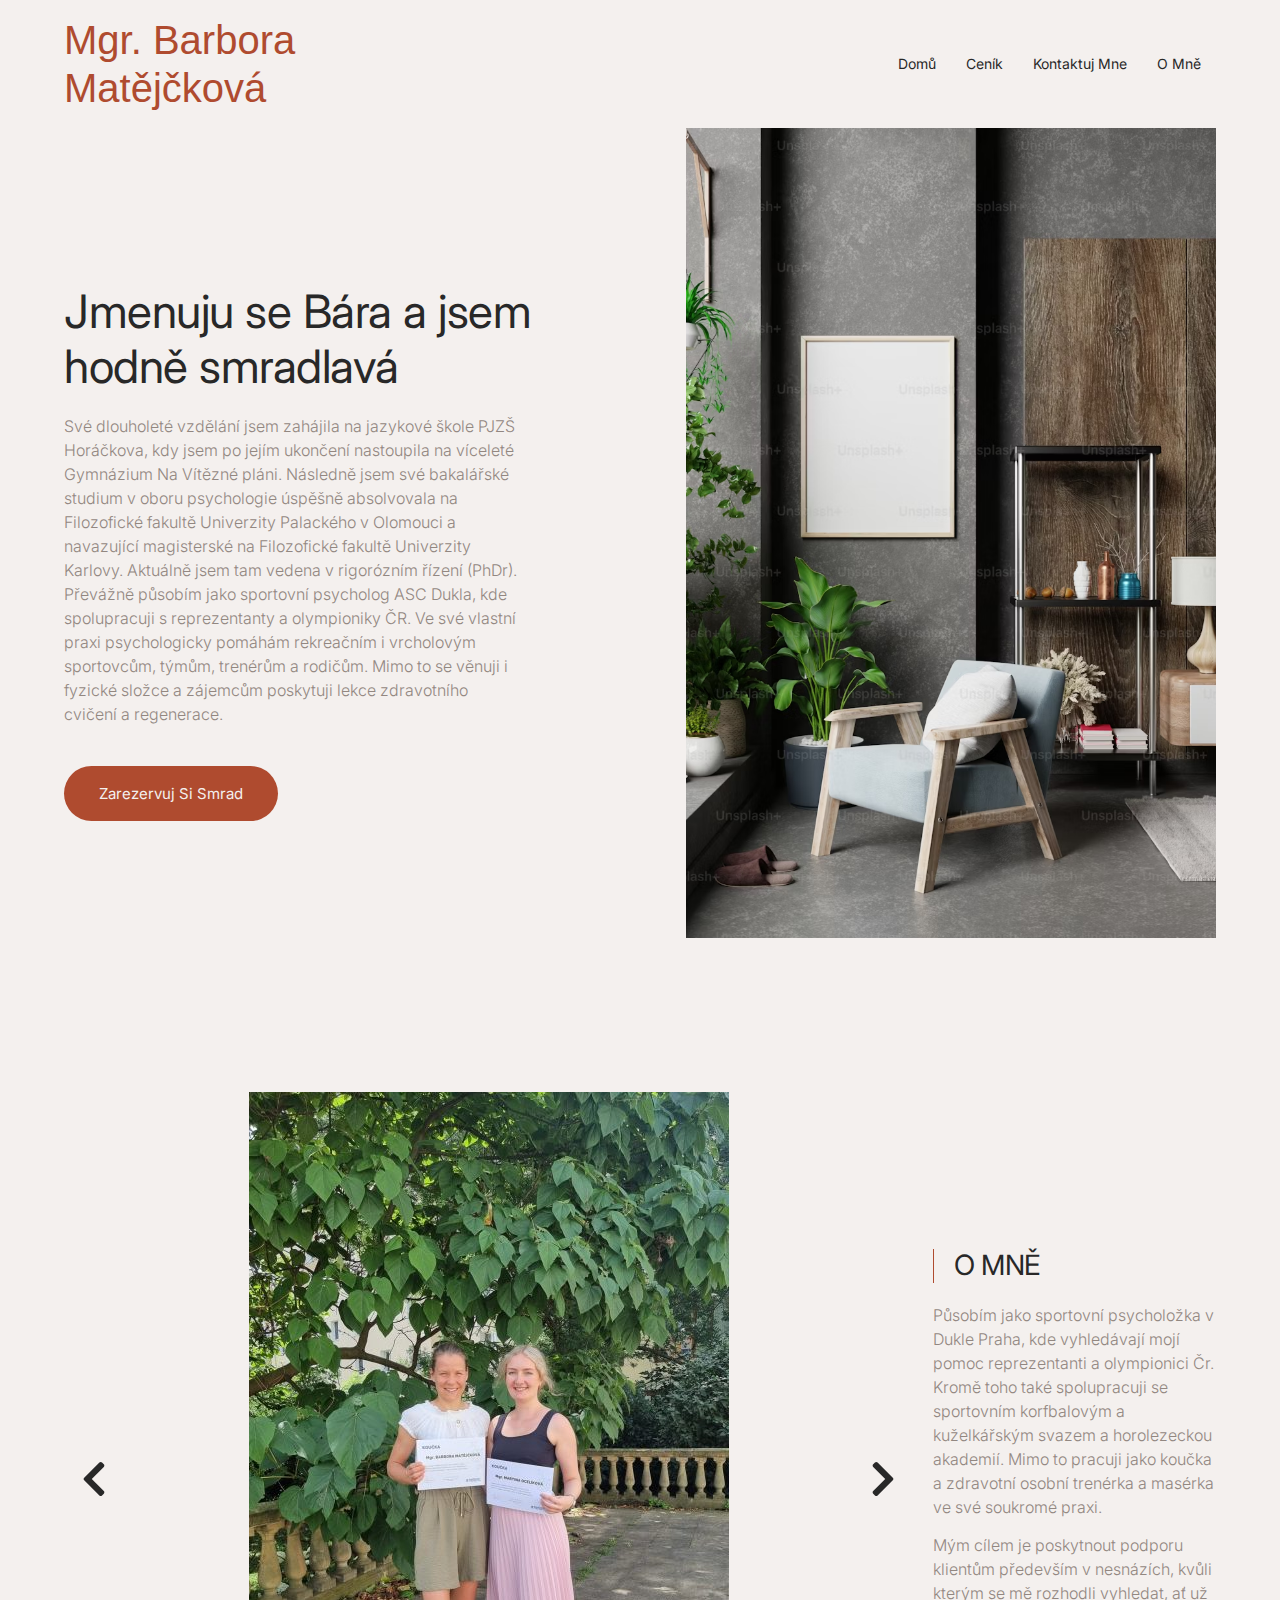
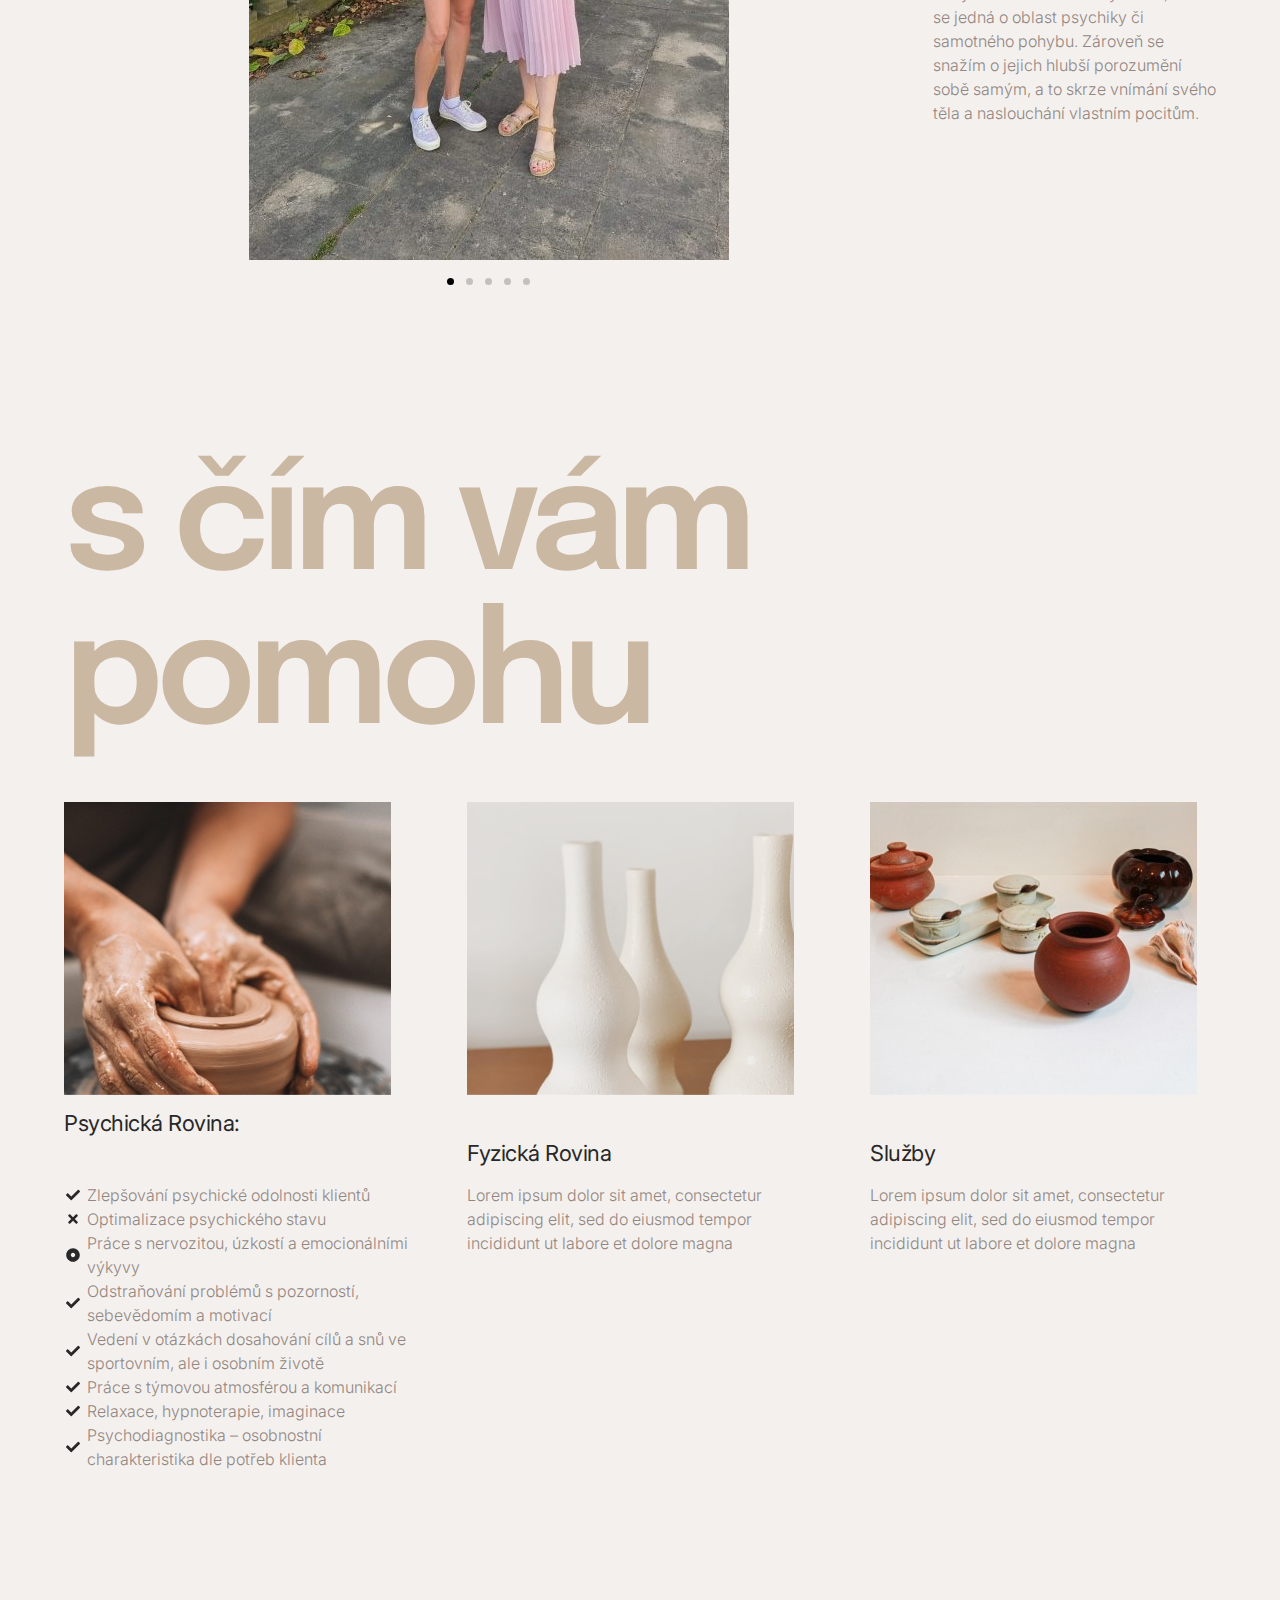
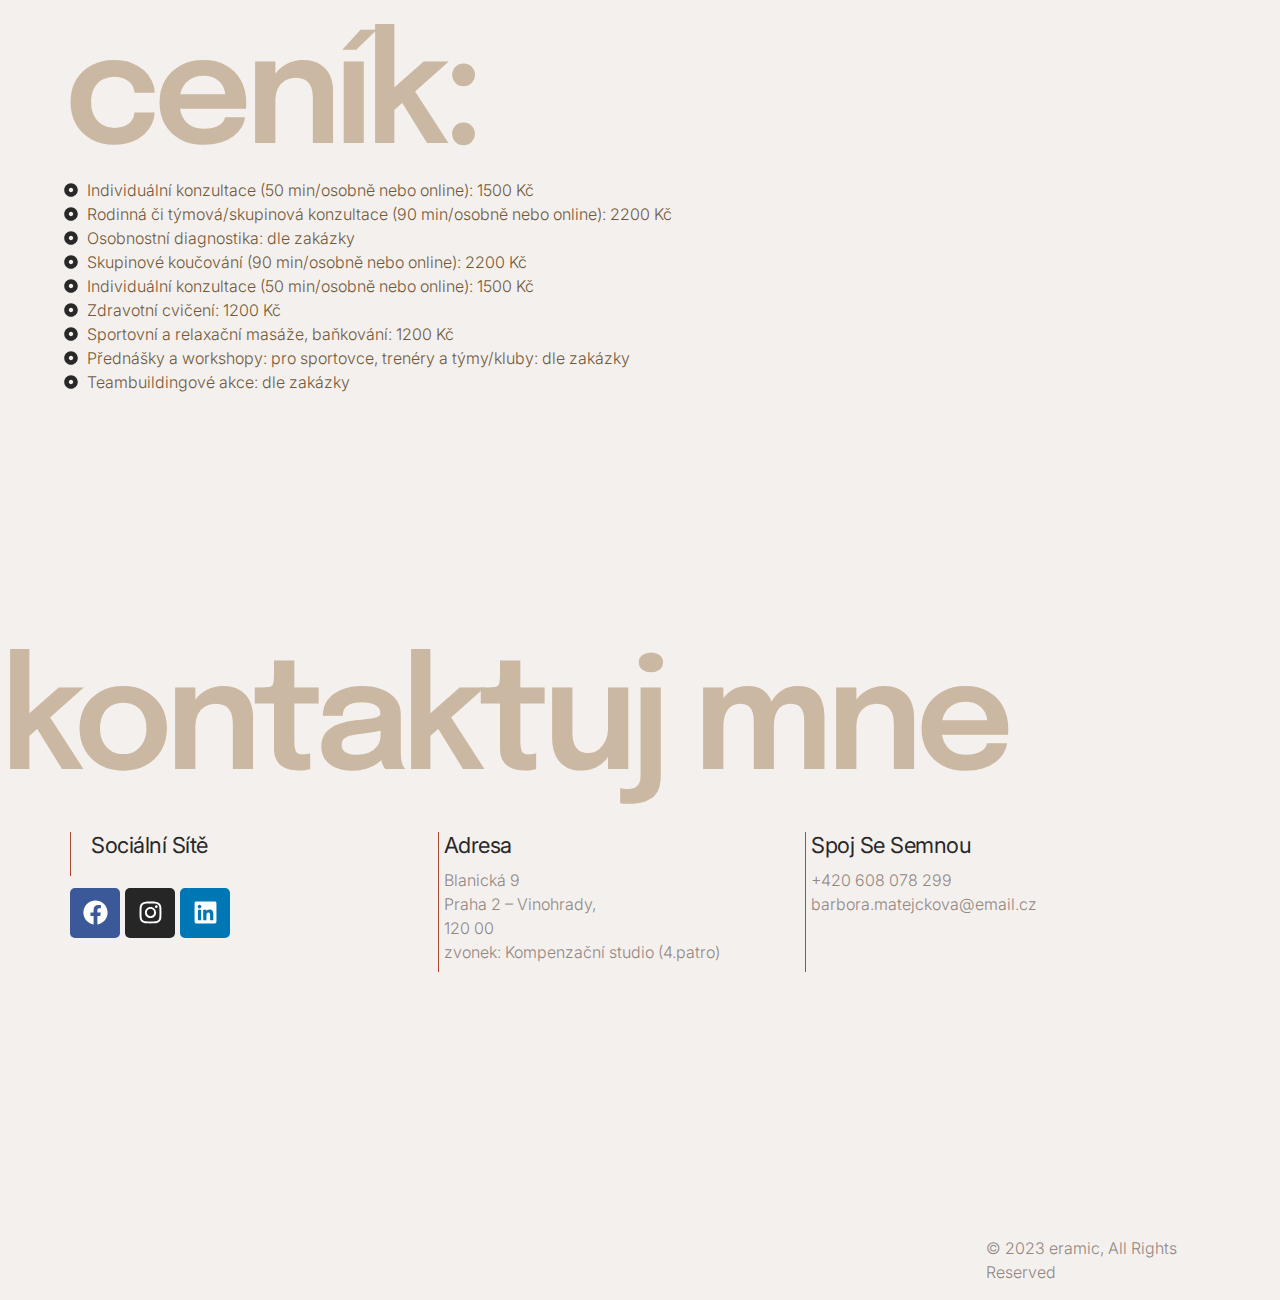
<file: index.html>
<!DOCTYPE html>
<html lang="en-US">
<head>
	<meta charset="UTF-8">
	<meta name="viewport" content="width=device-width, initial-scale=1">
	<link rel="profile" href="https://gmpg.org/xfn/11">
	<title>Mgr. Barbora Matějčková</title>
<meta name="robots" content="max-image-preview:large">
<link rel="alternate" type="application/rss+xml" title="Mgr. Barbora Matějčková &raquo; Feed" href="/feed/">
<link rel="alternate" type="application/rss+xml" title="Mgr. Barbora Matějčková &raquo; Comments Feed" href="/comments/feed/">
<script>
window._wpemojiSettings = {"baseUrl":"https:\/\/s.w.org\/images\/core\/emoji\/15.0.3\/72x72\/","ext":".png","svgUrl":"https:\/\/s.w.org\/images\/core\/emoji\/15.0.3\/svg\/","svgExt":".svg","source":{"concatemoji":"\/wp-includes\/js\/wp-emoji-release.min.js?ver=6.6.2"}};
/*! This file is auto-generated */
!function(i,n){var o,s,e;function c(e){try{var t={supportTests:e,timestamp:(new Date).valueOf()};sessionStorage.setItem(o,JSON.stringify(t))}catch(e){}}function p(e,t,n){e.clearRect(0,0,e.canvas.width,e.canvas.height),e.fillText(t,0,0);var t=new Uint32Array(e.getImageData(0,0,e.canvas.width,e.canvas.height).data),r=(e.clearRect(0,0,e.canvas.width,e.canvas.height),e.fillText(n,0,0),new Uint32Array(e.getImageData(0,0,e.canvas.width,e.canvas.height).data));return t.every(function(e,t){return e===r[t]})}function u(e,t,n){switch(t){case"flag":return n(e,"🏳️‍⚧️","🏳️​⚧️")?!1:!n(e,"🇺🇳","🇺​🇳")&&!n(e,"🏴󠁧󠁢󠁥󠁮󠁧󠁿","🏴​󠁧​󠁢​󠁥​󠁮​󠁧​󠁿");case"emoji":return!n(e,"🐦‍⬛","🐦​⬛")}return!1}function f(e,t,n){var r="undefined"!=typeof WorkerGlobalScope&&self instanceof WorkerGlobalScope?new OffscreenCanvas(300,150):i.createElement("canvas"),a=r.getContext("2d",{willReadFrequently:!0}),o=(a.textBaseline="top",a.font="600 32px Arial",{});return e.forEach(function(e){o[e]=t(a,e,n)}),o}function t(e){var t=i.createElement("script");t.src=e,t.defer=!0,i.head.appendChild(t)}"undefined"!=typeof Promise&&(o="wpEmojiSettingsSupports",s=["flag","emoji"],n.supports={everything:!0,everythingExceptFlag:!0},e=new Promise(function(e){i.addEventListener("DOMContentLoaded",e,{once:!0})}),new Promise(function(t){var n=function(){try{var e=JSON.parse(sessionStorage.getItem(o));if("object"==typeof e&&"number"==typeof e.timestamp&&(new Date).valueOf()<e.timestamp+604800&&"object"==typeof e.supportTests)return e.supportTests}catch(e){}return null}();if(!n){if("undefined"!=typeof Worker&&"undefined"!=typeof OffscreenCanvas&&"undefined"!=typeof URL&&URL.createObjectURL&&"undefined"!=typeof Blob)try{var e="postMessage("+f.toString()+"("+[JSON.stringify(s),u.toString(),p.toString()].join(",")+"));",r=new Blob([e],{type:"text/javascript"}),a=new Worker(URL.createObjectURL(r),{name:"wpTestEmojiSupports"});return void(a.onmessage=function(e){c(n=e.data),a.terminate(),t(n)})}catch(e){}c(n=f(s,u,p))}t(n)}).then(function(e){for(var t in e)n.supports[t]=e[t],n.supports.everything=n.supports.everything&&n.supports[t],"flag"!==t&&(n.supports.everythingExceptFlag=n.supports.everythingExceptFlag&&n.supports[t]);n.supports.everythingExceptFlag=n.supports.everythingExceptFlag&&!n.supports.flag,n.DOMReady=!1,n.readyCallback=function(){n.DOMReady=!0}}).then(function(){return e}).then(function(){var e;n.supports.everything||(n.readyCallback(),(e=n.source||{}).concatemoji?t(e.concatemoji):e.wpemoji&&e.twemoji&&(t(e.twemoji),t(e.wpemoji)))}))}((window,document),window._wpemojiSettings);
</script>
<style id="wp-emoji-styles-inline-css">img.wp-smiley, img.emoji {
		display: inline !important;
		border: none !important;
		box-shadow: none !important;
		height: 1em !important;
		width: 1em !important;
		margin: 0 0.07em !important;
		vertical-align: -0.1em !important;
		background: none !important;
		padding: 0 !important;
	}</style>
<style id="classic-theme-styles-inline-css">/*! This file is auto-generated */
.wp-block-button__link{color:#fff;background-color:#32373c;border-radius:9999px;box-shadow:none;text-decoration:none;padding:calc(.667em + 2px) calc(1.333em + 2px);font-size:1.125em}.wp-block-file__button{background:#32373c;color:#fff;text-decoration:none}</style>
<style id="global-styles-inline-css">:root{--wp--preset--aspect-ratio--square: 1;--wp--preset--aspect-ratio--4-3: 4/3;--wp--preset--aspect-ratio--3-4: 3/4;--wp--preset--aspect-ratio--3-2: 3/2;--wp--preset--aspect-ratio--2-3: 2/3;--wp--preset--aspect-ratio--16-9: 16/9;--wp--preset--aspect-ratio--9-16: 9/16;--wp--preset--color--black: #000000;--wp--preset--color--cyan-bluish-gray: #abb8c3;--wp--preset--color--white: #ffffff;--wp--preset--color--pale-pink: #f78da7;--wp--preset--color--vivid-red: #cf2e2e;--wp--preset--color--luminous-vivid-orange: #ff6900;--wp--preset--color--luminous-vivid-amber: #fcb900;--wp--preset--color--light-green-cyan: #7bdcb5;--wp--preset--color--vivid-green-cyan: #00d084;--wp--preset--color--pale-cyan-blue: #8ed1fc;--wp--preset--color--vivid-cyan-blue: #0693e3;--wp--preset--color--vivid-purple: #9b51e0;--wp--preset--gradient--vivid-cyan-blue-to-vivid-purple: linear-gradient(135deg,rgba(6,147,227,1) 0%,rgb(155,81,224) 100%);--wp--preset--gradient--light-green-cyan-to-vivid-green-cyan: linear-gradient(135deg,rgb(122,220,180) 0%,rgb(0,208,130) 100%);--wp--preset--gradient--luminous-vivid-amber-to-luminous-vivid-orange: linear-gradient(135deg,rgba(252,185,0,1) 0%,rgba(255,105,0,1) 100%);--wp--preset--gradient--luminous-vivid-orange-to-vivid-red: linear-gradient(135deg,rgba(255,105,0,1) 0%,rgb(207,46,46) 100%);--wp--preset--gradient--very-light-gray-to-cyan-bluish-gray: linear-gradient(135deg,rgb(238,238,238) 0%,rgb(169,184,195) 100%);--wp--preset--gradient--cool-to-warm-spectrum: linear-gradient(135deg,rgb(74,234,220) 0%,rgb(151,120,209) 20%,rgb(207,42,186) 40%,rgb(238,44,130) 60%,rgb(251,105,98) 80%,rgb(254,248,76) 100%);--wp--preset--gradient--blush-light-purple: linear-gradient(135deg,rgb(255,206,236) 0%,rgb(152,150,240) 100%);--wp--preset--gradient--blush-bordeaux: linear-gradient(135deg,rgb(254,205,165) 0%,rgb(254,45,45) 50%,rgb(107,0,62) 100%);--wp--preset--gradient--luminous-dusk: linear-gradient(135deg,rgb(255,203,112) 0%,rgb(199,81,192) 50%,rgb(65,88,208) 100%);--wp--preset--gradient--pale-ocean: linear-gradient(135deg,rgb(255,245,203) 0%,rgb(182,227,212) 50%,rgb(51,167,181) 100%);--wp--preset--gradient--electric-grass: linear-gradient(135deg,rgb(202,248,128) 0%,rgb(113,206,126) 100%);--wp--preset--gradient--midnight: linear-gradient(135deg,rgb(2,3,129) 0%,rgb(40,116,252) 100%);--wp--preset--font-size--small: 13px;--wp--preset--font-size--medium: 20px;--wp--preset--font-size--large: 36px;--wp--preset--font-size--x-large: 42px;--wp--preset--spacing--20: 0.44rem;--wp--preset--spacing--30: 0.67rem;--wp--preset--spacing--40: 1rem;--wp--preset--spacing--50: 1.5rem;--wp--preset--spacing--60: 2.25rem;--wp--preset--spacing--70: 3.38rem;--wp--preset--spacing--80: 5.06rem;--wp--preset--shadow--natural: 6px 6px 9px rgba(0, 0, 0, 0.2);--wp--preset--shadow--deep: 12px 12px 50px rgba(0, 0, 0, 0.4);--wp--preset--shadow--sharp: 6px 6px 0px rgba(0, 0, 0, 0.2);--wp--preset--shadow--outlined: 6px 6px 0px -3px rgba(255, 255, 255, 1), 6px 6px rgba(0, 0, 0, 1);--wp--preset--shadow--crisp: 6px 6px 0px rgba(0, 0, 0, 1);}:where(.is-layout-flex){gap: 0.5em;}:where(.is-layout-grid){gap: 0.5em;}body .is-layout-flex{display: flex;}.is-layout-flex{flex-wrap: wrap;align-items: center;}.is-layout-flex > :is(*, div){margin: 0;}body .is-layout-grid{display: grid;}.is-layout-grid > :is(*, div){margin: 0;}:where(.wp-block-columns.is-layout-flex){gap: 2em;}:where(.wp-block-columns.is-layout-grid){gap: 2em;}:where(.wp-block-post-template.is-layout-flex){gap: 1.25em;}:where(.wp-block-post-template.is-layout-grid){gap: 1.25em;}.has-black-color{color: var(--wp--preset--color--black) !important;}.has-cyan-bluish-gray-color{color: var(--wp--preset--color--cyan-bluish-gray) !important;}.has-white-color{color: var(--wp--preset--color--white) !important;}.has-pale-pink-color{color: var(--wp--preset--color--pale-pink) !important;}.has-vivid-red-color{color: var(--wp--preset--color--vivid-red) !important;}.has-luminous-vivid-orange-color{color: var(--wp--preset--color--luminous-vivid-orange) !important;}.has-luminous-vivid-amber-color{color: var(--wp--preset--color--luminous-vivid-amber) !important;}.has-light-green-cyan-color{color: var(--wp--preset--color--light-green-cyan) !important;}.has-vivid-green-cyan-color{color: var(--wp--preset--color--vivid-green-cyan) !important;}.has-pale-cyan-blue-color{color: var(--wp--preset--color--pale-cyan-blue) !important;}.has-vivid-cyan-blue-color{color: var(--wp--preset--color--vivid-cyan-blue) !important;}.has-vivid-purple-color{color: var(--wp--preset--color--vivid-purple) !important;}.has-black-background-color{background-color: var(--wp--preset--color--black) !important;}.has-cyan-bluish-gray-background-color{background-color: var(--wp--preset--color--cyan-bluish-gray) !important;}.has-white-background-color{background-color: var(--wp--preset--color--white) !important;}.has-pale-pink-background-color{background-color: var(--wp--preset--color--pale-pink) !important;}.has-vivid-red-background-color{background-color: var(--wp--preset--color--vivid-red) !important;}.has-luminous-vivid-orange-background-color{background-color: var(--wp--preset--color--luminous-vivid-orange) !important;}.has-luminous-vivid-amber-background-color{background-color: var(--wp--preset--color--luminous-vivid-amber) !important;}.has-light-green-cyan-background-color{background-color: var(--wp--preset--color--light-green-cyan) !important;}.has-vivid-green-cyan-background-color{background-color: var(--wp--preset--color--vivid-green-cyan) !important;}.has-pale-cyan-blue-background-color{background-color: var(--wp--preset--color--pale-cyan-blue) !important;}.has-vivid-cyan-blue-background-color{background-color: var(--wp--preset--color--vivid-cyan-blue) !important;}.has-vivid-purple-background-color{background-color: var(--wp--preset--color--vivid-purple) !important;}.has-black-border-color{border-color: var(--wp--preset--color--black) !important;}.has-cyan-bluish-gray-border-color{border-color: var(--wp--preset--color--cyan-bluish-gray) !important;}.has-white-border-color{border-color: var(--wp--preset--color--white) !important;}.has-pale-pink-border-color{border-color: var(--wp--preset--color--pale-pink) !important;}.has-vivid-red-border-color{border-color: var(--wp--preset--color--vivid-red) !important;}.has-luminous-vivid-orange-border-color{border-color: var(--wp--preset--color--luminous-vivid-orange) !important;}.has-luminous-vivid-amber-border-color{border-color: var(--wp--preset--color--luminous-vivid-amber) !important;}.has-light-green-cyan-border-color{border-color: var(--wp--preset--color--light-green-cyan) !important;}.has-vivid-green-cyan-border-color{border-color: var(--wp--preset--color--vivid-green-cyan) !important;}.has-pale-cyan-blue-border-color{border-color: var(--wp--preset--color--pale-cyan-blue) !important;}.has-vivid-cyan-blue-border-color{border-color: var(--wp--preset--color--vivid-cyan-blue) !important;}.has-vivid-purple-border-color{border-color: var(--wp--preset--color--vivid-purple) !important;}.has-vivid-cyan-blue-to-vivid-purple-gradient-background{background: var(--wp--preset--gradient--vivid-cyan-blue-to-vivid-purple) !important;}.has-light-green-cyan-to-vivid-green-cyan-gradient-background{background: var(--wp--preset--gradient--light-green-cyan-to-vivid-green-cyan) !important;}.has-luminous-vivid-amber-to-luminous-vivid-orange-gradient-background{background: var(--wp--preset--gradient--luminous-vivid-amber-to-luminous-vivid-orange) !important;}.has-luminous-vivid-orange-to-vivid-red-gradient-background{background: var(--wp--preset--gradient--luminous-vivid-orange-to-vivid-red) !important;}.has-very-light-gray-to-cyan-bluish-gray-gradient-background{background: var(--wp--preset--gradient--very-light-gray-to-cyan-bluish-gray) !important;}.has-cool-to-warm-spectrum-gradient-background{background: var(--wp--preset--gradient--cool-to-warm-spectrum) !important;}.has-blush-light-purple-gradient-background{background: var(--wp--preset--gradient--blush-light-purple) !important;}.has-blush-bordeaux-gradient-background{background: var(--wp--preset--gradient--blush-bordeaux) !important;}.has-luminous-dusk-gradient-background{background: var(--wp--preset--gradient--luminous-dusk) !important;}.has-pale-ocean-gradient-background{background: var(--wp--preset--gradient--pale-ocean) !important;}.has-electric-grass-gradient-background{background: var(--wp--preset--gradient--electric-grass) !important;}.has-midnight-gradient-background{background: var(--wp--preset--gradient--midnight) !important;}.has-small-font-size{font-size: var(--wp--preset--font-size--small) !important;}.has-medium-font-size{font-size: var(--wp--preset--font-size--medium) !important;}.has-large-font-size{font-size: var(--wp--preset--font-size--large) !important;}.has-x-large-font-size{font-size: var(--wp--preset--font-size--x-large) !important;}
:where(.wp-block-post-template.is-layout-flex){gap: 1.25em;}:where(.wp-block-post-template.is-layout-grid){gap: 1.25em;}
:where(.wp-block-columns.is-layout-flex){gap: 2em;}:where(.wp-block-columns.is-layout-grid){gap: 2em;}
:root :where(.wp-block-pullquote){font-size: 1.5em;line-height: 1.6;}</style>
<link rel="stylesheet" id="hello-elementor-css" href="/wp-content/themes/hello-elementor/style.min.css?ver=3.0.2" media="all">
<link rel="stylesheet" id="hello-elementor-theme-style-css" href="/wp-content/themes/hello-elementor/theme.min.css?ver=3.0.2" media="all">
<link rel="stylesheet" id="hello-elementor-header-footer-css" href="/wp-content/themes/hello-elementor/header-footer.min.css?ver=3.0.2" media="all">
<link rel="stylesheet" id="elementor-frontend-css" href="/wp-content/plugins/elementor/assets/css/frontend.min.css?ver=3.25.4" media="all">
<link rel="stylesheet" id="elementor-post-9-css" href="/wp-content/uploads/elementor/css/post-9.css?ver=1731241947" media="all">
<link rel="stylesheet" id="swiper-css" href="/wp-content/plugins/elementor/assets/lib/swiper/v8/css/swiper.min.css?ver=8.4.5" media="all">
<link rel="stylesheet" id="e-swiper-css" href="/wp-content/plugins/elementor/assets/css/conditionals/e-swiper.min.css?ver=3.25.4" media="all">
<link rel="stylesheet" id="widget-heading-css" href="/wp-content/plugins/elementor/assets/css/widget-heading.min.css?ver=3.25.4" media="all">
<link rel="stylesheet" id="widget-text-editor-css" href="/wp-content/plugins/elementor/assets/css/widget-text-editor.min.css?ver=3.25.4" media="all">
<link rel="stylesheet" id="e-animation-sink-css" href="/wp-content/plugins/elementor/assets/lib/animations/styles/e-animation-sink.min.css?ver=3.25.4" media="all">
<link rel="stylesheet" id="e-animation-fadeInDown-css" href="/wp-content/plugins/elementor/assets/lib/animations/styles/fadeInDown.min.css?ver=3.25.4" media="all">
<link rel="stylesheet" id="widget-menu-anchor-css" href="/wp-content/plugins/elementor/assets/css/widget-menu-anchor.min.css?ver=3.25.4" media="all">
<link rel="stylesheet" id="widget-image-carousel-css" href="/wp-content/plugins/elementor/assets/css/widget-image-carousel.min.css?ver=3.25.4" media="all">
<link rel="stylesheet" id="widget-image-box-css" href="/wp-content/plugins/elementor/assets/css/widget-image-box.min.css?ver=3.25.4" media="all">
<link rel="stylesheet" id="widget-icon-list-css" href="/wp-content/plugins/elementor/assets/css/widget-icon-list.min.css?ver=3.25.4" media="all">
<link rel="stylesheet" id="widget-icon-box-css" href="/wp-content/plugins/elementor/assets/css/widget-icon-box.min.css?ver=3.25.4" media="all">
<link rel="stylesheet" id="widget-social-icons-css" href="/wp-content/plugins/elementor/assets/css/widget-social-icons.min.css?ver=3.25.4" media="all">
<link rel="stylesheet" id="e-apple-webkit-css" href="/wp-content/plugins/elementor/assets/css/conditionals/apple-webkit.min.css?ver=3.25.4" media="all">
<link rel="stylesheet" id="elementor-post-58-css" href="/wp-content/uploads/elementor/css/post-58.css?ver=1731242572" media="all">
<link rel="stylesheet" id="google-fonts-1-css" href="https://fonts.googleapis.com/css?family=Inter%3A100%2C100italic%2C200%2C200italic%2C300%2C300italic%2C400%2C400italic%2C500%2C500italic%2C600%2C600italic%2C700%2C700italic%2C800%2C800italic%2C900%2C900italic%7CEpilogue%3A100%2C100italic%2C200%2C200italic%2C300%2C300italic%2C400%2C400italic%2C500%2C500italic%2C600%2C600italic%2C700%2C700italic%2C800%2C800italic%2C900%2C900italic&#038;display=swap&#038;ver=6.6.2" media="all">
<link rel="preconnect" href="https://fonts.gstatic.com/" crossorigin>
<link rel="https://api.w.org/" href="/wp-json/">
<link rel="alternate" title="JSON" type="application/json" href="/wp-json/wp/v2/pages/58">
<link rel="EditURI" type="application/rsd+xml" title="RSD" href="/xmlrpc.php?rsd">
<meta name="generator" content="WordPress 6.6.2">
<link rel="canonical" href="/">
<link rel="shortlink" href="/">
<link rel="alternate" title="oEmbed (JSON)" type="application/json+oembed" href="/wp-json/oembed/1.0/embed?url=%2F">
<link rel="alternate" title="oEmbed (XML)" type="text/xml+oembed" href="/wp-json/oembed/1.0/embed?url=%2F#038;format=xml">
<meta name="generator" content="Elementor 3.25.4; features: e_font_icon_svg, additional_custom_breakpoints, e_optimized_control_loading; settings: css_print_method-external, google_font-enabled, font_display-swap">
			<style>.e-con.e-parent:nth-of-type(n+4):not(.e-lazyloaded):not(.e-no-lazyload),
				.e-con.e-parent:nth-of-type(n+4):not(.e-lazyloaded):not(.e-no-lazyload) * {
					background-image: none !important;
				}
				@media screen and (max-height: 1024px) {
					.e-con.e-parent:nth-of-type(n+3):not(.e-lazyloaded):not(.e-no-lazyload),
					.e-con.e-parent:nth-of-type(n+3):not(.e-lazyloaded):not(.e-no-lazyload) * {
						background-image: none !important;
					}
				}
				@media screen and (max-height: 640px) {
					.e-con.e-parent:nth-of-type(n+2):not(.e-lazyloaded):not(.e-no-lazyload),
					.e-con.e-parent:nth-of-type(n+2):not(.e-lazyloaded):not(.e-no-lazyload) * {
						background-image: none !important;
					}
				}</style>
			</head>
<body class="home page-template page-template-elementor_header_footer page page-id-58 elementor-default elementor-template-full-width elementor-kit-9 elementor-page elementor-page-58">


<a class="skip-link screen-reader-text" href="#content">Skip to content</a>

<header id="site-header" class="site-header dynamic-header header-full-width menu-dropdown-mobile">
	<div class="header-inner">
		<div class="site-branding show-title">
							<h1 class="site-title show">
					<a href="/" title="Home" rel="home">
						Mgr. Barbora Matějčková					</a>
				</h1>
					</div>

					<nav class="site-navigation show">
				<div class="menu-primary-menu-container"><ul id="menu-primary-menu" class="menu">
<li id="menu-item-75" class="menu-item menu-item-type-post_type menu-item-object-page menu-item-home current-menu-item page_item page-item-58 current_page_item menu-item-75"><a href="/" aria-current="page">Domů</a></li>
<li id="menu-item-165" class="menu-item menu-item-type-custom menu-item-object-custom menu-item-165"><a href="#prices">Ceník</a></li>
<li id="menu-item-166" class="menu-item menu-item-type-custom menu-item-object-custom menu-item-166"><a href="#contact">Kontaktuj mne</a></li>
<li id="menu-item-198" class="menu-item menu-item-type-custom menu-item-object-custom menu-item-198"><a href="#About">O mně</a></li>
</ul></div>			</nav>
			<div class="site-navigation-toggle-holder show">
				<div class="site-navigation-toggle" role="button" tabindex="0">
					<i class="eicon-menu-bar" aria-hidden="true"></i>
					<span class="screen-reader-text">Menu</span>
				</div>
			</div>
			<nav class="site-navigation-dropdown show">
				<div class="menu-primary-menu-container"><ul id="menu-primary-menu" class="menu">
<li id="menu-item-75" class="menu-item menu-item-type-post_type menu-item-object-page menu-item-home current-menu-item page_item page-item-58 current_page_item menu-item-75"><a href="/" aria-current="page">Domů</a></li>
<li id="menu-item-165" class="menu-item menu-item-type-custom menu-item-object-custom menu-item-165"><a href="#prices">Ceník</a></li>
<li id="menu-item-166" class="menu-item menu-item-type-custom menu-item-object-custom menu-item-166"><a href="#contact">Kontaktuj mne</a></li>
<li id="menu-item-198" class="menu-item menu-item-type-custom menu-item-object-custom menu-item-198"><a href="#About">O mně</a></li>
</ul></div>			</nav>
			</div>
</header>
		<div data-elementor-type="wp-page" data-elementor-id="58" class="elementor elementor-58">
				<div class="elementor-element elementor-element-1697ded0 e-con-full e-flex e-con e-parent" data-id="1697ded0" data-element_type="container">
		<div class="elementor-element elementor-element-5acba789 e-con-full e-flex e-con e-child" data-id="5acba789" data-element_type="container">
		<div class="elementor-element elementor-element-5b1700be e-con-full e-flex e-con e-child" data-id="5b1700be" data-element_type="container">
				<div class="elementor-element elementor-element-40c45974 elementor-widget elementor-widget-heading" data-id="40c45974" data-element_type="widget" data-widget_type="heading.default">
				<div class="elementor-widget-container">
			<h1 class="elementor-heading-title elementor-size-default">Jmenuju se Bára a jsem hodně smradlavá
</h1>		</div>
				</div>
				<div class="elementor-element elementor-element-1747235 elementor-widget__width-initial elementor-widget elementor-widget-text-editor" data-id="1747235" data-element_type="widget" data-widget_type="text-editor.default">
				<div class="elementor-widget-container">
							<div>Své dlouholeté vzdělání jsem zahájila na jazykové škole PJZŠ Horáčkova, kdy jsem po jejím ukončení nastoupila na víceleté Gymnázium Na Vítězné pláni. Následně jsem své bakalářské studium v oboru psychologie úspěšně absolvovala na Filozofické fakultě Univerzity Palackého v Olomouci a navazující magisterské na Filozofické fakultě Univerzity Karlovy. Aktuálně jsem tam vedena v rigorózním řízení (PhDr). </div>
<div>Převážně působím jako sportovní psycholog ASC Dukla, kde spolupracuji s reprezentanty a olympioniky ČR. Ve své vlastní praxi psychologicky pomáhám rekreačním i vrcholovým sportovcům, týmům, trenérům a rodičům. Mimo to se věnuji i fyzické složce a zájemcům poskytuji lekce zdravotního cvičení a regenerace. </div>						</div>
				</div>
				<div class="elementor-element elementor-element-5a47fb20 elementor-invisible elementor-widget elementor-widget-button" data-id="5a47fb20" data-element_type="widget" data-settings="{&quot;_animation&quot;:&quot;fadeInDown&quot;}" data-widget_type="button.default">
				<div class="elementor-widget-container">
							<div class="elementor-button-wrapper">
					<a class="elementor-button elementor-button-link elementor-size-sm elementor-animation-sink" href="#contact">
						<span class="elementor-button-content-wrapper">
									<span class="elementor-button-text">Zarezervuj si smrad</span>
					</span>
					</a>
				</div>
						</div>
				</div>
				</div>
				</div>
		<div class="elementor-element elementor-element-4fa65dce e-con-full e-flex e-con e-child" data-id="4fa65dce" data-element_type="container" data-settings="{&quot;background_background&quot;:&quot;classic&quot;}">
				</div>
				</div>
		<div class="elementor-element elementor-element-4104ccd e-flex e-con-boxed e-con e-parent" data-id="4104ccd" data-element_type="container">
					<div class="e-con-inner">
				<div class="elementor-element elementor-element-86951e2 elementor-widget elementor-widget-menu-anchor" data-id="86951e2" data-element_type="widget" data-widget_type="menu-anchor.default">
				<div class="elementor-widget-container">
					<div class="elementor-menu-anchor" id="About"></div>
				</div>
				</div>
					</div>
				</div>
		<div class="elementor-element elementor-element-6b21c9b7 e-con-full e-grid e-con e-parent" data-id="6b21c9b7" data-element_type="container">
				<div class="elementor-element elementor-element-1ba6c19 elementor-widget__width-inherit elementor-arrows-position-inside elementor-pagination-position-outside elementor-widget elementor-widget-image-carousel" data-id="1ba6c19" data-element_type="widget" data-settings="{&quot;slides_to_show&quot;:&quot;1&quot;,&quot;autoplay_speed&quot;:3000,&quot;navigation&quot;:&quot;both&quot;,&quot;autoplay&quot;:&quot;yes&quot;,&quot;pause_on_hover&quot;:&quot;yes&quot;,&quot;pause_on_interaction&quot;:&quot;yes&quot;,&quot;infinite&quot;:&quot;yes&quot;,&quot;effect&quot;:&quot;slide&quot;,&quot;speed&quot;:500}" data-widget_type="image-carousel.default">
				<div class="elementor-widget-container">
					<div class="elementor-image-carousel-wrapper swiper" dir="ltr">
			<div class="elementor-image-carousel swiper-wrapper" aria-live="off">
								<div class="swiper-slide" role="group" aria-roledescription="slide" aria-label="1 of 5"><figure class="swiper-slide-inner"><img decoding="async" class="swiper-slide-image" src="/wp-content/uploads/elementor/thumbs/IMG-20240630-WA0025-qwums3gunjvz8i2nvpsfeppglfc1sxvhon9025lzwg.jpg" alt="IMG-20240630-WA0025"></figure></div>
<div class="swiper-slide" role="group" aria-roledescription="slide" aria-label="2 of 5"><figure class="swiper-slide-inner"><img decoding="async" class="swiper-slide-image" src="/wp-content/uploads/elementor/thumbs/PIT84bdb8bdeb_11nime_svet_pohybem_006-qwums4eoudx9k41aq871z7gx6t7f0mz80rwhjfklq8.jpeg" alt="PIT84bdb8bdeb_11nime_svet_pohybem_006"></figure></div>
<div class="swiper-slide" role="group" aria-roledescription="slide" aria-label="3 of 5"><figure class="swiper-slide-inner"><img decoding="async" class="swiper-slide-image" src="/wp-content/uploads/elementor/thumbs/Screenshot_20240816-140642-qwums5cj17yjvpzxkqlojp8ds72s8c2ycwjz0pj7k0.jpg" alt="Screenshot_20240816-140642"></figure></div>
<div class="swiper-slide" role="group" aria-roledescription="slide" aria-label="4 of 5"><figure class="swiper-slide-inner"><img decoding="async" class="swiper-slide-image" src="/wp-content/uploads/elementor/thumbs/Screenshot_20240816-141209-qwums6ad81zu7bykf90b46zudky5g16op17ghzhtds.jpg" alt="Screenshot_20240816-141209"></figure></div>
<div class="swiper-slide" role="group" aria-roledescription="slide" aria-label="5 of 5"><figure class="swiper-slide-inner"><img decoding="async" class="swiper-slide-image" src="/wp-content/uploads/elementor/thumbs/Screenshot_20240816-141223-qwums6ad81zu7bykf90b46zudky5g16op17ghzhtds.jpg" alt="Screenshot_20240816-141223"></figure></div>			</div>
												<div class="elementor-swiper-button elementor-swiper-button-prev" role="button" tabindex="0">
						<svg aria-hidden="true" class="e-font-icon-svg e-fas-chevron-left" viewbox="0 0 320 512" xmlns="http://www.w3.org/2000/svg"><path d="M34.52 239.03L228.87 44.69c9.37-9.37 24.57-9.37 33.94 0l22.67 22.67c9.36 9.36 9.37 24.52.04 33.9L131.49 256l154.02 154.75c9.34 9.38 9.32 24.54-.04 33.9l-22.67 22.67c-9.37 9.37-24.57 9.37-33.94 0L34.52 272.97c-9.37-9.37-9.37-24.57 0-33.94z"></path></svg>					</div>
					<div class="elementor-swiper-button elementor-swiper-button-next" role="button" tabindex="0">
						<svg aria-hidden="true" class="e-font-icon-svg e-fas-chevron-right" viewbox="0 0 320 512" xmlns="http://www.w3.org/2000/svg"><path d="M285.476 272.971L91.132 467.314c-9.373 9.373-24.569 9.373-33.941 0l-22.667-22.667c-9.357-9.357-9.375-24.522-.04-33.901L188.505 256 34.484 101.255c-9.335-9.379-9.317-24.544.04-33.901l22.667-22.667c9.373-9.373 24.569-9.373 33.941 0L285.475 239.03c9.373 9.372 9.373 24.568.001 33.941z"></path></svg>					</div>
				
									<div class="swiper-pagination"></div>
									</div>
				</div>
				</div>
		<div class="elementor-element elementor-element-176f11e5 e-con-full e-flex e-con e-child" data-id="176f11e5" data-element_type="container">
				<div class="elementor-element elementor-element-67101fea elementor-widget elementor-widget-heading" data-id="67101fea" data-element_type="widget" data-widget_type="heading.default">
				<div class="elementor-widget-container">
			<h2 class="elementor-heading-title elementor-size-default">O MNĚ</h2>		</div>
				</div>
				<div class="elementor-element elementor-element-50369761 elementor-widget elementor-widget-text-editor" data-id="50369761" data-element_type="widget" data-widget_type="text-editor.default">
				<div class="elementor-widget-container">
							<p>Působím jako sportovní psycholožka v Dukle Praha, kde vyhledávají mojí pomoc reprezentanti a olympionici Čr. Kromě toho také spolupracuji se sportovním korfbalovým a kuželkářským svazem a horolezeckou akademií. Mimo to pracuji jako koučka a zdravotní osobní trenérka a masérka ve své soukromé praxi.</p>
<p>Mým cílem je poskytnout podporu klientům především v nesnázích, kvůli kterým se mě rozhodli vyhledat, ať už se jedná o oblast psychiky či samotného pohybu. Zároveň se snažím o jejich hlubší porozumění sobě samým, a to skrze vnímání svého těla a naslouchání vlastním pocitům.</p>						</div>
				</div>
				</div>
				</div>
		<div class="elementor-element elementor-element-3f6dca0d e-con-full e-flex e-con e-parent" data-id="3f6dca0d" data-element_type="container">
				<div class="elementor-element elementor-element-413de1f4 elementor-widget elementor-widget-heading" data-id="413de1f4" data-element_type="widget" data-widget_type="heading.default">
				<div class="elementor-widget-container">
			<span class="elementor-heading-title elementor-size-default">S čím vám pomohu</span>		</div>
				</div>
		<div class="elementor-element elementor-element-23871354 e-con-full e-flex e-con e-child" data-id="23871354" data-element_type="container">
		<div class="elementor-element elementor-element-2791502d e-con-full e-flex e-con e-child" data-id="2791502d" data-element_type="container">
		<div class="elementor-element elementor-element-23112ef e-con-full e-flex e-con e-child" data-id="23112ef" data-element_type="container">
				<div class="elementor-element elementor-element-1580e38c elementor-position-top elementor-widget elementor-widget-image-box" data-id="1580e38c" data-element_type="widget" data-widget_type="image-box.default">
				<div class="elementor-widget-container">
			<div class="elementor-image-box-wrapper">
<figure class="elementor-image-box-img"><img fetchpriority="high" decoding="async" width="327" height="293" src="/wp-content/uploads/2024/06/HomePage-Offers_1.jpg" class="elementor-animation-sink attachment-full size-full wp-image-61" alt="" srcset="/wp-content/uploads/2024/06/HomePage-Offers_1.jpg 327w, /wp-content/uploads/2024/06/HomePage-Offers_1-300x269.jpg 300w" sizes="(max-width: 327px) 100vw, 327px"></figure><div class="elementor-image-box-content"><h3 class="elementor-image-box-title">Psychická rovina:</h3></div>
</div>		</div>
				</div>
				<div class="elementor-element elementor-element-786ca55 elementor-icon-list--layout-traditional elementor-list-item-link-full_width elementor-widget elementor-widget-icon-list" data-id="786ca55" data-element_type="widget" data-widget_type="icon-list.default">
				<div class="elementor-widget-container">
					<ul class="elementor-icon-list-items">
							<li class="elementor-icon-list-item">
											<span class="elementor-icon-list-icon">
							<svg aria-hidden="true" class="e-font-icon-svg e-fas-check" viewbox="0 0 512 512" xmlns="http://www.w3.org/2000/svg"><path d="M173.898 439.404l-166.4-166.4c-9.997-9.997-9.997-26.206 0-36.204l36.203-36.204c9.997-9.998 26.207-9.998 36.204 0L192 312.69 432.095 72.596c9.997-9.997 26.207-9.997 36.204 0l36.203 36.204c9.997 9.997 9.997 26.206 0 36.204l-294.4 294.401c-9.998 9.997-26.207 9.997-36.204-.001z"></path></svg>						</span>
										<span class="elementor-icon-list-text">Zlepšování psychické odolnosti klientů</span>
									</li>
								<li class="elementor-icon-list-item">
											<span class="elementor-icon-list-icon">
							<svg aria-hidden="true" class="e-font-icon-svg e-fas-times" viewbox="0 0 352 512" xmlns="http://www.w3.org/2000/svg"><path d="M242.72 256l100.07-100.07c12.28-12.28 12.28-32.19 0-44.48l-22.24-22.24c-12.28-12.28-32.19-12.28-44.48 0L176 189.28 75.93 89.21c-12.28-12.28-32.19-12.28-44.48 0L9.21 111.45c-12.28 12.28-12.28 32.19 0 44.48L109.28 256 9.21 356.07c-12.28 12.28-12.28 32.19 0 44.48l22.24 22.24c12.28 12.28 32.2 12.28 44.48 0L176 322.72l100.07 100.07c12.28 12.28 32.2 12.28 44.48 0l22.24-22.24c12.28-12.28 12.28-32.19 0-44.48L242.72 256z"></path></svg>						</span>
										<span class="elementor-icon-list-text">Optimalizace psychického stavu </span>
									</li>
								<li class="elementor-icon-list-item">
											<span class="elementor-icon-list-icon">
							<svg aria-hidden="true" class="e-font-icon-svg e-fas-dot-circle" viewbox="0 0 512 512" xmlns="http://www.w3.org/2000/svg"><path d="M256 8C119.033 8 8 119.033 8 256s111.033 248 248 248 248-111.033 248-248S392.967 8 256 8zm80 248c0 44.112-35.888 80-80 80s-80-35.888-80-80 35.888-80 80-80 80 35.888 80 80z"></path></svg>						</span>
										<span class="elementor-icon-list-text">Práce s nervozitou, úzkostí a emocionálními výkyvy</span>
									</li>
								<li class="elementor-icon-list-item">
											<span class="elementor-icon-list-icon">
							<svg aria-hidden="true" class="e-font-icon-svg e-fas-check" viewbox="0 0 512 512" xmlns="http://www.w3.org/2000/svg"><path d="M173.898 439.404l-166.4-166.4c-9.997-9.997-9.997-26.206 0-36.204l36.203-36.204c9.997-9.998 26.207-9.998 36.204 0L192 312.69 432.095 72.596c9.997-9.997 26.207-9.997 36.204 0l36.203 36.204c9.997 9.997 9.997 26.206 0 36.204l-294.4 294.401c-9.998 9.997-26.207 9.997-36.204-.001z"></path></svg>						</span>
										<span class="elementor-icon-list-text">Odstraňování problémů s pozorností, sebevědomím a motivací</span>
									</li>
								<li class="elementor-icon-list-item">
											<span class="elementor-icon-list-icon">
							<svg aria-hidden="true" class="e-font-icon-svg e-fas-check" viewbox="0 0 512 512" xmlns="http://www.w3.org/2000/svg"><path d="M173.898 439.404l-166.4-166.4c-9.997-9.997-9.997-26.206 0-36.204l36.203-36.204c9.997-9.998 26.207-9.998 36.204 0L192 312.69 432.095 72.596c9.997-9.997 26.207-9.997 36.204 0l36.203 36.204c9.997 9.997 9.997 26.206 0 36.204l-294.4 294.401c-9.998 9.997-26.207 9.997-36.204-.001z"></path></svg>						</span>
										<span class="elementor-icon-list-text">Vedení v otázkách dosahování cílů a snů ve sportovním, ale i osobním životě</span>
									</li>
								<li class="elementor-icon-list-item">
											<span class="elementor-icon-list-icon">
							<svg aria-hidden="true" class="e-font-icon-svg e-fas-check" viewbox="0 0 512 512" xmlns="http://www.w3.org/2000/svg"><path d="M173.898 439.404l-166.4-166.4c-9.997-9.997-9.997-26.206 0-36.204l36.203-36.204c9.997-9.998 26.207-9.998 36.204 0L192 312.69 432.095 72.596c9.997-9.997 26.207-9.997 36.204 0l36.203 36.204c9.997 9.997 9.997 26.206 0 36.204l-294.4 294.401c-9.998 9.997-26.207 9.997-36.204-.001z"></path></svg>						</span>
										<span class="elementor-icon-list-text">Práce s týmovou atmosférou a komunikací</span>
									</li>
								<li class="elementor-icon-list-item">
											<span class="elementor-icon-list-icon">
							<svg aria-hidden="true" class="e-font-icon-svg e-fas-check" viewbox="0 0 512 512" xmlns="http://www.w3.org/2000/svg"><path d="M173.898 439.404l-166.4-166.4c-9.997-9.997-9.997-26.206 0-36.204l36.203-36.204c9.997-9.998 26.207-9.998 36.204 0L192 312.69 432.095 72.596c9.997-9.997 26.207-9.997 36.204 0l36.203 36.204c9.997 9.997 9.997 26.206 0 36.204l-294.4 294.401c-9.998 9.997-26.207 9.997-36.204-.001z"></path></svg>						</span>
										<span class="elementor-icon-list-text">Relaxace, hypnoterapie, imaginace</span>
									</li>
								<li class="elementor-icon-list-item">
											<span class="elementor-icon-list-icon">
							<svg aria-hidden="true" class="e-font-icon-svg e-fas-check" viewbox="0 0 512 512" xmlns="http://www.w3.org/2000/svg"><path d="M173.898 439.404l-166.4-166.4c-9.997-9.997-9.997-26.206 0-36.204l36.203-36.204c9.997-9.998 26.207-9.998 36.204 0L192 312.69 432.095 72.596c9.997-9.997 26.207-9.997 36.204 0l36.203 36.204c9.997 9.997 9.997 26.206 0 36.204l-294.4 294.401c-9.998 9.997-26.207 9.997-36.204-.001z"></path></svg>						</span>
										<span class="elementor-icon-list-text">Psychodiagnostika – osobnostní charakteristika dle potřeb klienta</span>
									</li>
						</ul>
				</div>
				</div>
				</div>
		<div class="elementor-element elementor-element-4189b9f8 e-con-full e-flex e-con e-child" data-id="4189b9f8" data-element_type="container">
				<div class="elementor-element elementor-element-29a91468 elementor-position-top elementor-widget elementor-widget-image-box" data-id="29a91468" data-element_type="widget" data-widget_type="image-box.default">
				<div class="elementor-widget-container">
			<div class="elementor-image-box-wrapper">
<figure class="elementor-image-box-img"><img decoding="async" width="327" height="293" src="/wp-content/uploads/2024/06/HomePage-Offers_2.jpg" class="elementor-animation-sink attachment-full size-full wp-image-62" alt="" srcset="/wp-content/uploads/2024/06/HomePage-Offers_2.jpg 327w, /wp-content/uploads/2024/06/HomePage-Offers_2-300x269.jpg 300w" sizes="(max-width: 327px) 100vw, 327px"></figure><div class="elementor-image-box-content">
<h3 class="elementor-image-box-title">Fyzická rovina</h3>
<p class="elementor-image-box-description">Lorem ipsum dolor sit amet, consectetur adipiscing elit, sed do eiusmod tempor incididunt ut labore et dolore magna</p>
</div>
</div>		</div>
				</div>
				</div>
		<div class="elementor-element elementor-element-51b9e450 e-con-full e-flex e-con e-child" data-id="51b9e450" data-element_type="container">
				<div class="elementor-element elementor-element-6961adeb elementor-position-top elementor-widget elementor-widget-image-box" data-id="6961adeb" data-element_type="widget" data-widget_type="image-box.default">
				<div class="elementor-widget-container">
			<div class="elementor-image-box-wrapper">
<figure class="elementor-image-box-img"><img decoding="async" width="327" height="293" src="/wp-content/uploads/2024/06/HomePage-Offers_3.jpg" class="elementor-animation-sink attachment-full size-full wp-image-63" alt="" srcset="/wp-content/uploads/2024/06/HomePage-Offers_3.jpg 327w, /wp-content/uploads/2024/06/HomePage-Offers_3-300x269.jpg 300w" sizes="(max-width: 327px) 100vw, 327px"></figure><div class="elementor-image-box-content">
<h3 class="elementor-image-box-title">Služby</h3>
<p class="elementor-image-box-description">Lorem ipsum dolor sit amet, consectetur adipiscing elit, sed do eiusmod tempor incididunt ut labore et dolore magna</p>
</div>
</div>		</div>
				</div>
				</div>
				</div>
				</div>
				</div>
		<div class="elementor-element elementor-element-302432ad e-con-full e-flex e-con e-parent" data-id="302432ad" data-element_type="container">
				<div class="elementor-element elementor-element-2ab55567 elementor-widget elementor-widget-heading" data-id="2ab55567" data-element_type="widget" id="prices" data-widget_type="heading.default">
				<div class="elementor-widget-container">
			<span class="elementor-heading-title elementor-size-default">cENÍK:</span>		</div>
				</div>
				<div class="elementor-element elementor-element-ceea6fb elementor-widget elementor-widget-menu-anchor" data-id="ceea6fb" data-element_type="widget" data-widget_type="menu-anchor.default">
				<div class="elementor-widget-container">
					<div class="elementor-menu-anchor" id="Prices"></div>
				</div>
				</div>
				<div class="elementor-element elementor-element-c017685 elementor-icon-list--layout-traditional elementor-list-item-link-full_width elementor-widget elementor-widget-icon-list" data-id="c017685" data-element_type="widget" data-widget_type="icon-list.default">
				<div class="elementor-widget-container">
					<ul class="elementor-icon-list-items">
							<li class="elementor-icon-list-item">
											<span class="elementor-icon-list-icon">
							<svg aria-hidden="true" class="e-font-icon-svg e-fas-dot-circle" viewbox="0 0 512 512" xmlns="http://www.w3.org/2000/svg"><path d="M256 8C119.033 8 8 119.033 8 256s111.033 248 248 248 248-111.033 248-248S392.967 8 256 8zm80 248c0 44.112-35.888 80-80 80s-80-35.888-80-80 35.888-80 80-80 80 35.888 80 80z"></path></svg>						</span>
										<span class="elementor-icon-list-text">Individuální konzultace (50 min/osobně nebo online): 1500 Kč</span>
									</li>
								<li class="elementor-icon-list-item">
											<span class="elementor-icon-list-icon">
							<svg aria-hidden="true" class="e-font-icon-svg e-fas-dot-circle" viewbox="0 0 512 512" xmlns="http://www.w3.org/2000/svg"><path d="M256 8C119.033 8 8 119.033 8 256s111.033 248 248 248 248-111.033 248-248S392.967 8 256 8zm80 248c0 44.112-35.888 80-80 80s-80-35.888-80-80 35.888-80 80-80 80 35.888 80 80z"></path></svg>						</span>
										<span class="elementor-icon-list-text">Rodinná či týmová/skupinová konzultace (90 min/osobně nebo online): 2200 Kč</span>
									</li>
								<li class="elementor-icon-list-item">
											<span class="elementor-icon-list-icon">
							<svg aria-hidden="true" class="e-font-icon-svg e-fas-dot-circle" viewbox="0 0 512 512" xmlns="http://www.w3.org/2000/svg"><path d="M256 8C119.033 8 8 119.033 8 256s111.033 248 248 248 248-111.033 248-248S392.967 8 256 8zm80 248c0 44.112-35.888 80-80 80s-80-35.888-80-80 35.888-80 80-80 80 35.888 80 80z"></path></svg>						</span>
										<span class="elementor-icon-list-text">Osobnostní diagnostika: dle zakázky</span>
									</li>
								<li class="elementor-icon-list-item">
											<span class="elementor-icon-list-icon">
							<svg aria-hidden="true" class="e-font-icon-svg e-fas-dot-circle" viewbox="0 0 512 512" xmlns="http://www.w3.org/2000/svg"><path d="M256 8C119.033 8 8 119.033 8 256s111.033 248 248 248 248-111.033 248-248S392.967 8 256 8zm80 248c0 44.112-35.888 80-80 80s-80-35.888-80-80 35.888-80 80-80 80 35.888 80 80z"></path></svg>						</span>
										<span class="elementor-icon-list-text">Skupinové koučování (90 min/osobně nebo online): 2200 Kč</span>
									</li>
								<li class="elementor-icon-list-item">
											<span class="elementor-icon-list-icon">
							<svg aria-hidden="true" class="e-font-icon-svg e-fas-dot-circle" viewbox="0 0 512 512" xmlns="http://www.w3.org/2000/svg"><path d="M256 8C119.033 8 8 119.033 8 256s111.033 248 248 248 248-111.033 248-248S392.967 8 256 8zm80 248c0 44.112-35.888 80-80 80s-80-35.888-80-80 35.888-80 80-80 80 35.888 80 80z"></path></svg>						</span>
										<span class="elementor-icon-list-text">Individuální konzultace (50 min/osobně nebo online): 1500 Kč</span>
									</li>
								<li class="elementor-icon-list-item">
											<span class="elementor-icon-list-icon">
							<svg aria-hidden="true" class="e-font-icon-svg e-fas-dot-circle" viewbox="0 0 512 512" xmlns="http://www.w3.org/2000/svg"><path d="M256 8C119.033 8 8 119.033 8 256s111.033 248 248 248 248-111.033 248-248S392.967 8 256 8zm80 248c0 44.112-35.888 80-80 80s-80-35.888-80-80 35.888-80 80-80 80 35.888 80 80z"></path></svg>						</span>
										<span class="elementor-icon-list-text">Zdravotní cvičení: 1200 Kč</span>
									</li>
								<li class="elementor-icon-list-item">
											<span class="elementor-icon-list-icon">
							<svg aria-hidden="true" class="e-font-icon-svg e-fas-dot-circle" viewbox="0 0 512 512" xmlns="http://www.w3.org/2000/svg"><path d="M256 8C119.033 8 8 119.033 8 256s111.033 248 248 248 248-111.033 248-248S392.967 8 256 8zm80 248c0 44.112-35.888 80-80 80s-80-35.888-80-80 35.888-80 80-80 80 35.888 80 80z"></path></svg>						</span>
										<span class="elementor-icon-list-text">Sportovní a relaxační masáže, baňkování: 1200 Kč</span>
									</li>
								<li class="elementor-icon-list-item">
											<span class="elementor-icon-list-icon">
							<svg aria-hidden="true" class="e-font-icon-svg e-fas-dot-circle" viewbox="0 0 512 512" xmlns="http://www.w3.org/2000/svg"><path d="M256 8C119.033 8 8 119.033 8 256s111.033 248 248 248 248-111.033 248-248S392.967 8 256 8zm80 248c0 44.112-35.888 80-80 80s-80-35.888-80-80 35.888-80 80-80 80 35.888 80 80z"></path></svg>						</span>
										<span class="elementor-icon-list-text">Přednášky a workshopy: pro sportovce, trenéry a týmy/kluby: dle zakázky</span>
									</li>
								<li class="elementor-icon-list-item">
											<span class="elementor-icon-list-icon">
							<svg aria-hidden="true" class="e-font-icon-svg e-fas-dot-circle" viewbox="0 0 512 512" xmlns="http://www.w3.org/2000/svg"><path d="M256 8C119.033 8 8 119.033 8 256s111.033 248 248 248 248-111.033 248-248S392.967 8 256 8zm80 248c0 44.112-35.888 80-80 80s-80-35.888-80-80 35.888-80 80-80 80 35.888 80 80z"></path></svg>						</span>
										<span class="elementor-icon-list-text">Teambuildingové akce: dle zakázky</span>
									</li>
						</ul>
				</div>
				</div>
				</div>
		<div class="elementor-element elementor-element-c518ca6 e-flex e-con-boxed e-con e-parent" data-id="c518ca6" data-element_type="container">
					<div class="e-con-inner">
					</div>
				</div>
		<div class="elementor-element elementor-element-c84105f e-con-full e-flex e-con e-parent" data-id="c84105f" data-element_type="container">
				<div class="elementor-element elementor-element-d54ecb8 elementor-widget elementor-widget-heading" data-id="d54ecb8" data-element_type="widget" id="contact" data-widget_type="heading.default">
				<div class="elementor-widget-container">
			<span class="elementor-heading-title elementor-size-default">Kontaktuj mne</span>		</div>
				</div>
				<div class="elementor-element elementor-element-d1f2567 elementor-widget elementor-widget-menu-anchor" data-id="d1f2567" data-element_type="widget" data-widget_type="menu-anchor.default">
				<div class="elementor-widget-container">
					<div class="elementor-menu-anchor" id="contact"></div>
				</div>
				</div>
				</div>
		<div class="elementor-element elementor-element-9b65664 e-flex e-con-boxed e-con e-parent" data-id="9b65664" data-element_type="container">
					<div class="e-con-inner">
		<div class="elementor-element elementor-element-8fe23a5 e-con-full e-flex e-con e-child" data-id="8fe23a5" data-element_type="container">
		<div class="elementor-element elementor-element-44ff87c e-grid e-con-boxed e-con e-child" data-id="44ff87c" data-element_type="container">
					<div class="e-con-inner">
		<div class="elementor-element elementor-element-e4a7a45 e-flex e-con-boxed e-con e-child" data-id="e4a7a45" data-element_type="container">
					<div class="e-con-inner">
				<div class="elementor-element elementor-element-23db030 elementor-widget__width-initial elementor-widget-mobile__width-inherit elementor-widget elementor-widget-icon-box" data-id="23db030" data-element_type="widget" data-widget_type="icon-box.default">
				<div class="elementor-widget-container">
					<div class="elementor-icon-box-wrapper">

			
						<div class="elementor-icon-box-content">

									<h3 class="elementor-icon-box-title">
						<span>
							Sociální sítě						</span>
					</h3>
				
				
			</div>
			
		</div>
				</div>
				</div>
				<div class="elementor-element elementor-element-344813e elementor-shape-rounded elementor-grid-0 e-grid-align-center elementor-widget elementor-widget-social-icons" data-id="344813e" data-element_type="widget" data-widget_type="social-icons.default">
				<div class="elementor-widget-container">
					<div class="elementor-social-icons-wrapper elementor-grid">
							<span class="elementor-grid-item">
					<a class="elementor-icon elementor-social-icon elementor-social-icon-facebook elementor-repeater-item-a73fdc5" href="https://www.facebook.com/barboramatej.osobnitrener" target="_blank">
						<span class="elementor-screen-only">Facebook</span>
						<svg class="e-font-icon-svg e-fab-facebook" viewbox="0 0 512 512" xmlns="http://www.w3.org/2000/svg"><path d="M504 256C504 119 393 8 256 8S8 119 8 256c0 123.78 90.69 226.38 209.25 245V327.69h-63V256h63v-54.64c0-62.15 37-96.48 93.67-96.48 27.14 0 55.52 4.84 55.52 4.84v61h-31.28c-30.8 0-40.41 19.12-40.41 38.73V256h68.78l-11 71.69h-57.78V501C413.31 482.38 504 379.78 504 256z"></path></svg>					</a>
				</span>
							<span class="elementor-grid-item">
					<a class="elementor-icon elementor-social-icon elementor-social-icon-instagram elementor-repeater-item-9d4dc2d" target="_blank">
						<span class="elementor-screen-only">Instagram</span>
						<svg class="e-font-icon-svg e-fab-instagram" viewbox="0 0 448 512" xmlns="http://www.w3.org/2000/svg"><path d="M224.1 141c-63.6 0-114.9 51.3-114.9 114.9s51.3 114.9 114.9 114.9S339 319.5 339 255.9 287.7 141 224.1 141zm0 189.6c-41.1 0-74.7-33.5-74.7-74.7s33.5-74.7 74.7-74.7 74.7 33.5 74.7 74.7-33.6 74.7-74.7 74.7zm146.4-194.3c0 14.9-12 26.8-26.8 26.8-14.9 0-26.8-12-26.8-26.8s12-26.8 26.8-26.8 26.8 12 26.8 26.8zm76.1 27.2c-1.7-35.9-9.9-67.7-36.2-93.9-26.2-26.2-58-34.4-93.9-36.2-37-2.1-147.9-2.1-184.9 0-35.8 1.7-67.6 9.9-93.9 36.1s-34.4 58-36.2 93.9c-2.1 37-2.1 147.9 0 184.9 1.7 35.9 9.9 67.7 36.2 93.9s58 34.4 93.9 36.2c37 2.1 147.9 2.1 184.9 0 35.9-1.7 67.7-9.9 93.9-36.2 26.2-26.2 34.4-58 36.2-93.9 2.1-37 2.1-147.8 0-184.8zM398.8 388c-7.8 19.6-22.9 34.7-42.6 42.6-29.5 11.7-99.5 9-132.1 9s-102.7 2.6-132.1-9c-19.6-7.8-34.7-22.9-42.6-42.6-11.7-29.5-9-99.5-9-132.1s-2.6-102.7 9-132.1c7.8-19.6 22.9-34.7 42.6-42.6 29.5-11.7 99.5-9 132.1-9s102.7-2.6 132.1 9c19.6 7.8 34.7 22.9 42.6 42.6 11.7 29.5 9 99.5 9 132.1s2.7 102.7-9 132.1z"></path></svg>					</a>
				</span>
							<span class="elementor-grid-item">
					<a class="elementor-icon elementor-social-icon elementor-social-icon-linkedin elementor-repeater-item-2b18f4a" href="https://www.linkedin.com/in/barbora-mat%C4%9Bj%C4%8Dkov%C3%A1-3564b9236?utm_source=share&#038;utm_campaign=share_via&#038;utm_content=profile&#038;utm_medium=android_app" target="_blank">
						<span class="elementor-screen-only">Linkedin</span>
						<svg class="e-font-icon-svg e-fab-linkedin" viewbox="0 0 448 512" xmlns="http://www.w3.org/2000/svg"><path d="M416 32H31.9C14.3 32 0 46.5 0 64.3v383.4C0 465.5 14.3 480 31.9 480H416c17.6 0 32-14.5 32-32.3V64.3c0-17.8-14.4-32.3-32-32.3zM135.4 416H69V202.2h66.5V416zm-33.2-243c-21.3 0-38.5-17.3-38.5-38.5S80.9 96 102.2 96c21.2 0 38.5 17.3 38.5 38.5 0 21.3-17.2 38.5-38.5 38.5zm282.1 243h-66.4V312c0-24.8-.5-56.7-34.5-56.7-34.6 0-39.9 27-39.9 54.9V416h-66.4V202.2h63.7v29.2h.9c8.9-16.8 30.6-34.5 62.9-34.5 67.2 0 79.7 44.3 79.7 101.9V416z"></path></svg>					</a>
				</span>
					</div>
				</div>
				</div>
					</div>
				</div>
		<div class="elementor-element elementor-element-c6f8b7a e-flex e-con-boxed e-con e-child" data-id="c6f8b7a" data-element_type="container">
					<div class="e-con-inner">
				<div class="elementor-element elementor-element-74377b0 elementor-widget__width-initial elementor-widget-mobile__width-inherit elementor-widget elementor-widget-icon-box" data-id="74377b0" data-element_type="widget" data-widget_type="icon-box.default">
				<div class="elementor-widget-container">
					<div class="elementor-icon-box-wrapper">

			
						<div class="elementor-icon-box-content">

									<h3 class="elementor-icon-box-title">
						<span>
							Adresa						</span>
					</h3>
				
									<p class="elementor-icon-box-description">
						Blanická 9 <br> Praha 2 –
Vinohrady, <br>
120 00<br>
 zvonek: Kompenzační studio (4.patro)					</p>
				
			</div>
			
		</div>
				</div>
				</div>
					</div>
				</div>
		<div class="elementor-element elementor-element-18d7855 e-flex e-con-boxed e-con e-child" data-id="18d7855" data-element_type="container">
					<div class="e-con-inner">
				<div class="elementor-element elementor-element-9360c5f elementor-widget__width-initial elementor-widget-mobile__width-inherit elementor-widget elementor-widget-icon-box" data-id="9360c5f" data-element_type="widget" data-widget_type="icon-box.default">
				<div class="elementor-widget-container">
					<div class="elementor-icon-box-wrapper">

			
						<div class="elementor-icon-box-content">

									<h3 class="elementor-icon-box-title">
						<span>
							Spoj se semnou						</span>
					</h3>
				
									<p class="elementor-icon-box-description">
						+420&nbsp;608&nbsp;078 299<br>barbora.matejckova@email.cz					</p>
				
			</div>
			
		</div>
				</div>
				</div>
					</div>
				</div>
					</div>
				</div>
				</div>
					</div>
				</div>
		<div class="elementor-element elementor-element-ba1abc8 e-grid e-con-boxed e-con e-parent" data-id="ba1abc8" data-element_type="container">
					<div class="e-con-inner">
					</div>
				</div>
		<div class="elementor-element elementor-element-c51be3b e-flex e-con-boxed e-con e-parent" data-id="c51be3b" data-element_type="container">
					<div class="e-con-inner">
					</div>
				</div>
				</div>
		<footer id="site-footer" class="site-footer dynamic-footer footer-full-width footer-has-copyright">
	<div class="footer-inner">
		<div class="site-branding show-logo">
					</div>

		
					<div class="copyright show">
				<p>© 2023 eramic, All Rights Reserved</p>
			</div>
			</div>
</footer>

			<script type="text/javascript">const lazyloadRunObserver = () => {
					const lazyloadBackgrounds = document.querySelectorAll( `.e-con.e-parent:not(.e-lazyloaded)` );
					const lazyloadBackgroundObserver = new IntersectionObserver( ( entries ) => {
						entries.forEach( ( entry ) => {
							if ( entry.isIntersecting ) {
								let lazyloadBackground = entry.target;
								if( lazyloadBackground ) {
									lazyloadBackground.classList.add( 'e-lazyloaded' );
								}
								lazyloadBackgroundObserver.unobserve( entry.target );
							}
						});
					}, { rootMargin: '200px 0px 200px 0px' } );
					lazyloadBackgrounds.forEach( ( lazyloadBackground ) => {
						lazyloadBackgroundObserver.observe( lazyloadBackground );
					} );
				};
				const events = [
					'DOMContentLoaded',
					'elementor/lazyload/observe',
				];
				events.forEach( ( event ) => {
					document.addEventListener( event, lazyloadRunObserver );
				} );</script>
			<script src="/wp-content/themes/hello-elementor/assets/js/hello-frontend.min.js?ver=3.0.2" id="hello-theme-frontend-js"></script>
<script src="/wp-content/plugins/elementor/assets/js/webpack.runtime.min.js?ver=3.25.4" id="elementor-webpack-runtime-js"></script>
<script src="/wp-includes/js/jquery/jquery.min.js?ver=3.7.1" id="jquery-core-js"></script>
<script src="/wp-includes/js/jquery/jquery-migrate.min.js?ver=3.4.1" id="jquery-migrate-js"></script>
<script src="/wp-content/plugins/elementor/assets/js/frontend-modules.min.js?ver=3.25.4" id="elementor-frontend-modules-js"></script>
<script src="/wp-includes/js/jquery/ui/core.min.js?ver=1.13.3" id="jquery-ui-core-js"></script>
<script id="elementor-frontend-js-before">var elementorFrontendConfig = {"environmentMode":{"edit":false,"wpPreview":false,"isScriptDebug":false},"i18n":{"shareOnFacebook":"Share on Facebook","shareOnTwitter":"Share on Twitter","pinIt":"Pin it","download":"Download","downloadImage":"Download image","fullscreen":"Fullscreen","zoom":"Zoom","share":"Share","playVideo":"Play Video","previous":"Previous","next":"Next","close":"Close","a11yCarouselWrapperAriaLabel":"Carousel | Horizontal scrolling: Arrow Left & Right","a11yCarouselPrevSlideMessage":"Previous slide","a11yCarouselNextSlideMessage":"Next slide","a11yCarouselFirstSlideMessage":"This is the first slide","a11yCarouselLastSlideMessage":"This is the last slide","a11yCarouselPaginationBulletMessage":"Go to slide"},"is_rtl":false,"breakpoints":{"xs":0,"sm":480,"md":768,"lg":1025,"xl":1440,"xxl":1600},"responsive":{"breakpoints":{"mobile":{"label":"Mobile Portrait","value":767,"default_value":767,"direction":"max","is_enabled":true},"mobile_extra":{"label":"Mobile Landscape","value":880,"default_value":880,"direction":"max","is_enabled":false},"tablet":{"label":"Tablet Portrait","value":1024,"default_value":1024,"direction":"max","is_enabled":true},"tablet_extra":{"label":"Tablet Landscape","value":1200,"default_value":1200,"direction":"max","is_enabled":false},"laptop":{"label":"Laptop","value":1366,"default_value":1366,"direction":"max","is_enabled":false},"widescreen":{"label":"Widescreen","value":2400,"default_value":2400,"direction":"min","is_enabled":false}},"hasCustomBreakpoints":false},"version":"3.25.4","is_static":false,"experimentalFeatures":{"e_font_icon_svg":true,"additional_custom_breakpoints":true,"container":true,"e_swiper_latest":true,"e_nested_atomic_repeaters":true,"e_optimized_control_loading":true,"e_onboarding":true,"e_css_smooth_scroll":true,"hello-theme-header-footer":true,"home_screen":true,"landing-pages":true,"nested-elements":true,"editor_v2":true,"link-in-bio":true,"floating-buttons":true},"urls":{"assets":"\/wp-content\/plugins\/elementor\/assets\/","ajaxurl":"\/wp-admin\/admin-ajax.php","uploadUrl":"\/wp-content\/uploads"},"nonces":{"floatingButtonsClickTracking":"88de0ede44"},"swiperClass":"swiper","settings":{"page":[],"editorPreferences":[]},"kit":{"body_background_background":"classic","active_breakpoints":["viewport_mobile","viewport_tablet"],"global_image_lightbox":"yes","lightbox_enable_counter":"yes","lightbox_enable_fullscreen":"yes","lightbox_enable_zoom":"yes","lightbox_enable_share":"yes","lightbox_title_src":"title","lightbox_description_src":"description","hello_header_logo_type":"title","hello_header_menu_layout":"horizontal","hello_footer_logo_type":"logo"},"post":{"id":58,"title":"Mgr.%20Barbora%20Mat%C4%9Bj%C4%8Dkov%C3%A1","excerpt":"","featuredImage":"\/wp-content\/uploads\/2024\/06\/Home.jpg"}};</script>
<script src="/wp-content/plugins/elementor/assets/js/frontend.min.js?ver=3.25.4" id="elementor-frontend-js"></script>

</body>
</html>
</file>
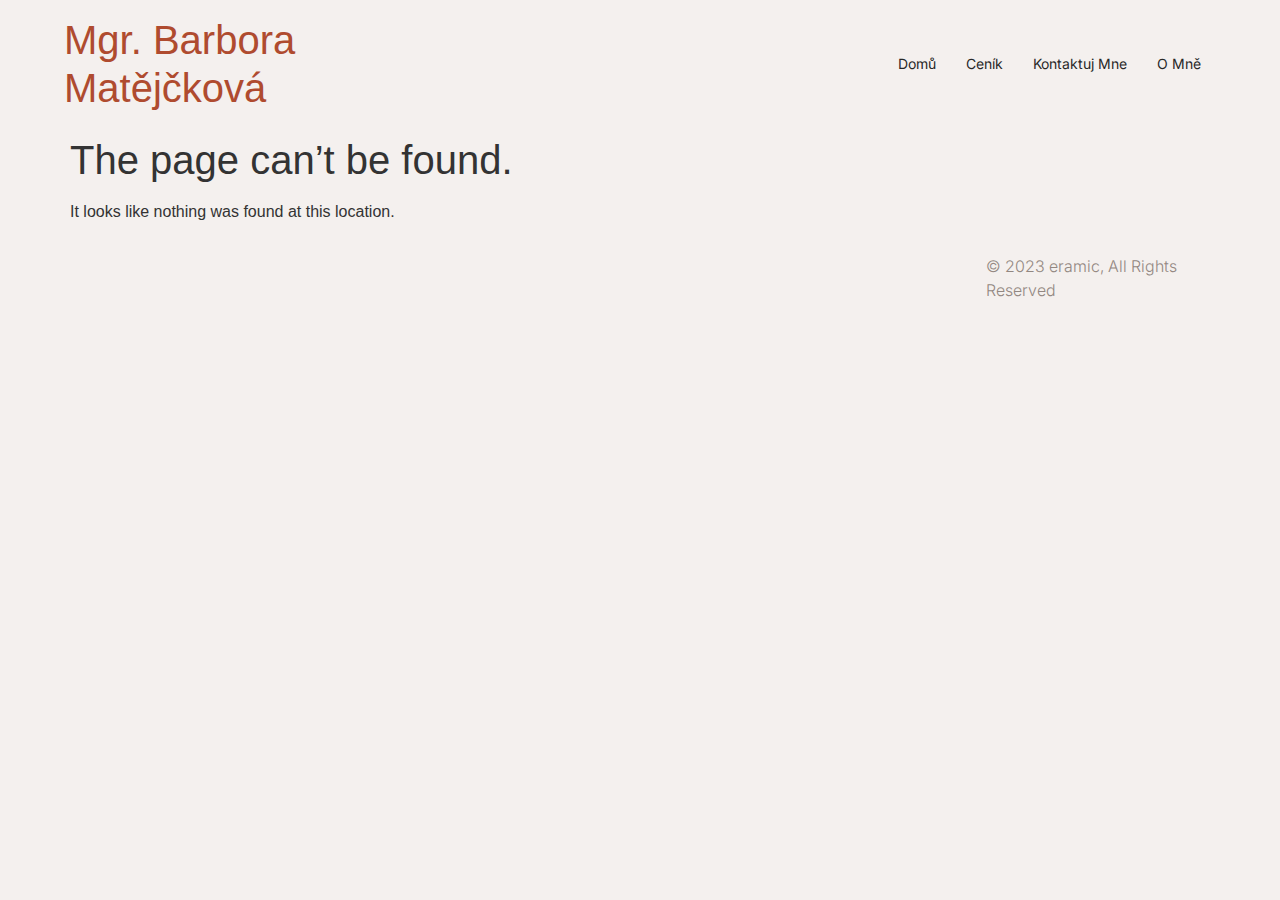
<file: 404/index.html>
<!DOCTYPE html>
<html lang="en-US">
<head>
	<meta charset="UTF-8">
	<meta name="viewport" content="width=device-width, initial-scale=1">
	<link rel="profile" href="https://gmpg.org/xfn/11">
	<title>Page not found &#8211; Mgr. Barbora Matějčková</title>
<meta name="robots" content="max-image-preview:large">
<link rel="alternate" type="application/rss+xml" title="Mgr. Barbora Matějčková &raquo; Feed" href="/feed/">
<link rel="alternate" type="application/rss+xml" title="Mgr. Barbora Matějčková &raquo; Comments Feed" href="/comments/feed/">
<script>
window._wpemojiSettings = {"baseUrl":"https:\/\/s.w.org\/images\/core\/emoji\/15.0.3\/72x72\/","ext":".png","svgUrl":"https:\/\/s.w.org\/images\/core\/emoji\/15.0.3\/svg\/","svgExt":".svg","source":{"concatemoji":"\/wp-includes\/js\/wp-emoji-release.min.js?ver=6.6.2"}};
/*! This file is auto-generated */
!function(i,n){var o,s,e;function c(e){try{var t={supportTests:e,timestamp:(new Date).valueOf()};sessionStorage.setItem(o,JSON.stringify(t))}catch(e){}}function p(e,t,n){e.clearRect(0,0,e.canvas.width,e.canvas.height),e.fillText(t,0,0);var t=new Uint32Array(e.getImageData(0,0,e.canvas.width,e.canvas.height).data),r=(e.clearRect(0,0,e.canvas.width,e.canvas.height),e.fillText(n,0,0),new Uint32Array(e.getImageData(0,0,e.canvas.width,e.canvas.height).data));return t.every(function(e,t){return e===r[t]})}function u(e,t,n){switch(t){case"flag":return n(e,"🏳️‍⚧️","🏳️​⚧️")?!1:!n(e,"🇺🇳","🇺​🇳")&&!n(e,"🏴󠁧󠁢󠁥󠁮󠁧󠁿","🏴​󠁧​󠁢​󠁥​󠁮​󠁧​󠁿");case"emoji":return!n(e,"🐦‍⬛","🐦​⬛")}return!1}function f(e,t,n){var r="undefined"!=typeof WorkerGlobalScope&&self instanceof WorkerGlobalScope?new OffscreenCanvas(300,150):i.createElement("canvas"),a=r.getContext("2d",{willReadFrequently:!0}),o=(a.textBaseline="top",a.font="600 32px Arial",{});return e.forEach(function(e){o[e]=t(a,e,n)}),o}function t(e){var t=i.createElement("script");t.src=e,t.defer=!0,i.head.appendChild(t)}"undefined"!=typeof Promise&&(o="wpEmojiSettingsSupports",s=["flag","emoji"],n.supports={everything:!0,everythingExceptFlag:!0},e=new Promise(function(e){i.addEventListener("DOMContentLoaded",e,{once:!0})}),new Promise(function(t){var n=function(){try{var e=JSON.parse(sessionStorage.getItem(o));if("object"==typeof e&&"number"==typeof e.timestamp&&(new Date).valueOf()<e.timestamp+604800&&"object"==typeof e.supportTests)return e.supportTests}catch(e){}return null}();if(!n){if("undefined"!=typeof Worker&&"undefined"!=typeof OffscreenCanvas&&"undefined"!=typeof URL&&URL.createObjectURL&&"undefined"!=typeof Blob)try{var e="postMessage("+f.toString()+"("+[JSON.stringify(s),u.toString(),p.toString()].join(",")+"));",r=new Blob([e],{type:"text/javascript"}),a=new Worker(URL.createObjectURL(r),{name:"wpTestEmojiSupports"});return void(a.onmessage=function(e){c(n=e.data),a.terminate(),t(n)})}catch(e){}c(n=f(s,u,p))}t(n)}).then(function(e){for(var t in e)n.supports[t]=e[t],n.supports.everything=n.supports.everything&&n.supports[t],"flag"!==t&&(n.supports.everythingExceptFlag=n.supports.everythingExceptFlag&&n.supports[t]);n.supports.everythingExceptFlag=n.supports.everythingExceptFlag&&!n.supports.flag,n.DOMReady=!1,n.readyCallback=function(){n.DOMReady=!0}}).then(function(){return e}).then(function(){var e;n.supports.everything||(n.readyCallback(),(e=n.source||{}).concatemoji?t(e.concatemoji):e.wpemoji&&e.twemoji&&(t(e.twemoji),t(e.wpemoji)))}))}((window,document),window._wpemojiSettings);
</script>
<style id="wp-emoji-styles-inline-css">img.wp-smiley, img.emoji {
		display: inline !important;
		border: none !important;
		box-shadow: none !important;
		height: 1em !important;
		width: 1em !important;
		margin: 0 0.07em !important;
		vertical-align: -0.1em !important;
		background: none !important;
		padding: 0 !important;
	}</style>
<link rel="stylesheet" id="wp-block-library-css" href="/wp-includes/css/dist/block-library/style.min.css?ver=6.6.2" media="all">
<style id="classic-theme-styles-inline-css">/*! This file is auto-generated */
.wp-block-button__link{color:#fff;background-color:#32373c;border-radius:9999px;box-shadow:none;text-decoration:none;padding:calc(.667em + 2px) calc(1.333em + 2px);font-size:1.125em}.wp-block-file__button{background:#32373c;color:#fff;text-decoration:none}</style>
<style id="global-styles-inline-css">:root{--wp--preset--aspect-ratio--square: 1;--wp--preset--aspect-ratio--4-3: 4/3;--wp--preset--aspect-ratio--3-4: 3/4;--wp--preset--aspect-ratio--3-2: 3/2;--wp--preset--aspect-ratio--2-3: 2/3;--wp--preset--aspect-ratio--16-9: 16/9;--wp--preset--aspect-ratio--9-16: 9/16;--wp--preset--color--black: #000000;--wp--preset--color--cyan-bluish-gray: #abb8c3;--wp--preset--color--white: #ffffff;--wp--preset--color--pale-pink: #f78da7;--wp--preset--color--vivid-red: #cf2e2e;--wp--preset--color--luminous-vivid-orange: #ff6900;--wp--preset--color--luminous-vivid-amber: #fcb900;--wp--preset--color--light-green-cyan: #7bdcb5;--wp--preset--color--vivid-green-cyan: #00d084;--wp--preset--color--pale-cyan-blue: #8ed1fc;--wp--preset--color--vivid-cyan-blue: #0693e3;--wp--preset--color--vivid-purple: #9b51e0;--wp--preset--gradient--vivid-cyan-blue-to-vivid-purple: linear-gradient(135deg,rgba(6,147,227,1) 0%,rgb(155,81,224) 100%);--wp--preset--gradient--light-green-cyan-to-vivid-green-cyan: linear-gradient(135deg,rgb(122,220,180) 0%,rgb(0,208,130) 100%);--wp--preset--gradient--luminous-vivid-amber-to-luminous-vivid-orange: linear-gradient(135deg,rgba(252,185,0,1) 0%,rgba(255,105,0,1) 100%);--wp--preset--gradient--luminous-vivid-orange-to-vivid-red: linear-gradient(135deg,rgba(255,105,0,1) 0%,rgb(207,46,46) 100%);--wp--preset--gradient--very-light-gray-to-cyan-bluish-gray: linear-gradient(135deg,rgb(238,238,238) 0%,rgb(169,184,195) 100%);--wp--preset--gradient--cool-to-warm-spectrum: linear-gradient(135deg,rgb(74,234,220) 0%,rgb(151,120,209) 20%,rgb(207,42,186) 40%,rgb(238,44,130) 60%,rgb(251,105,98) 80%,rgb(254,248,76) 100%);--wp--preset--gradient--blush-light-purple: linear-gradient(135deg,rgb(255,206,236) 0%,rgb(152,150,240) 100%);--wp--preset--gradient--blush-bordeaux: linear-gradient(135deg,rgb(254,205,165) 0%,rgb(254,45,45) 50%,rgb(107,0,62) 100%);--wp--preset--gradient--luminous-dusk: linear-gradient(135deg,rgb(255,203,112) 0%,rgb(199,81,192) 50%,rgb(65,88,208) 100%);--wp--preset--gradient--pale-ocean: linear-gradient(135deg,rgb(255,245,203) 0%,rgb(182,227,212) 50%,rgb(51,167,181) 100%);--wp--preset--gradient--electric-grass: linear-gradient(135deg,rgb(202,248,128) 0%,rgb(113,206,126) 100%);--wp--preset--gradient--midnight: linear-gradient(135deg,rgb(2,3,129) 0%,rgb(40,116,252) 100%);--wp--preset--font-size--small: 13px;--wp--preset--font-size--medium: 20px;--wp--preset--font-size--large: 36px;--wp--preset--font-size--x-large: 42px;--wp--preset--spacing--20: 0.44rem;--wp--preset--spacing--30: 0.67rem;--wp--preset--spacing--40: 1rem;--wp--preset--spacing--50: 1.5rem;--wp--preset--spacing--60: 2.25rem;--wp--preset--spacing--70: 3.38rem;--wp--preset--spacing--80: 5.06rem;--wp--preset--shadow--natural: 6px 6px 9px rgba(0, 0, 0, 0.2);--wp--preset--shadow--deep: 12px 12px 50px rgba(0, 0, 0, 0.4);--wp--preset--shadow--sharp: 6px 6px 0px rgba(0, 0, 0, 0.2);--wp--preset--shadow--outlined: 6px 6px 0px -3px rgba(255, 255, 255, 1), 6px 6px rgba(0, 0, 0, 1);--wp--preset--shadow--crisp: 6px 6px 0px rgba(0, 0, 0, 1);}:where(.is-layout-flex){gap: 0.5em;}:where(.is-layout-grid){gap: 0.5em;}body .is-layout-flex{display: flex;}.is-layout-flex{flex-wrap: wrap;align-items: center;}.is-layout-flex > :is(*, div){margin: 0;}body .is-layout-grid{display: grid;}.is-layout-grid > :is(*, div){margin: 0;}:where(.wp-block-columns.is-layout-flex){gap: 2em;}:where(.wp-block-columns.is-layout-grid){gap: 2em;}:where(.wp-block-post-template.is-layout-flex){gap: 1.25em;}:where(.wp-block-post-template.is-layout-grid){gap: 1.25em;}.has-black-color{color: var(--wp--preset--color--black) !important;}.has-cyan-bluish-gray-color{color: var(--wp--preset--color--cyan-bluish-gray) !important;}.has-white-color{color: var(--wp--preset--color--white) !important;}.has-pale-pink-color{color: var(--wp--preset--color--pale-pink) !important;}.has-vivid-red-color{color: var(--wp--preset--color--vivid-red) !important;}.has-luminous-vivid-orange-color{color: var(--wp--preset--color--luminous-vivid-orange) !important;}.has-luminous-vivid-amber-color{color: var(--wp--preset--color--luminous-vivid-amber) !important;}.has-light-green-cyan-color{color: var(--wp--preset--color--light-green-cyan) !important;}.has-vivid-green-cyan-color{color: var(--wp--preset--color--vivid-green-cyan) !important;}.has-pale-cyan-blue-color{color: var(--wp--preset--color--pale-cyan-blue) !important;}.has-vivid-cyan-blue-color{color: var(--wp--preset--color--vivid-cyan-blue) !important;}.has-vivid-purple-color{color: var(--wp--preset--color--vivid-purple) !important;}.has-black-background-color{background-color: var(--wp--preset--color--black) !important;}.has-cyan-bluish-gray-background-color{background-color: var(--wp--preset--color--cyan-bluish-gray) !important;}.has-white-background-color{background-color: var(--wp--preset--color--white) !important;}.has-pale-pink-background-color{background-color: var(--wp--preset--color--pale-pink) !important;}.has-vivid-red-background-color{background-color: var(--wp--preset--color--vivid-red) !important;}.has-luminous-vivid-orange-background-color{background-color: var(--wp--preset--color--luminous-vivid-orange) !important;}.has-luminous-vivid-amber-background-color{background-color: var(--wp--preset--color--luminous-vivid-amber) !important;}.has-light-green-cyan-background-color{background-color: var(--wp--preset--color--light-green-cyan) !important;}.has-vivid-green-cyan-background-color{background-color: var(--wp--preset--color--vivid-green-cyan) !important;}.has-pale-cyan-blue-background-color{background-color: var(--wp--preset--color--pale-cyan-blue) !important;}.has-vivid-cyan-blue-background-color{background-color: var(--wp--preset--color--vivid-cyan-blue) !important;}.has-vivid-purple-background-color{background-color: var(--wp--preset--color--vivid-purple) !important;}.has-black-border-color{border-color: var(--wp--preset--color--black) !important;}.has-cyan-bluish-gray-border-color{border-color: var(--wp--preset--color--cyan-bluish-gray) !important;}.has-white-border-color{border-color: var(--wp--preset--color--white) !important;}.has-pale-pink-border-color{border-color: var(--wp--preset--color--pale-pink) !important;}.has-vivid-red-border-color{border-color: var(--wp--preset--color--vivid-red) !important;}.has-luminous-vivid-orange-border-color{border-color: var(--wp--preset--color--luminous-vivid-orange) !important;}.has-luminous-vivid-amber-border-color{border-color: var(--wp--preset--color--luminous-vivid-amber) !important;}.has-light-green-cyan-border-color{border-color: var(--wp--preset--color--light-green-cyan) !important;}.has-vivid-green-cyan-border-color{border-color: var(--wp--preset--color--vivid-green-cyan) !important;}.has-pale-cyan-blue-border-color{border-color: var(--wp--preset--color--pale-cyan-blue) !important;}.has-vivid-cyan-blue-border-color{border-color: var(--wp--preset--color--vivid-cyan-blue) !important;}.has-vivid-purple-border-color{border-color: var(--wp--preset--color--vivid-purple) !important;}.has-vivid-cyan-blue-to-vivid-purple-gradient-background{background: var(--wp--preset--gradient--vivid-cyan-blue-to-vivid-purple) !important;}.has-light-green-cyan-to-vivid-green-cyan-gradient-background{background: var(--wp--preset--gradient--light-green-cyan-to-vivid-green-cyan) !important;}.has-luminous-vivid-amber-to-luminous-vivid-orange-gradient-background{background: var(--wp--preset--gradient--luminous-vivid-amber-to-luminous-vivid-orange) !important;}.has-luminous-vivid-orange-to-vivid-red-gradient-background{background: var(--wp--preset--gradient--luminous-vivid-orange-to-vivid-red) !important;}.has-very-light-gray-to-cyan-bluish-gray-gradient-background{background: var(--wp--preset--gradient--very-light-gray-to-cyan-bluish-gray) !important;}.has-cool-to-warm-spectrum-gradient-background{background: var(--wp--preset--gradient--cool-to-warm-spectrum) !important;}.has-blush-light-purple-gradient-background{background: var(--wp--preset--gradient--blush-light-purple) !important;}.has-blush-bordeaux-gradient-background{background: var(--wp--preset--gradient--blush-bordeaux) !important;}.has-luminous-dusk-gradient-background{background: var(--wp--preset--gradient--luminous-dusk) !important;}.has-pale-ocean-gradient-background{background: var(--wp--preset--gradient--pale-ocean) !important;}.has-electric-grass-gradient-background{background: var(--wp--preset--gradient--electric-grass) !important;}.has-midnight-gradient-background{background: var(--wp--preset--gradient--midnight) !important;}.has-small-font-size{font-size: var(--wp--preset--font-size--small) !important;}.has-medium-font-size{font-size: var(--wp--preset--font-size--medium) !important;}.has-large-font-size{font-size: var(--wp--preset--font-size--large) !important;}.has-x-large-font-size{font-size: var(--wp--preset--font-size--x-large) !important;}
:where(.wp-block-post-template.is-layout-flex){gap: 1.25em;}:where(.wp-block-post-template.is-layout-grid){gap: 1.25em;}
:where(.wp-block-columns.is-layout-flex){gap: 2em;}:where(.wp-block-columns.is-layout-grid){gap: 2em;}
:root :where(.wp-block-pullquote){font-size: 1.5em;line-height: 1.6;}</style>
<link rel="stylesheet" id="hello-elementor-css" href="/wp-content/themes/hello-elementor/style.min.css?ver=3.0.2" media="all">
<link rel="stylesheet" id="hello-elementor-theme-style-css" href="/wp-content/themes/hello-elementor/theme.min.css?ver=3.0.2" media="all">
<link rel="stylesheet" id="hello-elementor-header-footer-css" href="/wp-content/themes/hello-elementor/header-footer.min.css?ver=3.0.2" media="all">
<link rel="stylesheet" id="elementor-frontend-css" href="/wp-content/plugins/elementor/assets/css/frontend.min.css?ver=3.25.4" media="all">
<link rel="stylesheet" id="elementor-post-9-css" href="/wp-content/uploads/elementor/css/post-9.css?ver=1731241947" media="all">
<link rel="stylesheet" id="google-fonts-1-css" href="https://fonts.googleapis.com/css?family=Inter%3A100%2C100italic%2C200%2C200italic%2C300%2C300italic%2C400%2C400italic%2C500%2C500italic%2C600%2C600italic%2C700%2C700italic%2C800%2C800italic%2C900%2C900italic%7CEpilogue%3A100%2C100italic%2C200%2C200italic%2C300%2C300italic%2C400%2C400italic%2C500%2C500italic%2C600%2C600italic%2C700%2C700italic%2C800%2C800italic%2C900%2C900italic&#038;display=swap&#038;ver=6.6.2" media="all">
<link rel="preconnect" href="https://fonts.gstatic.com/" crossorigin>
<link rel="https://api.w.org/" href="/wp-json/">
<link rel="EditURI" type="application/rsd+xml" title="RSD" href="/xmlrpc.php?rsd">
<meta name="generator" content="WordPress 6.6.2">
<meta name="generator" content="Elementor 3.25.4; features: e_font_icon_svg, additional_custom_breakpoints, e_optimized_control_loading; settings: css_print_method-external, google_font-enabled, font_display-swap">
			<style>.e-con.e-parent:nth-of-type(n+4):not(.e-lazyloaded):not(.e-no-lazyload),
				.e-con.e-parent:nth-of-type(n+4):not(.e-lazyloaded):not(.e-no-lazyload) * {
					background-image: none !important;
				}
				@media screen and (max-height: 1024px) {
					.e-con.e-parent:nth-of-type(n+3):not(.e-lazyloaded):not(.e-no-lazyload),
					.e-con.e-parent:nth-of-type(n+3):not(.e-lazyloaded):not(.e-no-lazyload) * {
						background-image: none !important;
					}
				}
				@media screen and (max-height: 640px) {
					.e-con.e-parent:nth-of-type(n+2):not(.e-lazyloaded):not(.e-no-lazyload),
					.e-con.e-parent:nth-of-type(n+2):not(.e-lazyloaded):not(.e-no-lazyload) * {
						background-image: none !important;
					}
				}</style>
			</head>
<body class="error404 elementor-default elementor-kit-9">


<a class="skip-link screen-reader-text" href="#content">Skip to content</a>

<header id="site-header" class="site-header dynamic-header header-full-width menu-dropdown-mobile">
	<div class="header-inner">
		<div class="site-branding show-title">
							<h1 class="site-title show">
					<a href="/" title="Home" rel="home">
						Mgr. Barbora Matějčková					</a>
				</h1>
					</div>

					<nav class="site-navigation show">
				<div class="menu-primary-menu-container"><ul id="menu-primary-menu" class="menu">
<li id="menu-item-75" class="menu-item menu-item-type-post_type menu-item-object-page menu-item-home menu-item-75"><a href="/">Domů</a></li>
<li id="menu-item-165" class="menu-item menu-item-type-custom menu-item-object-custom menu-item-165"><a href="#prices">Ceník</a></li>
<li id="menu-item-166" class="menu-item menu-item-type-custom menu-item-object-custom menu-item-166"><a href="#contact">Kontaktuj mne</a></li>
<li id="menu-item-198" class="menu-item menu-item-type-custom menu-item-object-custom menu-item-198"><a href="#About">O mně</a></li>
</ul></div>			</nav>
			<div class="site-navigation-toggle-holder show">
				<div class="site-navigation-toggle" role="button" tabindex="0">
					<i class="eicon-menu-bar" aria-hidden="true"></i>
					<span class="screen-reader-text">Menu</span>
				</div>
			</div>
			<nav class="site-navigation-dropdown show">
				<div class="menu-primary-menu-container"><ul id="menu-primary-menu" class="menu">
<li id="menu-item-75" class="menu-item menu-item-type-post_type menu-item-object-page menu-item-home menu-item-75"><a href="/">Domů</a></li>
<li id="menu-item-165" class="menu-item menu-item-type-custom menu-item-object-custom menu-item-165"><a href="#prices">Ceník</a></li>
<li id="menu-item-166" class="menu-item menu-item-type-custom menu-item-object-custom menu-item-166"><a href="#contact">Kontaktuj mne</a></li>
<li id="menu-item-198" class="menu-item menu-item-type-custom menu-item-object-custom menu-item-198"><a href="#About">O mně</a></li>
</ul></div>			</nav>
			</div>
</header>
<main id="content" class="site-main">

			<header class="page-header">
			<h1 class="entry-title">The page can&rsquo;t be found.</h1>
		</header>
	
	<div class="page-content">
		<p>It looks like nothing was found at this location.</p>
	</div>

</main>
<footer id="site-footer" class="site-footer dynamic-footer footer-full-width footer-has-copyright">
	<div class="footer-inner">
		<div class="site-branding show-logo">
					</div>

		
					<div class="copyright show">
				<p>© 2023 eramic, All Rights Reserved</p>
			</div>
			</div>
</footer>

			<script type="text/javascript">const lazyloadRunObserver = () => {
					const lazyloadBackgrounds = document.querySelectorAll( `.e-con.e-parent:not(.e-lazyloaded)` );
					const lazyloadBackgroundObserver = new IntersectionObserver( ( entries ) => {
						entries.forEach( ( entry ) => {
							if ( entry.isIntersecting ) {
								let lazyloadBackground = entry.target;
								if( lazyloadBackground ) {
									lazyloadBackground.classList.add( 'e-lazyloaded' );
								}
								lazyloadBackgroundObserver.unobserve( entry.target );
							}
						});
					}, { rootMargin: '200px 0px 200px 0px' } );
					lazyloadBackgrounds.forEach( ( lazyloadBackground ) => {
						lazyloadBackgroundObserver.observe( lazyloadBackground );
					} );
				};
				const events = [
					'DOMContentLoaded',
					'elementor/lazyload/observe',
				];
				events.forEach( ( event ) => {
					document.addEventListener( event, lazyloadRunObserver );
				} );</script>
			<script src="/wp-content/themes/hello-elementor/assets/js/hello-frontend.min.js?ver=3.0.2" id="hello-theme-frontend-js"></script>

</body>
</html>
</file>
<file: wp-content/uploads/elementor/css/post-9.css>
.elementor-kit-9{--e-global-color-primary:#282828;--e-global-color-secondary:#CAB8A2;--e-global-color-text:#928781;--e-global-color-accent:#AF4B2F;--e-global-color-9670681:#E8E1D8;--e-global-color-9042db2:#F4F0EE;--e-global-color-541fa18:#FFFFFF;--e-global-color-c75ad52:#AF4B2F00;--e-global-typography-primary-font-family:"Inter";--e-global-typography-primary-font-size:28px;--e-global-typography-primary-font-weight:400;--e-global-typography-primary-text-transform:none;--e-global-typography-primary-font-style:normal;--e-global-typography-primary-text-decoration:none;--e-global-typography-primary-line-height:1.2em;--e-global-typography-primary-letter-spacing:-0.5px;--e-global-typography-primary-word-spacing:0px;--e-global-typography-secondary-font-family:"Inter";--e-global-typography-secondary-font-size:22px;--e-global-typography-secondary-font-weight:400;--e-global-typography-secondary-text-transform:capitalize;--e-global-typography-secondary-font-style:normal;--e-global-typography-secondary-text-decoration:none;--e-global-typography-secondary-line-height:1.2em;--e-global-typography-secondary-letter-spacing:-0.5px;--e-global-typography-secondary-word-spacing:0px;--e-global-typography-text-font-family:"Inter";--e-global-typography-text-font-size:16px;--e-global-typography-text-font-weight:300;--e-global-typography-text-text-transform:none;--e-global-typography-text-font-style:normal;--e-global-typography-text-text-decoration:none;--e-global-typography-text-line-height:1.5em;--e-global-typography-text-letter-spacing:0px;--e-global-typography-text-word-spacing:0px;--e-global-typography-accent-font-family:"Inter";--e-global-typography-accent-font-size:15px;--e-global-typography-accent-font-weight:400;--e-global-typography-accent-text-transform:capitalize;--e-global-typography-accent-font-style:normal;--e-global-typography-accent-text-decoration:none;--e-global-typography-accent-line-height:1em;--e-global-typography-accent-letter-spacing:0px;--e-global-typography-accent-word-spacing:0px;--e-global-typography-34f8ef0-font-family:"Epilogue";--e-global-typography-34f8ef0-font-size:12vw;--e-global-typography-34f8ef0-font-weight:600;--e-global-typography-34f8ef0-text-transform:lowercase;--e-global-typography-34f8ef0-font-style:normal;--e-global-typography-34f8ef0-text-decoration:none;--e-global-typography-34f8ef0-line-height:1em;--e-global-typography-34f8ef0-letter-spacing:-8px;--e-global-typography-34f8ef0-word-spacing:0px;--e-global-typography-85fbefb-font-family:"Inter";--e-global-typography-85fbefb-font-size:46px;--e-global-typography-85fbefb-font-weight:400;--e-global-typography-85fbefb-text-transform:none;--e-global-typography-85fbefb-font-style:normal;--e-global-typography-85fbefb-text-decoration:none;--e-global-typography-85fbefb-line-height:1.2em;--e-global-typography-85fbefb-letter-spacing:-0.5px;--e-global-typography-85fbefb-word-spacing:0px;--e-global-typography-abebd36-font-family:"Inter";--e-global-typography-abebd36-font-size:14px;--e-global-typography-abebd36-font-weight:400;--e-global-typography-abebd36-text-transform:capitalize;--e-global-typography-abebd36-font-style:normal;--e-global-typography-abebd36-text-decoration:none;--e-global-typography-abebd36-line-height:1em;--e-global-typography-abebd36-letter-spacing:0px;--e-global-typography-abebd36-word-spacing:0px;background-color:var( --e-global-color-9042db2 );}.elementor-kit-9 a{color:var( --e-global-color-accent );}.elementor-kit-9 a:hover{color:var( --e-global-color-primary );}.elementor-section.elementor-section-boxed > .elementor-container{max-width:1140px;}.e-con{--container-max-width:1140px;--container-default-padding-top:0px;--container-default-padding-right:0px;--container-default-padding-bottom:0px;--container-default-padding-left:0px;}.elementor-widget:not(:last-child){margin-block-end:20px;}.elementor-element{--widgets-spacing:20px 20px;}{}h1.entry-title{display:var(--page-title-display);}.site-header{padding-inline-end:5%;padding-inline-start:5%;}.site-header .site-navigation ul.menu li a{color:var( --e-global-color-primary );}.site-header .site-navigation .menu li{font-family:var( --e-global-typography-abebd36-font-family ), Sans-serif;font-size:var( --e-global-typography-abebd36-font-size );font-weight:var( --e-global-typography-abebd36-font-weight );text-transform:var( --e-global-typography-abebd36-text-transform );font-style:var( --e-global-typography-abebd36-font-style );text-decoration:var( --e-global-typography-abebd36-text-decoration );line-height:var( --e-global-typography-abebd36-line-height );letter-spacing:var( --e-global-typography-abebd36-letter-spacing );word-spacing:var( --e-global-typography-abebd36-word-spacing );}.site-footer{padding-inline-end:5%;padding-inline-start:5%;}.site-footer .site-branding .site-logo img{width:75px;max-width:75px;}.site-footer .copyright p{color:var( --e-global-color-text );font-family:var( --e-global-typography-text-font-family ), Sans-serif;font-size:var( --e-global-typography-text-font-size );font-weight:var( --e-global-typography-text-font-weight );text-transform:var( --e-global-typography-text-text-transform );font-style:var( --e-global-typography-text-font-style );text-decoration:var( --e-global-typography-text-text-decoration );line-height:var( --e-global-typography-text-line-height );letter-spacing:var( --e-global-typography-text-letter-spacing );word-spacing:var( --e-global-typography-text-word-spacing );}@media(max-width:1024px){.elementor-kit-9{--e-global-typography-secondary-font-size:18px;--e-global-typography-text-font-size:14px;--e-global-typography-accent-font-size:14px;--e-global-typography-34f8ef0-font-size:14vw;--e-global-typography-85fbefb-font-size:38px;--e-global-typography-abebd36-font-size:14px;}.elementor-section.elementor-section-boxed > .elementor-container{max-width:1024px;}.e-con{--container-max-width:1024px;}.site-header .site-navigation .menu li{font-size:var( --e-global-typography-abebd36-font-size );line-height:var( --e-global-typography-abebd36-line-height );letter-spacing:var( --e-global-typography-abebd36-letter-spacing );word-spacing:var( --e-global-typography-abebd36-word-spacing );}.site-footer .copyright p{font-size:var( --e-global-typography-text-font-size );line-height:var( --e-global-typography-text-line-height );letter-spacing:var( --e-global-typography-text-letter-spacing );word-spacing:var( --e-global-typography-text-word-spacing );}}@media(max-width:767px){.elementor-kit-9{--e-global-typography-primary-font-size:22px;--e-global-typography-secondary-font-size:16px;--e-global-typography-34f8ef0-font-size:15vw;--e-global-typography-34f8ef0-letter-spacing:-1.8px;--e-global-typography-85fbefb-font-size:30px;--e-global-typography-abebd36-font-size:12px;}.elementor-section.elementor-section-boxed > .elementor-container{max-width:767px;}.e-con{--container-max-width:767px;}.site-header .site-navigation .menu li{font-size:var( --e-global-typography-abebd36-font-size );line-height:var( --e-global-typography-abebd36-line-height );letter-spacing:var( --e-global-typography-abebd36-letter-spacing );word-spacing:var( --e-global-typography-abebd36-word-spacing );}.site-footer .copyright p{font-size:var( --e-global-typography-text-font-size );line-height:var( --e-global-typography-text-line-height );letter-spacing:var( --e-global-typography-text-letter-spacing );word-spacing:var( --e-global-typography-text-word-spacing );}}
</file>
<file: wp-content/uploads/elementor/css/post-58.css>
.elementor-58 .elementor-element.elementor-element-1697ded0{--display:flex;--min-height:90vh;--flex-direction:row;--container-widget-width:calc( ( 1 - var( --container-widget-flex-grow ) ) * 100% );--container-widget-height:100%;--container-widget-flex-grow:1;--container-widget-align-self:stretch;--flex-wrap-mobile:wrap;--align-items:stretch;--gap:0px 0px;--background-transition:0.3s;--padding-top:0%;--padding-bottom:0%;--padding-left:5%;--padding-right:5%;}.elementor-58 .elementor-element.elementor-element-5acba789{--display:flex;--flex-direction:column;--container-widget-width:100%;--container-widget-height:initial;--container-widget-flex-grow:0;--container-widget-align-self:initial;--flex-wrap-mobile:wrap;--justify-content:space-between;--background-transition:0.3s;}.elementor-58 .elementor-element.elementor-element-5b1700be{--display:flex;--flex-direction:column;--container-widget-width:calc( ( 1 - var( --container-widget-flex-grow ) ) * 100% );--container-widget-height:initial;--container-widget-flex-grow:0;--container-widget-align-self:initial;--flex-wrap-mobile:wrap;--align-items:stretch;--background-transition:0.3s;--margin-top:25%;--margin-bottom:0%;--margin-left:0%;--margin-right:0%;--padding-top:0%;--padding-bottom:0%;--padding-left:0%;--padding-right:20%;}.elementor-widget-heading .elementor-heading-title{color:var( --e-global-color-primary );font-family:var( --e-global-typography-primary-font-family ), Sans-serif;font-size:var( --e-global-typography-primary-font-size );font-weight:var( --e-global-typography-primary-font-weight );text-transform:var( --e-global-typography-primary-text-transform );font-style:var( --e-global-typography-primary-font-style );text-decoration:var( --e-global-typography-primary-text-decoration );line-height:var( --e-global-typography-primary-line-height );letter-spacing:var( --e-global-typography-primary-letter-spacing );word-spacing:var( --e-global-typography-primary-word-spacing );}.elementor-58 .elementor-element.elementor-element-40c45974 .elementor-heading-title{font-family:var( --e-global-typography-85fbefb-font-family ), Sans-serif;font-size:var( --e-global-typography-85fbefb-font-size );font-weight:var( --e-global-typography-85fbefb-font-weight );text-transform:var( --e-global-typography-85fbefb-text-transform );font-style:var( --e-global-typography-85fbefb-font-style );text-decoration:var( --e-global-typography-85fbefb-text-decoration );line-height:var( --e-global-typography-85fbefb-line-height );letter-spacing:var( --e-global-typography-85fbefb-letter-spacing );word-spacing:var( --e-global-typography-85fbefb-word-spacing );}.elementor-widget-text-editor{color:var( --e-global-color-text );font-family:var( --e-global-typography-text-font-family ), Sans-serif;font-size:var( --e-global-typography-text-font-size );font-weight:var( --e-global-typography-text-font-weight );text-transform:var( --e-global-typography-text-text-transform );font-style:var( --e-global-typography-text-font-style );text-decoration:var( --e-global-typography-text-text-decoration );line-height:var( --e-global-typography-text-line-height );letter-spacing:var( --e-global-typography-text-letter-spacing );word-spacing:var( --e-global-typography-text-word-spacing );}.elementor-widget-text-editor.elementor-drop-cap-view-stacked .elementor-drop-cap{background-color:var( --e-global-color-primary );}.elementor-widget-text-editor.elementor-drop-cap-view-framed .elementor-drop-cap, .elementor-widget-text-editor.elementor-drop-cap-view-default .elementor-drop-cap{color:var( --e-global-color-primary );border-color:var( --e-global-color-primary );}.elementor-58 .elementor-element.elementor-element-1747235{width:var( --container-widget-width, 460px );max-width:460px;--container-widget-width:460px;--container-widget-flex-grow:0;}.elementor-widget-button .elementor-button{background-color:var( --e-global-color-accent );font-family:var( --e-global-typography-accent-font-family ), Sans-serif;font-size:var( --e-global-typography-accent-font-size );font-weight:var( --e-global-typography-accent-font-weight );text-transform:var( --e-global-typography-accent-text-transform );font-style:var( --e-global-typography-accent-font-style );text-decoration:var( --e-global-typography-accent-text-decoration );line-height:var( --e-global-typography-accent-line-height );letter-spacing:var( --e-global-typography-accent-letter-spacing );word-spacing:var( --e-global-typography-accent-word-spacing );}.elementor-58 .elementor-element.elementor-element-5a47fb20 > .elementor-widget-container{margin:4% 0% 0% 0%;}.elementor-58 .elementor-element.elementor-element-5a47fb20 .elementor-button{fill:var( --e-global-color-9042db2 );color:var( --e-global-color-9042db2 );border-radius:50px 50px 50px 50px;padding:20px 35px 20px 35px;}.elementor-58 .elementor-element.elementor-element-4fa65dce{--display:flex;--background-transition:0.3s;}.elementor-58 .elementor-element.elementor-element-4fa65dce:not(.elementor-motion-effects-element-type-background), .elementor-58 .elementor-element.elementor-element-4fa65dce > .elementor-motion-effects-container > .elementor-motion-effects-layer{background-image:url("/wp-content/uploads/2024/06/off2.avif");background-position:center center;background-repeat:no-repeat;background-size:cover;}.elementor-58 .elementor-element.elementor-element-4fa65dce, .elementor-58 .elementor-element.elementor-element-4fa65dce::before{--border-transition:0.3s;}.elementor-58 .elementor-element.elementor-element-4104ccd{--display:flex;--background-transition:0.3s;}.elementor-58 .elementor-element.elementor-element-6b21c9b7{--display:grid;--e-con-grid-template-columns:1.5fr 0.5fr;--e-con-grid-template-rows:repeat(1, 1fr);--grid-auto-flow:row;--background-transition:0.3s;--margin-top:12%;--margin-bottom:0%;--margin-left:0%;--margin-right:0%;--padding-top:0%;--padding-bottom:0%;--padding-left:5%;--padding-right:5%;}.elementor-58 .elementor-element.elementor-element-1ba6c19{--e-image-carousel-slides-to-show:1;width:100%;max-width:100%;}.elementor-58 .elementor-element.elementor-element-1ba6c19.elementor-element{--align-self:center;}.elementor-58 .elementor-element.elementor-element-1ba6c19 .elementor-swiper-button.elementor-swiper-button-prev, .elementor-58 .elementor-element.elementor-element-1ba6c19 .elementor-swiper-button.elementor-swiper-button-next{font-size:40px;color:var( --e-global-color-primary );}.elementor-58 .elementor-element.elementor-element-1ba6c19 .elementor-swiper-button.elementor-swiper-button-prev svg, .elementor-58 .elementor-element.elementor-element-1ba6c19 .elementor-swiper-button.elementor-swiper-button-next svg{fill:var( --e-global-color-primary );}.elementor-58 .elementor-element.elementor-element-1ba6c19 .swiper-pagination-bullet{width:7px;height:7px;}.elementor-58 .elementor-element.elementor-element-176f11e5{--display:flex;--flex-direction:column;--container-widget-width:100%;--container-widget-height:initial;--container-widget-flex-grow:0;--container-widget-align-self:initial;--flex-wrap-mobile:wrap;--justify-content:center;--background-transition:0.3s;}.elementor-58 .elementor-element.elementor-element-67101fea > .elementor-widget-container{padding:0px 0px 0px 20px;border-style:solid;border-width:0px 0px 0px 1px;border-color:var( --e-global-color-accent );}.elementor-58 .elementor-element.elementor-element-3f6dca0d{--display:flex;--flex-direction:column;--container-widget-width:calc( ( 1 - var( --container-widget-flex-grow ) ) * 100% );--container-widget-height:initial;--container-widget-flex-grow:0;--container-widget-align-self:initial;--flex-wrap-mobile:wrap;--align-items:stretch;--gap:45px 45px;--background-transition:0.3s;--margin-top:12%;--margin-bottom:0%;--margin-left:0%;--margin-right:0%;--padding-top:0%;--padding-bottom:0%;--padding-left:5%;--padding-right:5%;}.elementor-58 .elementor-element.elementor-element-413de1f4 .elementor-heading-title{color:var( --e-global-color-secondary );font-family:var( --e-global-typography-34f8ef0-font-family ), Sans-serif;font-size:var( --e-global-typography-34f8ef0-font-size );font-weight:var( --e-global-typography-34f8ef0-font-weight );text-transform:var( --e-global-typography-34f8ef0-text-transform );font-style:var( --e-global-typography-34f8ef0-font-style );text-decoration:var( --e-global-typography-34f8ef0-text-decoration );line-height:var( --e-global-typography-34f8ef0-line-height );letter-spacing:var( --e-global-typography-34f8ef0-letter-spacing );word-spacing:var( --e-global-typography-34f8ef0-word-spacing );}.elementor-58 .elementor-element.elementor-element-23871354{--display:flex;--flex-direction:row;--container-widget-width:initial;--container-widget-height:100%;--container-widget-flex-grow:1;--container-widget-align-self:stretch;--flex-wrap-mobile:wrap;--gap:10% 10%;--background-transition:0.3s;}.elementor-58 .elementor-element.elementor-element-2791502d{--display:flex;--flex-direction:row;--container-widget-width:initial;--container-widget-height:100%;--container-widget-flex-grow:1;--container-widget-align-self:stretch;--flex-wrap-mobile:wrap;--gap:5% 5%;--background-transition:0.3s;}.elementor-58 .elementor-element.elementor-element-23112ef{--display:flex;--flex-direction:column;--container-widget-width:100%;--container-widget-height:initial;--container-widget-flex-grow:0;--container-widget-align-self:initial;--flex-wrap-mobile:wrap;--gap:30px 30px;--background-transition:0.3s;}.elementor-widget-image-box .elementor-image-box-title{color:var( --e-global-color-primary );font-family:var( --e-global-typography-primary-font-family ), Sans-serif;font-size:var( --e-global-typography-primary-font-size );font-weight:var( --e-global-typography-primary-font-weight );text-transform:var( --e-global-typography-primary-text-transform );font-style:var( --e-global-typography-primary-font-style );text-decoration:var( --e-global-typography-primary-text-decoration );line-height:var( --e-global-typography-primary-line-height );letter-spacing:var( --e-global-typography-primary-letter-spacing );word-spacing:var( --e-global-typography-primary-word-spacing );}.elementor-widget-image-box .elementor-image-box-description{color:var( --e-global-color-text );font-family:var( --e-global-typography-text-font-family ), Sans-serif;font-size:var( --e-global-typography-text-font-size );font-weight:var( --e-global-typography-text-font-weight );text-transform:var( --e-global-typography-text-text-transform );font-style:var( --e-global-typography-text-font-style );text-decoration:var( --e-global-typography-text-text-decoration );line-height:var( --e-global-typography-text-line-height );letter-spacing:var( --e-global-typography-text-letter-spacing );word-spacing:var( --e-global-typography-text-word-spacing );}.elementor-58 .elementor-element.elementor-element-1580e38c.elementor-element{--order:-99999 /* order start hack */;}.elementor-58 .elementor-element.elementor-element-1580e38c .elementor-image-box-wrapper{text-align:left;}.elementor-58 .elementor-element.elementor-element-1580e38c.elementor-position-right .elementor-image-box-img{margin-left:0px;}.elementor-58 .elementor-element.elementor-element-1580e38c.elementor-position-left .elementor-image-box-img{margin-right:0px;}.elementor-58 .elementor-element.elementor-element-1580e38c.elementor-position-top .elementor-image-box-img{margin-bottom:0px;}.elementor-58 .elementor-element.elementor-element-1580e38c .elementor-image-box-wrapper .elementor-image-box-img{width:100%;}.elementor-58 .elementor-element.elementor-element-1580e38c .elementor-image-box-img img{transition-duration:0.3s;}.elementor-58 .elementor-element.elementor-element-1580e38c .elementor-image-box-title{font-family:var( --e-global-typography-secondary-font-family ), Sans-serif;font-size:var( --e-global-typography-secondary-font-size );font-weight:var( --e-global-typography-secondary-font-weight );text-transform:var( --e-global-typography-secondary-text-transform );font-style:var( --e-global-typography-secondary-font-style );text-decoration:var( --e-global-typography-secondary-text-decoration );line-height:var( --e-global-typography-secondary-line-height );letter-spacing:var( --e-global-typography-secondary-letter-spacing );word-spacing:var( --e-global-typography-secondary-word-spacing );}.elementor-widget-icon-list .elementor-icon-list-item:not(:last-child):after{border-color:var( --e-global-color-text );}.elementor-widget-icon-list .elementor-icon-list-icon i{color:var( --e-global-color-primary );}.elementor-widget-icon-list .elementor-icon-list-icon svg{fill:var( --e-global-color-primary );}.elementor-widget-icon-list .elementor-icon-list-item > .elementor-icon-list-text, .elementor-widget-icon-list .elementor-icon-list-item > a{font-family:var( --e-global-typography-text-font-family ), Sans-serif;font-size:var( --e-global-typography-text-font-size );font-weight:var( --e-global-typography-text-font-weight );text-transform:var( --e-global-typography-text-text-transform );font-style:var( --e-global-typography-text-font-style );text-decoration:var( --e-global-typography-text-text-decoration );line-height:var( --e-global-typography-text-line-height );letter-spacing:var( --e-global-typography-text-letter-spacing );word-spacing:var( --e-global-typography-text-word-spacing );}.elementor-widget-icon-list .elementor-icon-list-text{color:var( --e-global-color-secondary );}.elementor-58 .elementor-element.elementor-element-786ca55 .elementor-icon-list-icon i{transition:color 0.3s;}.elementor-58 .elementor-element.elementor-element-786ca55 .elementor-icon-list-icon svg{transition:fill 0.3s;}.elementor-58 .elementor-element.elementor-element-786ca55{--e-icon-list-icon-size:14px;--e-icon-list-icon-align:center;--e-icon-list-icon-margin:0 calc(var(--e-icon-list-icon-size, 1em) * 0.125);--icon-vertical-align:center;--icon-vertical-offset:0px;}.elementor-58 .elementor-element.elementor-element-786ca55 .elementor-icon-list-text{color:#928781;transition:color 0.3s;}.elementor-58 .elementor-element.elementor-element-4189b9f8{--display:flex;--flex-direction:column;--container-widget-width:100%;--container-widget-height:initial;--container-widget-flex-grow:0;--container-widget-align-self:initial;--flex-wrap-mobile:wrap;--gap:30px 30px;--background-transition:0.3s;}.elementor-58 .elementor-element.elementor-element-29a91468 .elementor-image-box-wrapper{text-align:left;}.elementor-58 .elementor-element.elementor-element-29a91468.elementor-position-right .elementor-image-box-img{margin-left:30px;}.elementor-58 .elementor-element.elementor-element-29a91468.elementor-position-left .elementor-image-box-img{margin-right:30px;}.elementor-58 .elementor-element.elementor-element-29a91468.elementor-position-top .elementor-image-box-img{margin-bottom:30px;}.elementor-58 .elementor-element.elementor-element-29a91468 .elementor-image-box-wrapper .elementor-image-box-img{width:100%;}.elementor-58 .elementor-element.elementor-element-29a91468 .elementor-image-box-img img{transition-duration:0.3s;}.elementor-58 .elementor-element.elementor-element-29a91468 .elementor-image-box-title{font-family:var( --e-global-typography-secondary-font-family ), Sans-serif;font-size:var( --e-global-typography-secondary-font-size );font-weight:var( --e-global-typography-secondary-font-weight );text-transform:var( --e-global-typography-secondary-text-transform );font-style:var( --e-global-typography-secondary-font-style );text-decoration:var( --e-global-typography-secondary-text-decoration );line-height:var( --e-global-typography-secondary-line-height );letter-spacing:var( --e-global-typography-secondary-letter-spacing );word-spacing:var( --e-global-typography-secondary-word-spacing );}.elementor-58 .elementor-element.elementor-element-51b9e450{--display:flex;--flex-direction:column;--container-widget-width:100%;--container-widget-height:initial;--container-widget-flex-grow:0;--container-widget-align-self:initial;--flex-wrap-mobile:wrap;--gap:30px 30px;--background-transition:0.3s;}.elementor-58 .elementor-element.elementor-element-6961adeb .elementor-image-box-wrapper{text-align:left;}.elementor-58 .elementor-element.elementor-element-6961adeb.elementor-position-right .elementor-image-box-img{margin-left:30px;}.elementor-58 .elementor-element.elementor-element-6961adeb.elementor-position-left .elementor-image-box-img{margin-right:30px;}.elementor-58 .elementor-element.elementor-element-6961adeb.elementor-position-top .elementor-image-box-img{margin-bottom:30px;}.elementor-58 .elementor-element.elementor-element-6961adeb .elementor-image-box-wrapper .elementor-image-box-img{width:100%;}.elementor-58 .elementor-element.elementor-element-6961adeb .elementor-image-box-img img{transition-duration:0.3s;}.elementor-58 .elementor-element.elementor-element-6961adeb .elementor-image-box-title{font-family:var( --e-global-typography-secondary-font-family ), Sans-serif;font-size:var( --e-global-typography-secondary-font-size );font-weight:var( --e-global-typography-secondary-font-weight );text-transform:var( --e-global-typography-secondary-text-transform );font-style:var( --e-global-typography-secondary-font-style );text-decoration:var( --e-global-typography-secondary-text-decoration );line-height:var( --e-global-typography-secondary-line-height );letter-spacing:var( --e-global-typography-secondary-letter-spacing );word-spacing:var( --e-global-typography-secondary-word-spacing );}.elementor-58 .elementor-element.elementor-element-302432ad{--display:flex;--flex-direction:column;--container-widget-width:calc( ( 1 - var( --container-widget-flex-grow ) ) * 100% );--container-widget-height:initial;--container-widget-flex-grow:0;--container-widget-align-self:initial;--flex-wrap-mobile:wrap;--align-items:stretch;--gap:0px 0px;--overflow:hidden;--background-transition:0.3s;--margin-top:12%;--margin-bottom:0%;--margin-left:0%;--margin-right:0%;--padding-top:0%;--padding-bottom:0%;--padding-left:5%;--padding-right:0%;}.elementor-58 .elementor-element.elementor-element-2ab55567 .elementor-heading-title{color:var( --e-global-color-secondary );font-family:var( --e-global-typography-34f8ef0-font-family ), Sans-serif;font-size:var( --e-global-typography-34f8ef0-font-size );font-weight:var( --e-global-typography-34f8ef0-font-weight );text-transform:var( --e-global-typography-34f8ef0-text-transform );font-style:var( --e-global-typography-34f8ef0-font-style );text-decoration:var( --e-global-typography-34f8ef0-text-decoration );line-height:var( --e-global-typography-34f8ef0-line-height );letter-spacing:var( --e-global-typography-34f8ef0-letter-spacing );word-spacing:var( --e-global-typography-34f8ef0-word-spacing );}.elementor-58 .elementor-element.elementor-element-c017685 .elementor-icon-list-icon i{transition:color 0.3s;}.elementor-58 .elementor-element.elementor-element-c017685 .elementor-icon-list-icon svg{transition:fill 0.3s;}.elementor-58 .elementor-element.elementor-element-c017685{--e-icon-list-icon-size:14px;--icon-vertical-offset:0px;}.elementor-58 .elementor-element.elementor-element-c017685 .elementor-icon-list-text{color:#725a39;transition:color 0.3s;}.elementor-58 .elementor-element.elementor-element-c518ca6{--display:flex;--flex-direction:row;--container-widget-width:initial;--container-widget-height:100%;--container-widget-flex-grow:1;--container-widget-align-self:stretch;--flex-wrap-mobile:wrap;--background-transition:0.3s;}.elementor-58 .elementor-element.elementor-element-c84105f{--display:flex;--background-transition:0.3s;--margin-top:20%;--margin-bottom:0%;--margin-left:0%;--margin-right:0%;}.elementor-58 .elementor-element.elementor-element-d54ecb8 .elementor-heading-title{color:var( --e-global-color-secondary );font-family:var( --e-global-typography-34f8ef0-font-family ), Sans-serif;font-size:var( --e-global-typography-34f8ef0-font-size );font-weight:var( --e-global-typography-34f8ef0-font-weight );text-transform:var( --e-global-typography-34f8ef0-text-transform );font-style:var( --e-global-typography-34f8ef0-font-style );text-decoration:var( --e-global-typography-34f8ef0-text-decoration );line-height:var( --e-global-typography-34f8ef0-line-height );letter-spacing:var( --e-global-typography-34f8ef0-letter-spacing );word-spacing:var( --e-global-typography-34f8ef0-word-spacing );}.elementor-58 .elementor-element.elementor-element-9b65664{--display:flex;--background-transition:0.3s;--padding-top:0%;--padding-bottom:20%;--padding-left:0%;--padding-right:0%;}.elementor-58 .elementor-element.elementor-element-8fe23a5{--display:flex;--flex-direction:row;--container-widget-width:calc( ( 1 - var( --container-widget-flex-grow ) ) * 100% );--container-widget-height:100%;--container-widget-flex-grow:1;--container-widget-align-self:stretch;--flex-wrap-mobile:wrap;--align-items:stretch;--gap:3% 3%;--background-transition:0.3s;--padding-top:0%;--padding-bottom:0%;--padding-left:0%;--padding-right:5%;}.elementor-58 .elementor-element.elementor-element-44ff87c{--display:grid;--e-con-grid-template-columns:repeat(3, 1fr);--e-con-grid-template-rows:repeat(1, 1fr);--grid-auto-flow:row;--background-transition:0.3s;}.elementor-58 .elementor-element.elementor-element-e4a7a45{--display:flex;--background-transition:0.3s;}.elementor-widget-icon-box.elementor-view-stacked .elementor-icon{background-color:var( --e-global-color-primary );}.elementor-widget-icon-box.elementor-view-framed .elementor-icon, .elementor-widget-icon-box.elementor-view-default .elementor-icon{fill:var( --e-global-color-primary );color:var( --e-global-color-primary );border-color:var( --e-global-color-primary );}.elementor-widget-icon-box .elementor-icon-box-title{color:var( --e-global-color-primary );}.elementor-widget-icon-box .elementor-icon-box-title, .elementor-widget-icon-box .elementor-icon-box-title a{font-family:var( --e-global-typography-primary-font-family ), Sans-serif;font-size:var( --e-global-typography-primary-font-size );font-weight:var( --e-global-typography-primary-font-weight );text-transform:var( --e-global-typography-primary-text-transform );font-style:var( --e-global-typography-primary-font-style );text-decoration:var( --e-global-typography-primary-text-decoration );line-height:var( --e-global-typography-primary-line-height );letter-spacing:var( --e-global-typography-primary-letter-spacing );word-spacing:var( --e-global-typography-primary-word-spacing );}.elementor-widget-icon-box .elementor-icon-box-description{color:var( --e-global-color-text );font-family:var( --e-global-typography-text-font-family ), Sans-serif;font-size:var( --e-global-typography-text-font-size );font-weight:var( --e-global-typography-text-font-weight );text-transform:var( --e-global-typography-text-text-transform );font-style:var( --e-global-typography-text-font-style );text-decoration:var( --e-global-typography-text-text-decoration );line-height:var( --e-global-typography-text-line-height );letter-spacing:var( --e-global-typography-text-letter-spacing );word-spacing:var( --e-global-typography-text-word-spacing );}.elementor-58 .elementor-element.elementor-element-23db030{width:var( --container-widget-width, 100% );max-width:100%;--container-widget-width:100%;--container-widget-flex-grow:0;}.elementor-58 .elementor-element.elementor-element-23db030 > .elementor-widget-container{padding:0px 0px 0px 20px;border-style:solid;border-width:0px 0px 0px 1px;border-color:var( --e-global-color-accent );}.elementor-58 .elementor-element.elementor-element-23db030 .elementor-icon-box-wrapper{text-align:left;}.elementor-58 .elementor-element.elementor-element-23db030 .elementor-icon-box-title{margin-bottom:10px;}.elementor-58 .elementor-element.elementor-element-23db030 .elementor-icon-box-title, .elementor-58 .elementor-element.elementor-element-23db030 .elementor-icon-box-title a{font-family:var( --e-global-typography-secondary-font-family ), Sans-serif;font-size:var( --e-global-typography-secondary-font-size );font-weight:var( --e-global-typography-secondary-font-weight );text-transform:var( --e-global-typography-secondary-text-transform );font-style:var( --e-global-typography-secondary-font-style );text-decoration:var( --e-global-typography-secondary-text-decoration );line-height:var( --e-global-typography-secondary-line-height );letter-spacing:var( --e-global-typography-secondary-letter-spacing );word-spacing:var( --e-global-typography-secondary-word-spacing );}.elementor-58 .elementor-element.elementor-element-344813e{--grid-template-columns:repeat(0, auto);--grid-column-gap:5px;--grid-row-gap:0px;}.elementor-58 .elementor-element.elementor-element-344813e .elementor-widget-container{text-align:center;}.elementor-58 .elementor-element.elementor-element-344813e.elementor-element{--align-self:flex-start;}.elementor-58 .elementor-element.elementor-element-c6f8b7a{--display:flex;--background-transition:0.3s;}.elementor-58 .elementor-element.elementor-element-74377b0{width:var( --container-widget-width, 100% );max-width:100%;--container-widget-width:100%;--container-widget-flex-grow:0;}.elementor-58 .elementor-element.elementor-element-74377b0 > .elementor-widget-container{padding:0px 0px 0px 5px;border-style:solid;border-width:0px 0px 0px 1px;border-color:var( --e-global-color-accent );}.elementor-58 .elementor-element.elementor-element-74377b0.elementor-element{--flex-grow:1;--flex-shrink:0;}.elementor-58 .elementor-element.elementor-element-74377b0 .elementor-icon-box-wrapper{text-align:left;}.elementor-58 .elementor-element.elementor-element-74377b0 .elementor-icon-box-title{margin-bottom:10px;}.elementor-58 .elementor-element.elementor-element-74377b0 .elementor-icon-box-title, .elementor-58 .elementor-element.elementor-element-74377b0 .elementor-icon-box-title a{font-family:var( --e-global-typography-secondary-font-family ), Sans-serif;font-size:var( --e-global-typography-secondary-font-size );font-weight:var( --e-global-typography-secondary-font-weight );text-transform:var( --e-global-typography-secondary-text-transform );font-style:var( --e-global-typography-secondary-font-style );text-decoration:var( --e-global-typography-secondary-text-decoration );line-height:var( --e-global-typography-secondary-line-height );letter-spacing:var( --e-global-typography-secondary-letter-spacing );word-spacing:var( --e-global-typography-secondary-word-spacing );}.elementor-58 .elementor-element.elementor-element-18d7855{--display:flex;--background-transition:0.3s;}.elementor-58 .elementor-element.elementor-element-9360c5f{width:var( --container-widget-width, 100% );max-width:100%;--container-widget-width:100%;--container-widget-flex-grow:0;}.elementor-58 .elementor-element.elementor-element-9360c5f > .elementor-widget-container{padding:0px 0px 0px 05px;border-style:solid;border-width:0px 0px 0px 1px;border-color:var( --e-global-color-accent );}.elementor-58 .elementor-element.elementor-element-9360c5f.elementor-element{--flex-grow:1;--flex-shrink:0;}.elementor-58 .elementor-element.elementor-element-9360c5f .elementor-icon-box-wrapper{text-align:left;}.elementor-58 .elementor-element.elementor-element-9360c5f .elementor-icon-box-title{margin-bottom:10px;}.elementor-58 .elementor-element.elementor-element-9360c5f .elementor-icon-box-title, .elementor-58 .elementor-element.elementor-element-9360c5f .elementor-icon-box-title a{font-family:var( --e-global-typography-secondary-font-family ), Sans-serif;font-size:var( --e-global-typography-secondary-font-size );font-weight:var( --e-global-typography-secondary-font-weight );text-transform:var( --e-global-typography-secondary-text-transform );font-style:var( --e-global-typography-secondary-font-style );text-decoration:var( --e-global-typography-secondary-text-decoration );line-height:var( --e-global-typography-secondary-line-height );letter-spacing:var( --e-global-typography-secondary-letter-spacing );word-spacing:var( --e-global-typography-secondary-word-spacing );}.elementor-58 .elementor-element.elementor-element-ba1abc8{--display:grid;--e-con-grid-template-columns:repeat(2, 1fr);--e-con-grid-template-rows:repeat(1, 1fr);--grid-auto-flow:row;--background-transition:0.3s;}.elementor-58 .elementor-element.elementor-element-c51be3b{--display:flex;--flex-direction:column;--container-widget-width:100%;--container-widget-height:initial;--container-widget-flex-grow:0;--container-widget-align-self:initial;--flex-wrap-mobile:wrap;--background-transition:0.3s;}@media(max-width:1024px){.elementor-58 .elementor-element.elementor-element-1697ded0{--min-height:0px;--flex-direction:column-reverse;--container-widget-width:100%;--container-widget-height:initial;--container-widget-flex-grow:0;--container-widget-align-self:initial;--flex-wrap-mobile:wrap;--gap:50px 50px;}.elementor-58 .elementor-element.elementor-element-5acba789{--gap:50px 50px;}.elementor-58 .elementor-element.elementor-element-5b1700be{--margin-top:0%;--margin-bottom:0%;--margin-left:0%;--margin-right:0%;--padding-top:0%;--padding-bottom:0%;--padding-left:0%;--padding-right:15%;}.elementor-widget-heading .elementor-heading-title{font-size:var( --e-global-typography-primary-font-size );line-height:var( --e-global-typography-primary-line-height );letter-spacing:var( --e-global-typography-primary-letter-spacing );word-spacing:var( --e-global-typography-primary-word-spacing );}.elementor-58 .elementor-element.elementor-element-40c45974 .elementor-heading-title{font-size:var( --e-global-typography-85fbefb-font-size );line-height:var( --e-global-typography-85fbefb-line-height );letter-spacing:var( --e-global-typography-85fbefb-letter-spacing );word-spacing:var( --e-global-typography-85fbefb-word-spacing );}.elementor-widget-text-editor{font-size:var( --e-global-typography-text-font-size );line-height:var( --e-global-typography-text-line-height );letter-spacing:var( --e-global-typography-text-letter-spacing );word-spacing:var( --e-global-typography-text-word-spacing );}.elementor-widget-button .elementor-button{font-size:var( --e-global-typography-accent-font-size );line-height:var( --e-global-typography-accent-line-height );letter-spacing:var( --e-global-typography-accent-letter-spacing );word-spacing:var( --e-global-typography-accent-word-spacing );}.elementor-58 .elementor-element.elementor-element-4fa65dce{--min-height:350px;}.elementor-58 .elementor-element.elementor-element-4fa65dce:not(.elementor-motion-effects-element-type-background), .elementor-58 .elementor-element.elementor-element-4fa65dce > .elementor-motion-effects-container > .elementor-motion-effects-layer{background-position:bottom center;}.elementor-58 .elementor-element.elementor-element-6b21c9b7{--grid-auto-flow:row;}.elementor-58 .elementor-element.elementor-element-176f11e5{--padding-top:0%;--padding-bottom:0%;--padding-left:0%;--padding-right:15%;}.elementor-58 .elementor-element.elementor-element-3f6dca0d{--gap:20px 20px;--margin-top:20%;--margin-bottom:0%;--margin-left:0%;--margin-right:0%;}.elementor-58 .elementor-element.elementor-element-413de1f4 .elementor-heading-title{font-size:var( --e-global-typography-34f8ef0-font-size );line-height:var( --e-global-typography-34f8ef0-line-height );letter-spacing:var( --e-global-typography-34f8ef0-letter-spacing );word-spacing:var( --e-global-typography-34f8ef0-word-spacing );}.elementor-58 .elementor-element.elementor-element-23871354{--flex-direction:column;--container-widget-width:100%;--container-widget-height:initial;--container-widget-flex-grow:0;--container-widget-align-self:initial;--flex-wrap-mobile:wrap;--gap:60px 60px;}.elementor-widget-image-box .elementor-image-box-title{font-size:var( --e-global-typography-primary-font-size );line-height:var( --e-global-typography-primary-line-height );letter-spacing:var( --e-global-typography-primary-letter-spacing );word-spacing:var( --e-global-typography-primary-word-spacing );}.elementor-widget-image-box .elementor-image-box-description{font-size:var( --e-global-typography-text-font-size );line-height:var( --e-global-typography-text-line-height );letter-spacing:var( --e-global-typography-text-letter-spacing );word-spacing:var( --e-global-typography-text-word-spacing );}.elementor-58 .elementor-element.elementor-element-1580e38c .elementor-image-box-title{font-size:var( --e-global-typography-secondary-font-size );line-height:var( --e-global-typography-secondary-line-height );letter-spacing:var( --e-global-typography-secondary-letter-spacing );word-spacing:var( --e-global-typography-secondary-word-spacing );}.elementor-widget-icon-list .elementor-icon-list-item > .elementor-icon-list-text, .elementor-widget-icon-list .elementor-icon-list-item > a{font-size:var( --e-global-typography-text-font-size );line-height:var( --e-global-typography-text-line-height );letter-spacing:var( --e-global-typography-text-letter-spacing );word-spacing:var( --e-global-typography-text-word-spacing );}.elementor-58 .elementor-element.elementor-element-29a91468 .elementor-image-box-title{font-size:var( --e-global-typography-secondary-font-size );line-height:var( --e-global-typography-secondary-line-height );letter-spacing:var( --e-global-typography-secondary-letter-spacing );word-spacing:var( --e-global-typography-secondary-word-spacing );}.elementor-58 .elementor-element.elementor-element-6961adeb .elementor-image-box-title{font-size:var( --e-global-typography-secondary-font-size );line-height:var( --e-global-typography-secondary-line-height );letter-spacing:var( --e-global-typography-secondary-letter-spacing );word-spacing:var( --e-global-typography-secondary-word-spacing );}.elementor-58 .elementor-element.elementor-element-302432ad{--gap:20px 20px;--margin-top:20%;--margin-bottom:0%;--margin-left:0%;--margin-right:0%;}.elementor-58 .elementor-element.elementor-element-2ab55567 .elementor-heading-title{font-size:var( --e-global-typography-34f8ef0-font-size );line-height:var( --e-global-typography-34f8ef0-line-height );letter-spacing:var( --e-global-typography-34f8ef0-letter-spacing );word-spacing:var( --e-global-typography-34f8ef0-word-spacing );}.elementor-58 .elementor-element.elementor-element-d54ecb8 .elementor-heading-title{font-size:var( --e-global-typography-34f8ef0-font-size );line-height:var( --e-global-typography-34f8ef0-line-height );letter-spacing:var( --e-global-typography-34f8ef0-letter-spacing );word-spacing:var( --e-global-typography-34f8ef0-word-spacing );}.elementor-58 .elementor-element.elementor-element-44ff87c{--grid-auto-flow:row;}.elementor-widget-icon-box .elementor-icon-box-title, .elementor-widget-icon-box .elementor-icon-box-title a{font-size:var( --e-global-typography-primary-font-size );line-height:var( --e-global-typography-primary-line-height );letter-spacing:var( --e-global-typography-primary-letter-spacing );word-spacing:var( --e-global-typography-primary-word-spacing );}.elementor-widget-icon-box .elementor-icon-box-description{font-size:var( --e-global-typography-text-font-size );line-height:var( --e-global-typography-text-line-height );letter-spacing:var( --e-global-typography-text-letter-spacing );word-spacing:var( --e-global-typography-text-word-spacing );}.elementor-58 .elementor-element.elementor-element-23db030 .elementor-icon-box-title, .elementor-58 .elementor-element.elementor-element-23db030 .elementor-icon-box-title a{font-size:var( --e-global-typography-secondary-font-size );line-height:var( --e-global-typography-secondary-line-height );letter-spacing:var( --e-global-typography-secondary-letter-spacing );word-spacing:var( --e-global-typography-secondary-word-spacing );}.elementor-58 .elementor-element.elementor-element-74377b0 .elementor-icon-box-title, .elementor-58 .elementor-element.elementor-element-74377b0 .elementor-icon-box-title a{font-size:var( --e-global-typography-secondary-font-size );line-height:var( --e-global-typography-secondary-line-height );letter-spacing:var( --e-global-typography-secondary-letter-spacing );word-spacing:var( --e-global-typography-secondary-word-spacing );}.elementor-58 .elementor-element.elementor-element-9360c5f .elementor-icon-box-title, .elementor-58 .elementor-element.elementor-element-9360c5f .elementor-icon-box-title a{font-size:var( --e-global-typography-secondary-font-size );line-height:var( --e-global-typography-secondary-line-height );letter-spacing:var( --e-global-typography-secondary-letter-spacing );word-spacing:var( --e-global-typography-secondary-word-spacing );}.elementor-58 .elementor-element.elementor-element-ba1abc8{--grid-auto-flow:row;}}@media(max-width:767px){.elementor-58 .elementor-element.elementor-element-1697ded0{--min-height:0px;--gap:20px 20px;}.elementor-58 .elementor-element.elementor-element-5b1700be{--padding-top:0px;--padding-bottom:0px;--padding-left:0px;--padding-right:0px;}.elementor-widget-heading .elementor-heading-title{font-size:var( --e-global-typography-primary-font-size );line-height:var( --e-global-typography-primary-line-height );letter-spacing:var( --e-global-typography-primary-letter-spacing );word-spacing:var( --e-global-typography-primary-word-spacing );}.elementor-58 .elementor-element.elementor-element-40c45974 .elementor-heading-title{font-size:var( --e-global-typography-85fbefb-font-size );line-height:var( --e-global-typography-85fbefb-line-height );letter-spacing:var( --e-global-typography-85fbefb-letter-spacing );word-spacing:var( --e-global-typography-85fbefb-word-spacing );}.elementor-widget-text-editor{font-size:var( --e-global-typography-text-font-size );line-height:var( --e-global-typography-text-line-height );letter-spacing:var( --e-global-typography-text-letter-spacing );word-spacing:var( --e-global-typography-text-word-spacing );}.elementor-widget-button .elementor-button{font-size:var( --e-global-typography-accent-font-size );line-height:var( --e-global-typography-accent-line-height );letter-spacing:var( --e-global-typography-accent-letter-spacing );word-spacing:var( --e-global-typography-accent-word-spacing );}.elementor-58 .elementor-element.elementor-element-5a47fb20 .elementor-button{padding:18px 25px 18px 25px;}.elementor-58 .elementor-element.elementor-element-4fa65dce{--min-height:220px;}.elementor-58 .elementor-element.elementor-element-6b21c9b7{--e-con-grid-template-columns:1;--grid-auto-flow:row;--margin-top:30%;--margin-bottom:0%;--margin-left:0%;--margin-right:0%;}.elementor-58 .elementor-element.elementor-element-176f11e5{--padding-top:0px;--padding-bottom:0px;--padding-left:0px;--padding-right:0px;}.elementor-58 .elementor-element.elementor-element-3f6dca0d{--margin-top:30%;--margin-bottom:0%;--margin-left:0%;--margin-right:0%;}.elementor-58 .elementor-element.elementor-element-413de1f4 .elementor-heading-title{font-size:var( --e-global-typography-34f8ef0-font-size );line-height:var( --e-global-typography-34f8ef0-line-height );letter-spacing:var( --e-global-typography-34f8ef0-letter-spacing );word-spacing:var( --e-global-typography-34f8ef0-word-spacing );}.elementor-58 .elementor-element.elementor-element-2791502d{--gap:65px 65px;}.elementor-widget-image-box .elementor-image-box-title{font-size:var( --e-global-typography-primary-font-size );line-height:var( --e-global-typography-primary-line-height );letter-spacing:var( --e-global-typography-primary-letter-spacing );word-spacing:var( --e-global-typography-primary-word-spacing );}.elementor-widget-image-box .elementor-image-box-description{font-size:var( --e-global-typography-text-font-size );line-height:var( --e-global-typography-text-line-height );letter-spacing:var( --e-global-typography-text-letter-spacing );word-spacing:var( --e-global-typography-text-word-spacing );}.elementor-58 .elementor-element.elementor-element-1580e38c .elementor-image-box-img{margin-bottom:0px;}.elementor-58 .elementor-element.elementor-element-1580e38c .elementor-image-box-title{font-size:var( --e-global-typography-secondary-font-size );line-height:var( --e-global-typography-secondary-line-height );letter-spacing:var( --e-global-typography-secondary-letter-spacing );word-spacing:var( --e-global-typography-secondary-word-spacing );}.elementor-widget-icon-list .elementor-icon-list-item > .elementor-icon-list-text, .elementor-widget-icon-list .elementor-icon-list-item > a{font-size:var( --e-global-typography-text-font-size );line-height:var( --e-global-typography-text-line-height );letter-spacing:var( --e-global-typography-text-letter-spacing );word-spacing:var( --e-global-typography-text-word-spacing );}.elementor-58 .elementor-element.elementor-element-29a91468 .elementor-image-box-img{margin-bottom:30px;}.elementor-58 .elementor-element.elementor-element-29a91468 .elementor-image-box-title{font-size:var( --e-global-typography-secondary-font-size );line-height:var( --e-global-typography-secondary-line-height );letter-spacing:var( --e-global-typography-secondary-letter-spacing );word-spacing:var( --e-global-typography-secondary-word-spacing );}.elementor-58 .elementor-element.elementor-element-6961adeb .elementor-image-box-img{margin-bottom:30px;}.elementor-58 .elementor-element.elementor-element-6961adeb .elementor-image-box-title{font-size:var( --e-global-typography-secondary-font-size );line-height:var( --e-global-typography-secondary-line-height );letter-spacing:var( --e-global-typography-secondary-letter-spacing );word-spacing:var( --e-global-typography-secondary-word-spacing );}.elementor-58 .elementor-element.elementor-element-302432ad{--margin-top:30%;--margin-bottom:0%;--margin-left:0%;--margin-right:0%;}.elementor-58 .elementor-element.elementor-element-2ab55567 .elementor-heading-title{font-size:var( --e-global-typography-34f8ef0-font-size );line-height:var( --e-global-typography-34f8ef0-line-height );letter-spacing:var( --e-global-typography-34f8ef0-letter-spacing );word-spacing:var( --e-global-typography-34f8ef0-word-spacing );}.elementor-58 .elementor-element.elementor-element-d54ecb8 .elementor-heading-title{font-size:var( --e-global-typography-34f8ef0-font-size );line-height:var( --e-global-typography-34f8ef0-line-height );letter-spacing:var( --e-global-typography-34f8ef0-letter-spacing );word-spacing:var( --e-global-typography-34f8ef0-word-spacing );}.elementor-58 .elementor-element.elementor-element-8fe23a5{--gap:35px 35px;--flex-wrap:wrap;--padding-top:0px;--padding-bottom:0px;--padding-left:0px;--padding-right:0px;}.elementor-58 .elementor-element.elementor-element-44ff87c{--e-con-grid-template-columns:repeat(1, 1fr);--grid-auto-flow:row;}.elementor-widget-icon-box .elementor-icon-box-title, .elementor-widget-icon-box .elementor-icon-box-title a{font-size:var( --e-global-typography-primary-font-size );line-height:var( --e-global-typography-primary-line-height );letter-spacing:var( --e-global-typography-primary-letter-spacing );word-spacing:var( --e-global-typography-primary-word-spacing );}.elementor-widget-icon-box .elementor-icon-box-description{font-size:var( --e-global-typography-text-font-size );line-height:var( --e-global-typography-text-line-height );letter-spacing:var( --e-global-typography-text-letter-spacing );word-spacing:var( --e-global-typography-text-word-spacing );}.elementor-58 .elementor-element.elementor-element-23db030{width:100%;max-width:100%;}.elementor-58 .elementor-element.elementor-element-23db030 .elementor-icon-box-title, .elementor-58 .elementor-element.elementor-element-23db030 .elementor-icon-box-title a{font-size:var( --e-global-typography-secondary-font-size );line-height:var( --e-global-typography-secondary-line-height );letter-spacing:var( --e-global-typography-secondary-letter-spacing );word-spacing:var( --e-global-typography-secondary-word-spacing );}.elementor-58 .elementor-element.elementor-element-74377b0{width:100%;max-width:100%;}.elementor-58 .elementor-element.elementor-element-74377b0 .elementor-icon-box-title, .elementor-58 .elementor-element.elementor-element-74377b0 .elementor-icon-box-title a{font-size:var( --e-global-typography-secondary-font-size );line-height:var( --e-global-typography-secondary-line-height );letter-spacing:var( --e-global-typography-secondary-letter-spacing );word-spacing:var( --e-global-typography-secondary-word-spacing );}.elementor-58 .elementor-element.elementor-element-9360c5f{width:100%;max-width:100%;}.elementor-58 .elementor-element.elementor-element-9360c5f .elementor-icon-box-title, .elementor-58 .elementor-element.elementor-element-9360c5f .elementor-icon-box-title a{font-size:var( --e-global-typography-secondary-font-size );line-height:var( --e-global-typography-secondary-line-height );letter-spacing:var( --e-global-typography-secondary-letter-spacing );word-spacing:var( --e-global-typography-secondary-word-spacing );}.elementor-58 .elementor-element.elementor-element-ba1abc8{--e-con-grid-template-columns:repeat(1, 1fr);--e-con-grid-template-rows:repeat(1, 1fr);--grid-auto-flow:row;}}@media(min-width:768px){.elementor-58 .elementor-element.elementor-element-5acba789{--width:54%;}.elementor-58 .elementor-element.elementor-element-4fa65dce{--width:46%;}.elementor-58 .elementor-element.elementor-element-176f11e5{--width:100%;}.elementor-58 .elementor-element.elementor-element-2791502d{--width:100%;}}@media(max-width:1024px) and (min-width:768px){.elementor-58 .elementor-element.elementor-element-5acba789{--width:100%;}.elementor-58 .elementor-element.elementor-element-4fa65dce{--width:100%;}.elementor-58 .elementor-element.elementor-element-176f11e5{--width:100%;}.elementor-58 .elementor-element.elementor-element-2791502d{--width:100%;}}
</file>
<file: wp-content/themes/hello-elementor/style.min.css>
html{line-height:1.15;-webkit-text-size-adjust:100%}*,:after,:before{box-sizing:border-box}body{margin:0;font-family:-apple-system,BlinkMacSystemFont,Segoe UI,Roboto,Helvetica Neue,Arial,Noto Sans,sans-serif,Apple Color Emoji,Segoe UI Emoji,Segoe UI Symbol,Noto Color Emoji;font-size:1rem;font-weight:400;line-height:1.5;color:#333;background-color:#fff;-webkit-font-smoothing:antialiased;-moz-osx-font-smoothing:grayscale}h1,h2,h3,h4,h5,h6{margin-block-start:.5rem;margin-block-end:1rem;font-family:inherit;font-weight:500;line-height:1.2;color:inherit}h1{font-size:2.5rem}h2{font-size:2rem}h3{font-size:1.75rem}h4{font-size:1.5rem}h5{font-size:1.25rem}h6{font-size:1rem}p{margin-block-start:0;margin-block-end:.9rem}hr{box-sizing:content-box;height:0;overflow:visible}pre{font-family:monospace,monospace;font-size:1em;white-space:pre-wrap}a{background-color:transparent;text-decoration:none;color:#c36}a:active,a:hover{color:#336}a:not([href]):not([tabindex]),a:not([href]):not([tabindex]):focus,a:not([href]):not([tabindex]):hover{color:inherit;text-decoration:none}a:not([href]):not([tabindex]):focus{outline:0}abbr[title]{border-block-end:none;-webkit-text-decoration:underline dotted;text-decoration:underline dotted}b,strong{font-weight:bolder}code,kbd,samp{font-family:monospace,monospace;font-size:1em}small{font-size:80%}sub,sup{font-size:75%;line-height:0;position:relative;vertical-align:baseline}sub{bottom:-.25em}sup{top:-.5em}img{border-style:none;height:auto;max-width:100%}details{display:block}summary{display:list-item}figcaption{font-size:16px;color:#333;line-height:1.4;font-style:italic;font-weight:400}[hidden],template{display:none}@media print{*,:after,:before{background:transparent!important;color:#000!important;box-shadow:none!important;text-shadow:none!important}a,a:visited{text-decoration:underline}a[href]:after{content:" (" attr(href) ")"}abbr[title]:after{content:" (" attr(title) ")"}a[href^="#"]:after,a[href^="javascript:"]:after{content:""}pre{white-space:pre-wrap!important}blockquote,pre{-moz-column-break-inside:avoid;break-inside:avoid;border:1px solid #ccc}thead{display:table-header-group}img,tr{-moz-column-break-inside:avoid;break-inside:avoid}h2,h3,p{orphans:3;widows:3}h2,h3{-moz-column-break-after:avoid;break-after:avoid}}label{display:inline-block;line-height:1;vertical-align:middle}button,input,optgroup,select,textarea{font-family:inherit;font-size:1rem;line-height:1.5;margin:0}input[type=date],input[type=email],input[type=number],input[type=password],input[type=search],input[type=tel],input[type=text],input[type=url],select,textarea{width:100%;border:1px solid #666;border-radius:3px;padding:.5rem 1rem;transition:all .3s}input[type=date]:focus,input[type=email]:focus,input[type=number]:focus,input[type=password]:focus,input[type=search]:focus,input[type=tel]:focus,input[type=text]:focus,input[type=url]:focus,select:focus,textarea:focus{border-color:#333}button,input{overflow:visible}button,select{text-transform:none}[type=button],[type=reset],[type=submit],button{width:auto;-webkit-appearance:button}[type=button]::-moz-focus-inner,[type=reset]::-moz-focus-inner,[type=submit]::-moz-focus-inner,button::-moz-focus-inner{border-style:none;padding:0}[type=button]:-moz-focusring,[type=reset]:-moz-focusring,[type=submit]:-moz-focusring,button:-moz-focusring{outline:1px dotted ButtonText}[type=button],[type=submit],button{display:inline-block;font-weight:400;color:#c36;text-align:center;white-space:nowrap;-webkit-user-select:none;-moz-user-select:none;user-select:none;background-color:transparent;border:1px solid #c36;padding:.5rem 1rem;font-size:1rem;border-radius:3px;transition:all .3s}[type=button]:focus,[type=submit]:focus,button:focus{outline:5px auto -webkit-focus-ring-color}[type=button]:focus,[type=button]:hover,[type=submit]:focus,[type=submit]:hover,button:focus,button:hover{color:#fff;background-color:#c36;text-decoration:none}[type=button]:not(:disabled),[type=submit]:not(:disabled),button:not(:disabled){cursor:pointer}fieldset{padding:.35em .75em .625em}legend{box-sizing:border-box;color:inherit;display:table;max-width:100%;padding:0;white-space:normal}progress{vertical-align:baseline}textarea{overflow:auto;resize:vertical}[type=checkbox],[type=radio]{box-sizing:border-box;padding:0}[type=number]::-webkit-inner-spin-button,[type=number]::-webkit-outer-spin-button{height:auto}[type=search]{-webkit-appearance:textfield;outline-offset:-2px}[type=search]::-webkit-search-decoration{-webkit-appearance:none}::-webkit-file-upload-button{-webkit-appearance:button;font:inherit}select{display:block}table{background-color:transparent;width:100%;margin-block-end:15px;font-size:.9em;border-spacing:0;border-collapse:collapse}table td,table th{padding:15px;line-height:1.5;vertical-align:top;border:1px solid hsla(0,0%,50.2%,.5019607843)}table th{font-weight:700}table tfoot th,table thead th{font-size:1em}table caption+thead tr:first-child td,table caption+thead tr:first-child th,table colgroup+thead tr:first-child td,table colgroup+thead tr:first-child th,table thead:first-child tr:first-child td,table thead:first-child tr:first-child th{border-block-start:1px solid hsla(0,0%,50.2%,.5019607843)}table tbody>tr:nth-child(odd)>td,table tbody>tr:nth-child(odd)>th{background-color:hsla(0,0%,50.2%,.0705882353)}table tbody tr:hover>td,table tbody tr:hover>th{background-color:hsla(0,0%,50.2%,.1019607843)}table tbody+tbody{border-block-start:2px solid hsla(0,0%,50.2%,.5019607843)}@media (max-width:767px){table table{font-size:.8em}table table td,table table th{padding:7px;line-height:1.3}table table th{font-weight:400}}dd,dl,dt,li,ol,ul{margin-block-start:0;margin-block-end:0;border:0;outline:0;font-size:100%;vertical-align:baseline;background:transparent}
</file>
<file: wp-content/themes/hello-elementor/theme.min.css>
@charset "UTF-8";.comments-area a,.page-content a{text-decoration:underline}.alignright{float:right;margin-left:1rem}.alignleft{float:left;margin-right:1rem}.aligncenter{clear:both;display:block;margin-left:auto;margin-right:auto}.alignwide{margin-left:-80px;margin-right:-80px}.alignfull{margin-left:calc(50% - 50vw);margin-right:calc(50% - 50vw);max-width:100vw}.alignfull,.alignfull img{width:100vw}.wp-caption{margin-block-end:1.25rem;max-width:100%}.wp-caption.alignleft{margin:5px 20px 20px 0}.wp-caption.alignright{margin:5px 0 20px 20px}.wp-caption img{display:block;margin-left:auto;margin-right:auto}.wp-caption-text{margin:0}.gallery-caption{display:block;font-size:.8125rem;line-height:1.5;margin:0;padding:.75rem}.pagination{margin:20px auto}.sticky{position:relative;display:block}.bypostauthor{font-size:inherit}.hide{display:none!important}.post-password-form p{width:100%;display:flex;align-items:flex-end}.post-password-form [type=submit]{margin-inline-start:3px}.screen-reader-text{clip:rect(1px,1px,1px,1px);height:1px;overflow:hidden;position:absolute!important;width:1px;word-wrap:normal!important}.screen-reader-text:focus{background-color:#eee;clip:auto!important;clip-path:none;color:#333;display:block;font-size:1rem;height:auto;left:5px;line-height:normal;padding:15px 23px 14px;text-decoration:none;top:5px;width:auto;z-index:100000}.post .entry-title a{text-decoration:none}.post .wp-post-image{width:100%;max-height:500px;-o-object-fit:cover;object-fit:cover}@media (max-width:991px){.post .wp-post-image{max-height:400px}}@media (max-width:575px){.post .wp-post-image{max-height:300px}}#comments .comment-list{margin:0;padding:0;list-style:none;font-size:.9em}#comments .comment,#comments .pingback{position:relative}#comments .comment .comment-body,#comments .pingback .comment-body{display:flex;flex-direction:column;padding-block-start:30px;padding-block-end:30px;padding-inline-start:60px;padding-inline-end:0;border-block-end:1px solid #ccc}#comments .comment .avatar,#comments .pingback .avatar{position:absolute;left:0;border-radius:50%;margin-inline-end:10px}body.rtl #comments .comment .avatar,body.rtl #comments .pingback .avatar,html[dir=rtl] #comments .comment .avatar,html[dir=rtl] #comments .pingback .avatar{left:auto;right:0}#comments .comment-meta{display:flex;justify-content:space-between;margin-block-end:.9rem}#comments .comment-metadata,#comments .reply{font-size:11px;line-height:1}#comments .children{position:relative;list-style:none;margin:0;padding-inline-start:30px}#comments .children li:last-child{padding-block-end:0}#comments ol.comment-list .children:before{display:inline-block;font-size:1em;font-weight:400;line-height:100%;content:"↪";position:absolute;top:45px;left:0;width:auto}body.rtl #comments ol.comment-list .children:before,html[dir=rtl] #comments ol.comment-list .children:before{content:"↩";left:auto;right:0}@media (min-width:768px){#comments .comment-author,#comments .comment-metadata{line-height:1}}@media (max-width:767px){#comments .comment .comment-body{padding:30px 0}#comments .children{padding-inline-start:20px}#comments .comment .avatar{position:inherit;float:left}body.rtl #comments .comment .avatar,html[dir=rtl] #comments .comment .avatar{float:right}}.page-header .entry-title,.site-footer .footer-inner,.site-footer:not(.dynamic-footer),.site-header .header-inner,.site-header:not(.dynamic-header),body:not([class*=elementor-page-]) .site-main{margin-inline-start:auto;margin-inline-end:auto;width:100%}@media (max-width:575px){.page-header .entry-title,.site-footer .footer-inner,.site-footer:not(.dynamic-footer),.site-header .header-inner,.site-header:not(.dynamic-header),body:not([class*=elementor-page-]) .site-main{padding-inline-start:10px;padding-inline-end:10px}}@media (min-width:576px){.page-header .entry-title,.site-footer .footer-inner,.site-footer:not(.dynamic-footer),.site-header .header-inner,.site-header:not(.dynamic-header),body:not([class*=elementor-page-]) .site-main{max-width:500px}.site-footer.footer-full-width .footer-inner,.site-header.header-full-width .header-inner{max-width:100%}}@media (min-width:768px){.page-header .entry-title,.site-footer .footer-inner,.site-footer:not(.dynamic-footer),.site-header .header-inner,.site-header:not(.dynamic-header),body:not([class*=elementor-page-]) .site-main{max-width:600px}.site-footer.footer-full-width,.site-header.header-full-width{max-width:100%}}@media (min-width:992px){.page-header .entry-title,.site-footer .footer-inner,.site-footer:not(.dynamic-footer),.site-header .header-inner,.site-header:not(.dynamic-header),body:not([class*=elementor-page-]) .site-main{max-width:800px}.site-footer.footer-full-width,.site-header.header-full-width{max-width:100%}}@media (min-width:1200px){.page-header .entry-title,.site-footer .footer-inner,.site-footer:not(.dynamic-footer),.site-header .header-inner,.site-header:not(.dynamic-header),body:not([class*=elementor-page-]) .site-main{max-width:1140px}.site-footer.footer-full-width,.site-header.header-full-width{max-width:100%}}.site-header+.elementor{min-height:calc(100vh - 320px)}
</file>
<file: wp-content/themes/hello-elementor/header-footer.min.css>
@charset "UTF-8";.site-header{display:flex;flex-wrap:wrap;justify-content:space-between;padding-block-start:1rem;padding-block-end:1rem;position:relative}.site-header .site-navigation{justify-content:flex-end}.site-header .site-branding{display:flex;flex-direction:column;justify-content:center}.site-header .header-inner{display:flex;flex-wrap:wrap;justify-content:space-between}.site-header .header-inner .custom-logo-link{display:block}.site-header .header-inner .site-branding .site-description,.site-header .header-inner .site-branding .site-title{margin:0}.site-header .header-inner .site-branding.show-logo .site-title,.site-header .header-inner .site-branding.show-title .site-logo{display:none!important}.site-header:not(.header-stacked) .header-inner .site-branding{max-width:30%}.site-header:not(.header-stacked) .header-inner .site-navigation{max-width:70%}.site-header.header-inverted .header-inner{flex-direction:row-reverse}.site-header.header-inverted .header-inner .site-branding{text-align:right}.site-header.header-inverted .header-inner .site-navigation{justify-content:start}.site-header.header-stacked .header-inner{align-items:center;flex-direction:column;text-align:center}@media (max-width:576px){.site-header .header-inner:not(.header-stacked) .site-branding{max-width:80%}}.site-footer{padding-block-start:1rem;padding-block-end:1rem;position:relative}.site-footer .footer-inner{display:flex;flex-wrap:wrap;justify-content:space-between}.site-footer .footer-inner .custom-logo-link{display:block}.site-footer .footer-inner .site-navigation{justify-content:flex-end}.site-footer .footer-inner .site-branding{display:flex;flex-direction:column;justify-content:center}.site-footer .footer-inner .site-branding .site-description,.site-footer .footer-inner .site-branding .site-title{margin:0}.site-footer .footer-inner .site-branding.show-logo .site-title,.site-footer .footer-inner .site-branding.show-title .site-logo{display:none!important}.site-footer .footer-inner .copyright{align-items:center;display:flex;justify-content:flex-end}.site-footer .footer-inner .copyright p{margin:0}.site-footer.footer-inverted .footer-inner{flex-direction:row-reverse}.site-footer.footer-inverted .footer-inner .site-branding{text-align:right}.site-footer.footer-inverted .footer-inner .site-navigation{justify-content:flex-start}.site-footer.footer-has-copyright .footer-inner .site-navigation{justify-content:center}.site-footer.footer-stacked .footer-inner{align-items:center;flex-direction:column;text-align:center}.site-footer.footer-stacked .footer-inner .site-branding h4.site-title{text-align:center}.site-footer.footer-stacked .footer-inner .site-navigation .menu{padding:0}.site-footer:not(.footer-stacked) .footer-inner .site-branding{max-width:20%}.site-footer:not(.footer-stacked) .footer-inner .site-navigation{max-width:60%}.site-footer:not(.footer-stacked) .footer-inner .copyright{max-width:20%}@media (max-width:576px){.site-footer:not(.footer-stacked) .footer-inner .copyright,.site-footer:not(.footer-stacked) .footer-inner .site-branding,.site-footer:not(.footer-stacked) .footer-inner .site-navigation{display:block;text-align:center;width:100%;max-width:none}.site-footer .footer-inner .site-navigation ul.menu{justify-content:center}.site-footer .footer-inner .site-navigation ul.menu li{display:inline-block}}.site-header.header-inverted .site-navigation-toggle-holder{justify-content:flex-start}.site-header.header-stacked .site-navigation-toggle-holder{justify-content:center;max-width:100%}.site-header.menu-layout-dropdown .site-navigation{display:none}.site-navigation-toggle-holder{display:flex;align-items:center;justify-content:flex-end;flex-grow:1;max-width:20%;padding:8px 15px}.site-navigation-toggle-holder .site-navigation-toggle{display:flex;align-items:center;justify-content:center;font-size:22px;padding:.25em;cursor:pointer;border:0 solid;border-radius:3px;background-color:rgba(0,0,0,.05);color:#494c4f}.site-navigation-toggle-holder.elementor-active .site-navigation-toggle i:before{content:"\e87f"}.site-navigation{grid-area:nav-menu;display:flex;align-items:center;flex-grow:1}.site-navigation ul.menu,.site-navigation ul.menu ul{list-style-type:none;padding:0}.site-navigation ul.menu{display:flex;flex-wrap:wrap}.site-navigation ul.menu li{position:relative;display:flex}.site-navigation ul.menu li a{display:block;padding:8px 15px}.site-navigation ul.menu li.menu-item-has-children{padding-inline-end:15px}.site-navigation ul.menu li.menu-item-has-children:after{display:block;content:"▾";font-size:1.5em;align-items:center;color:#666;position:absolute;right:0;top:50%;transform:translateY(-50%);text-decoration:none}.site-navigation ul.menu li.menu-item-has-children:focus-within>ul{display:block}.site-navigation ul.menu li ul{background:#fff;display:none;min-width:150px;position:absolute;z-index:2;left:0;top:100%}.site-navigation ul.menu li ul li{border-block-end:#eee 1px solid}.site-navigation ul.menu li ul li:last-child{border-block-end:none}.site-navigation ul.menu li ul li.menu-item-has-children a{flex-grow:1}.site-navigation ul.menu li ul li.menu-item-has-children:after{transform:translateY(-50%) rotate(-90deg)}.site-navigation ul.menu li ul ul{left:100%;top:0}.site-navigation ul.menu li:hover>ul{display:block}footer .site-navigation ul.menu li ul{top:auto;bottom:100%}footer .site-navigation ul.menu li ul ul{bottom:0}footer .site-navigation ul.menu a{padding:5px 15px}.site-navigation-dropdown{margin-block-start:10px;transition:max-height .3s,transform .3s;transform-origin:top;position:absolute;bottom:0;left:0;z-index:10000;width:100%}.site-navigation-toggle-holder:not(.elementor-active)+.site-navigation-dropdown{transform:scaleY(0);max-height:0}.site-navigation-toggle-holder.elementor-active+.site-navigation-dropdown{transform:scaleY(1);max-height:100vh}.site-navigation-dropdown ul{padding:0}.site-navigation-dropdown ul.menu{position:absolute;width:100%;padding:0;margin:0;background:#fff}.site-navigation-dropdown ul.menu li{display:block;width:100%;position:relative}.site-navigation-dropdown ul.menu li a{display:block;padding:20px;background:#fff;color:#55595c;box-shadow:inset 0 -1px 0 rgba(0,0,0,.1019607843)}.site-navigation-dropdown ul.menu li.current-menu-item a{color:#fff;background:#55595c}.site-navigation-dropdown ul.menu>li li{transition:max-height .3s,transform .3s;transform-origin:top;transform:scaleY(0);max-height:0}.site-navigation-dropdown ul.menu li.elementor-active>ul>li{transform:scaleY(1);max-height:100vh}@media (max-width:576px){.site-header.menu-dropdown-mobile:not(.menu-layout-dropdown) .site-navigation{display:none!important}}@media (min-width:768px){.site-header.menu-dropdown-mobile:not(.menu-layout-dropdown) .site-navigation-toggle-holder{display:none!important}}@media (min-width:576px) and (max-width:767px){.site-header.menu-dropdown-mobile:not(.menu-layout-dropdown) .site-navigation{display:none!important}}@media (min-width:992px){.site-header.menu-dropdown-tablet:not(.menu-layout-dropdown) .site-navigation-toggle-holder{display:none!important}}@media (max-width:992px){.site-header.menu-dropdown-tablet:not(.menu-layout-dropdown) .site-navigation{display:none!important}}.site-header.menu-dropdown-none:not(.menu-layout-dropdown) .site-navigation-toggle-holder{display:none!important}
</file>
<file: wp-content/plugins/elementor/assets/css/widget-heading.min.css>
/*! elementor - v3.25.0 - 03-11-2024 */
.elementor-widget-heading .elementor-heading-title[class*=elementor-size-]>a{color:inherit;font-size:inherit;line-height:inherit}.elementor-widget-heading .elementor-heading-title.elementor-size-small{font-size:15px}.elementor-widget-heading .elementor-heading-title.elementor-size-medium{font-size:19px}.elementor-widget-heading .elementor-heading-title.elementor-size-large{font-size:29px}.elementor-widget-heading .elementor-heading-title.elementor-size-xl{font-size:39px}.elementor-widget-heading .elementor-heading-title.elementor-size-xxl{font-size:59px}
</file>
<file: wp-content/plugins/elementor/assets/css/widget-text-editor.min.css>
/*! elementor - v3.25.0 - 03-11-2024 */
.elementor-widget-text-editor.elementor-drop-cap-view-stacked .elementor-drop-cap{background-color:#69727d;color:#fff}.elementor-widget-text-editor.elementor-drop-cap-view-framed .elementor-drop-cap{color:#69727d;border:3px solid;background-color:transparent}.elementor-widget-text-editor:not(.elementor-drop-cap-view-default) .elementor-drop-cap{margin-top:8px}.elementor-widget-text-editor:not(.elementor-drop-cap-view-default) .elementor-drop-cap-letter{width:1em;height:1em}.elementor-widget-text-editor .elementor-drop-cap{float:left;text-align:center;line-height:1;font-size:50px}.elementor-widget-text-editor .elementor-drop-cap-letter{display:inline-block}
</file>
<file: wp-content/plugins/elementor/assets/lib/animations/styles/e-animation-sink.min.css>
.elementor-animation-sink{transition-duration:.3s;transition-property:transform;transition-timing-function:ease-out}.elementor-animation-sink:active,.elementor-animation-sink:focus,.elementor-animation-sink:hover{transform:translateY(8px)}
</file>
<file: wp-content/plugins/elementor/assets/lib/animations/styles/fadeInDown.min.css>
@keyframes fadeInDown{from{opacity:0;transform:translate3d(0,-100%,0)}to{opacity:1;transform:none}}.fadeInDown{animation-name:fadeInDown}
</file>
<file: wp-content/plugins/elementor/assets/css/widget-menu-anchor.min.css>
/*! elementor - v3.25.0 - 03-11-2024 */
body.elementor-page .elementor-widget-menu-anchor{margin-bottom:0}
</file>
<file: wp-content/plugins/elementor/assets/css/widget-image-carousel.min.css>
/*! elementor - v3.25.0 - 03-11-2024 */
.elementor-widget-image-carousel .swiper,.elementor-widget-image-carousel .swiper-container{position:static}.elementor-widget-image-carousel .swiper-container .swiper-slide figure,.elementor-widget-image-carousel .swiper .swiper-slide figure{line-height:inherit}.elementor-widget-image-carousel .swiper-slide{text-align:center}.elementor-image-carousel-wrapper:not(.swiper-container-initialized):not(.swiper-initialized) .swiper-slide{max-width:calc(100% / var(--e-image-carousel-slides-to-show, 3))}
</file>
<file: wp-content/plugins/elementor/assets/css/widget-image-box.min.css>
/*! elementor - v3.25.0 - 03-11-2024 */
.elementor-widget-image-box .elementor-image-box-content{width:100%}@media (min-width:768px){.elementor-widget-image-box.elementor-position-left .elementor-image-box-wrapper,.elementor-widget-image-box.elementor-position-right .elementor-image-box-wrapper{display:flex}.elementor-widget-image-box.elementor-position-right .elementor-image-box-wrapper{text-align:end;flex-direction:row-reverse}.elementor-widget-image-box.elementor-position-left .elementor-image-box-wrapper{text-align:start;flex-direction:row}.elementor-widget-image-box.elementor-position-top .elementor-image-box-img{margin:auto}.elementor-widget-image-box.elementor-vertical-align-top .elementor-image-box-wrapper{align-items:flex-start}.elementor-widget-image-box.elementor-vertical-align-middle .elementor-image-box-wrapper{align-items:center}.elementor-widget-image-box.elementor-vertical-align-bottom .elementor-image-box-wrapper{align-items:flex-end}}@media (max-width:767px){.elementor-widget-image-box .elementor-image-box-img{margin-left:auto!important;margin-right:auto!important;margin-bottom:15px}}.elementor-widget-image-box .elementor-image-box-img{display:inline-block}.elementor-widget-image-box .elementor-image-box-title a{color:inherit}.elementor-widget-image-box .elementor-image-box-wrapper{text-align:center}.elementor-widget-image-box .elementor-image-box-description{margin:0}
</file>
<file: wp-content/plugins/elementor/assets/css/widget-icon-list.min.css>
/*! elementor - v3.25.0 - 03-11-2024 */
.elementor-widget.elementor-icon-list--layout-inline .elementor-widget-container{overflow:hidden}.elementor-widget .elementor-icon-list-items.elementor-inline-items{margin-right:-8px;margin-left:-8px}.elementor-widget .elementor-icon-list-items.elementor-inline-items .elementor-icon-list-item{margin-right:8px;margin-left:8px}.elementor-widget .elementor-icon-list-items.elementor-inline-items .elementor-icon-list-item:after{width:auto;left:auto;right:auto;position:relative;height:100%;border-top:0;border-bottom:0;border-right:0;border-left-width:1px;border-style:solid;right:-8px}.elementor-widget .elementor-icon-list-items{list-style-type:none;margin:0;padding:0}.elementor-widget .elementor-icon-list-item{margin:0;padding:0;position:relative}.elementor-widget .elementor-icon-list-item:after{position:absolute;bottom:0;width:100%}.elementor-widget .elementor-icon-list-item,.elementor-widget .elementor-icon-list-item a{display:flex;font-size:inherit;align-items:var(--icon-vertical-align,center)}.elementor-widget .elementor-icon-list-icon+.elementor-icon-list-text{align-self:center;padding-inline-start:5px}.elementor-widget .elementor-icon-list-icon{display:flex;position:relative;top:var(--icon-vertical-offset,initial)}.elementor-widget .elementor-icon-list-icon svg{width:var(--e-icon-list-icon-size,1em);height:var(--e-icon-list-icon-size,1em)}.elementor-widget .elementor-icon-list-icon i{width:1.25em;font-size:var(--e-icon-list-icon-size)}.elementor-widget.elementor-widget-icon-list .elementor-icon-list-icon{text-align:var(--e-icon-list-icon-align)}.elementor-widget.elementor-widget-icon-list .elementor-icon-list-icon svg{margin:var(--e-icon-list-icon-margin,0 calc(var(--e-icon-list-icon-size, 1em) * .25) 0 0)}.elementor-widget.elementor-list-item-link-full_width a{width:100%}.elementor-widget.elementor-align-center .elementor-icon-list-item,.elementor-widget.elementor-align-center .elementor-icon-list-item a{justify-content:center}.elementor-widget.elementor-align-center .elementor-icon-list-item:after{margin:auto}.elementor-widget.elementor-align-center .elementor-inline-items{justify-content:center}.elementor-widget.elementor-align-left .elementor-icon-list-item,.elementor-widget.elementor-align-left .elementor-icon-list-item a{justify-content:flex-start;text-align:left}.elementor-widget.elementor-align-left .elementor-inline-items{justify-content:flex-start}.elementor-widget.elementor-align-right .elementor-icon-list-item,.elementor-widget.elementor-align-right .elementor-icon-list-item a{justify-content:flex-end;text-align:right}.elementor-widget.elementor-align-right .elementor-icon-list-items{justify-content:flex-end}.elementor-widget:not(.elementor-align-right) .elementor-icon-list-item:after{left:0}.elementor-widget:not(.elementor-align-left) .elementor-icon-list-item:after{right:0}@media (min-width:-1){.elementor-widget.elementor-widescreen-align-center .elementor-icon-list-item,.elementor-widget.elementor-widescreen-align-center .elementor-icon-list-item a{justify-content:center}.elementor-widget.elementor-widescreen-align-center .elementor-icon-list-item:after{margin:auto}.elementor-widget.elementor-widescreen-align-center .elementor-inline-items{justify-content:center}.elementor-widget.elementor-widescreen-align-left .elementor-icon-list-item,.elementor-widget.elementor-widescreen-align-left .elementor-icon-list-item a{justify-content:flex-start;text-align:left}.elementor-widget.elementor-widescreen-align-left .elementor-inline-items{justify-content:flex-start}.elementor-widget.elementor-widescreen-align-right .elementor-icon-list-item,.elementor-widget.elementor-widescreen-align-right .elementor-icon-list-item a{justify-content:flex-end;text-align:right}.elementor-widget.elementor-widescreen-align-right .elementor-icon-list-items{justify-content:flex-end}.elementor-widget:not(.elementor-widescreen-align-right) .elementor-icon-list-item:after{left:0}.elementor-widget:not(.elementor-widescreen-align-left) .elementor-icon-list-item:after{right:0}}@media (max-width:-1){.elementor-widget.elementor-laptop-align-center .elementor-icon-list-item,.elementor-widget.elementor-laptop-align-center .elementor-icon-list-item a{justify-content:center}.elementor-widget.elementor-laptop-align-center .elementor-icon-list-item:after{margin:auto}.elementor-widget.elementor-laptop-align-center .elementor-inline-items{justify-content:center}.elementor-widget.elementor-laptop-align-left .elementor-icon-list-item,.elementor-widget.elementor-laptop-align-left .elementor-icon-list-item a{justify-content:flex-start;text-align:left}.elementor-widget.elementor-laptop-align-left .elementor-inline-items{justify-content:flex-start}.elementor-widget.elementor-laptop-align-right .elementor-icon-list-item,.elementor-widget.elementor-laptop-align-right .elementor-icon-list-item a{justify-content:flex-end;text-align:right}.elementor-widget.elementor-laptop-align-right .elementor-icon-list-items{justify-content:flex-end}.elementor-widget:not(.elementor-laptop-align-right) .elementor-icon-list-item:after{left:0}.elementor-widget:not(.elementor-laptop-align-left) .elementor-icon-list-item:after{right:0}}@media (max-width:-1){.elementor-widget.elementor-tablet_extra-align-center .elementor-icon-list-item,.elementor-widget.elementor-tablet_extra-align-center .elementor-icon-list-item a{justify-content:center}.elementor-widget.elementor-tablet_extra-align-center .elementor-icon-list-item:after{margin:auto}.elementor-widget.elementor-tablet_extra-align-center .elementor-inline-items{justify-content:center}.elementor-widget.elementor-tablet_extra-align-left .elementor-icon-list-item,.elementor-widget.elementor-tablet_extra-align-left .elementor-icon-list-item a{justify-content:flex-start;text-align:left}.elementor-widget.elementor-tablet_extra-align-left .elementor-inline-items{justify-content:flex-start}.elementor-widget.elementor-tablet_extra-align-right .elementor-icon-list-item,.elementor-widget.elementor-tablet_extra-align-right .elementor-icon-list-item a{justify-content:flex-end;text-align:right}.elementor-widget.elementor-tablet_extra-align-right .elementor-icon-list-items{justify-content:flex-end}.elementor-widget:not(.elementor-tablet_extra-align-right) .elementor-icon-list-item:after{left:0}.elementor-widget:not(.elementor-tablet_extra-align-left) .elementor-icon-list-item:after{right:0}}@media (max-width:1024px){.elementor-widget.elementor-tablet-align-center .elementor-icon-list-item,.elementor-widget.elementor-tablet-align-center .elementor-icon-list-item a{justify-content:center}.elementor-widget.elementor-tablet-align-center .elementor-icon-list-item:after{margin:auto}.elementor-widget.elementor-tablet-align-center .elementor-inline-items{justify-content:center}.elementor-widget.elementor-tablet-align-left .elementor-icon-list-item,.elementor-widget.elementor-tablet-align-left .elementor-icon-list-item a{justify-content:flex-start;text-align:left}.elementor-widget.elementor-tablet-align-left .elementor-inline-items{justify-content:flex-start}.elementor-widget.elementor-tablet-align-right .elementor-icon-list-item,.elementor-widget.elementor-tablet-align-right .elementor-icon-list-item a{justify-content:flex-end;text-align:right}.elementor-widget.elementor-tablet-align-right .elementor-icon-list-items{justify-content:flex-end}.elementor-widget:not(.elementor-tablet-align-right) .elementor-icon-list-item:after{left:0}.elementor-widget:not(.elementor-tablet-align-left) .elementor-icon-list-item:after{right:0}}@media (max-width:-1){.elementor-widget.elementor-mobile_extra-align-center .elementor-icon-list-item,.elementor-widget.elementor-mobile_extra-align-center .elementor-icon-list-item a{justify-content:center}.elementor-widget.elementor-mobile_extra-align-center .elementor-icon-list-item:after{margin:auto}.elementor-widget.elementor-mobile_extra-align-center .elementor-inline-items{justify-content:center}.elementor-widget.elementor-mobile_extra-align-left .elementor-icon-list-item,.elementor-widget.elementor-mobile_extra-align-left .elementor-icon-list-item a{justify-content:flex-start;text-align:left}.elementor-widget.elementor-mobile_extra-align-left .elementor-inline-items{justify-content:flex-start}.elementor-widget.elementor-mobile_extra-align-right .elementor-icon-list-item,.elementor-widget.elementor-mobile_extra-align-right .elementor-icon-list-item a{justify-content:flex-end;text-align:right}.elementor-widget.elementor-mobile_extra-align-right .elementor-icon-list-items{justify-content:flex-end}.elementor-widget:not(.elementor-mobile_extra-align-right) .elementor-icon-list-item:after{left:0}.elementor-widget:not(.elementor-mobile_extra-align-left) .elementor-icon-list-item:after{right:0}}@media (max-width:767px){.elementor-widget.elementor-mobile-align-center .elementor-icon-list-item,.elementor-widget.elementor-mobile-align-center .elementor-icon-list-item a{justify-content:center}.elementor-widget.elementor-mobile-align-center .elementor-icon-list-item:after{margin:auto}.elementor-widget.elementor-mobile-align-center .elementor-inline-items{justify-content:center}.elementor-widget.elementor-mobile-align-left .elementor-icon-list-item,.elementor-widget.elementor-mobile-align-left .elementor-icon-list-item a{justify-content:flex-start;text-align:left}.elementor-widget.elementor-mobile-align-left .elementor-inline-items{justify-content:flex-start}.elementor-widget.elementor-mobile-align-right .elementor-icon-list-item,.elementor-widget.elementor-mobile-align-right .elementor-icon-list-item a{justify-content:flex-end;text-align:right}.elementor-widget.elementor-mobile-align-right .elementor-icon-list-items{justify-content:flex-end}.elementor-widget:not(.elementor-mobile-align-right) .elementor-icon-list-item:after{left:0}.elementor-widget:not(.elementor-mobile-align-left) .elementor-icon-list-item:after{right:0}}
</file>
<file: wp-content/plugins/elementor/assets/css/widget-icon-box.min.css>
/*! elementor - v3.25.0 - 03-11-2024 */
.elementor-widget-icon-box .elementor-icon-box-wrapper{display:block;text-align:center}.elementor-widget-icon-box .elementor-icon-box-icon{margin-bottom:var(--icon-box-icon-margin,15px);margin-right:auto;margin-left:auto}@media (min-width:768px){.elementor-widget-icon-box.elementor-vertical-align-top .elementor-icon-box-wrapper{align-items:flex-start}.elementor-widget-icon-box.elementor-vertical-align-middle .elementor-icon-box-wrapper{align-items:center}.elementor-widget-icon-box.elementor-vertical-align-bottom .elementor-icon-box-wrapper{align-items:flex-end}}.elementor-widget-icon-box.elementor-position-left .elementor-icon-box-wrapper,.elementor-widget-icon-box.elementor-position-right .elementor-icon-box-wrapper{display:flex}.elementor-widget-icon-box.elementor-position-left .elementor-icon-box-icon,.elementor-widget-icon-box.elementor-position-right .elementor-icon-box-icon{display:inline-flex;flex:0 0 auto}.elementor-widget-icon-box.elementor-position-right .elementor-icon-box-wrapper{text-align:end;flex-direction:row-reverse}.elementor-widget-icon-box.elementor-position-right .elementor-icon-box-icon{margin-left:var(--icon-box-icon-margin,15px);margin-right:0;margin-bottom:unset}.elementor-widget-icon-box.elementor-position-left .elementor-icon-box-wrapper{text-align:start;flex-direction:row}.elementor-widget-icon-box.elementor-position-left .elementor-icon-box-icon{margin-right:var(--icon-box-icon-margin,15px);margin-left:0;margin-bottom:unset}.elementor-widget-icon-box.elementor-position-top .elementor-icon-box-wrapper{display:block;text-align:center;flex-direction:unset}.elementor-widget-icon-box.elementor-position-top .elementor-icon-box-icon{margin-bottom:var(--icon-box-icon-margin,15px);margin-right:auto;margin-left:auto}@media (min-width:-1){.elementor-widget-icon-box.elementor-widescreen-position-left .elementor-icon-box-wrapper,.elementor-widget-icon-box.elementor-widescreen-position-right .elementor-icon-box-wrapper{display:flex}.elementor-widget-icon-box.elementor-widescreen-position-left .elementor-icon-box-icon,.elementor-widget-icon-box.elementor-widescreen-position-right .elementor-icon-box-icon{display:inline-flex;flex:0 0 auto}.elementor-widget-icon-box.elementor-widescreen-position-right .elementor-icon-box-wrapper{text-align:end;flex-direction:row-reverse}.elementor-widget-icon-box.elementor-widescreen-position-right .elementor-icon-box-icon{margin-left:var(--icon-box-icon-margin,15px);margin-right:0;margin-bottom:unset}.elementor-widget-icon-box.elementor-widescreen-position-left .elementor-icon-box-wrapper{text-align:start;flex-direction:row}.elementor-widget-icon-box.elementor-widescreen-position-left .elementor-icon-box-icon{margin-right:var(--icon-box-icon-margin,15px);margin-left:0;margin-bottom:unset}.elementor-widget-icon-box.elementor-widescreen-position-top .elementor-icon-box-wrapper{display:block;text-align:center;flex-direction:unset}.elementor-widget-icon-box.elementor-widescreen-position-top .elementor-icon-box-icon{margin-bottom:var(--icon-box-icon-margin,15px);margin-right:auto;margin-left:auto}}@media (max-width:-1){.elementor-widget-icon-box.elementor-laptop-position-left .elementor-icon-box-wrapper,.elementor-widget-icon-box.elementor-laptop-position-right .elementor-icon-box-wrapper{display:flex}.elementor-widget-icon-box.elementor-laptop-position-left .elementor-icon-box-icon,.elementor-widget-icon-box.elementor-laptop-position-right .elementor-icon-box-icon{display:inline-flex;flex:0 0 auto}.elementor-widget-icon-box.elementor-laptop-position-right .elementor-icon-box-wrapper{text-align:end;flex-direction:row-reverse}.elementor-widget-icon-box.elementor-laptop-position-right .elementor-icon-box-icon{margin-left:var(--icon-box-icon-margin,15px);margin-right:0;margin-bottom:unset}.elementor-widget-icon-box.elementor-laptop-position-left .elementor-icon-box-wrapper{text-align:start;flex-direction:row}.elementor-widget-icon-box.elementor-laptop-position-left .elementor-icon-box-icon{margin-right:var(--icon-box-icon-margin,15px);margin-left:0;margin-bottom:unset}.elementor-widget-icon-box.elementor-laptop-position-top .elementor-icon-box-wrapper{display:block;text-align:center;flex-direction:unset}.elementor-widget-icon-box.elementor-laptop-position-top .elementor-icon-box-icon{margin-bottom:var(--icon-box-icon-margin,15px);margin-right:auto;margin-left:auto}}@media (max-width:-1){.elementor-widget-icon-box.elementor-tablet_extra-position-left .elementor-icon-box-wrapper,.elementor-widget-icon-box.elementor-tablet_extra-position-right .elementor-icon-box-wrapper{display:flex}.elementor-widget-icon-box.elementor-tablet_extra-position-left .elementor-icon-box-icon,.elementor-widget-icon-box.elementor-tablet_extra-position-right .elementor-icon-box-icon{display:inline-flex;flex:0 0 auto}.elementor-widget-icon-box.elementor-tablet_extra-position-right .elementor-icon-box-wrapper{text-align:end;flex-direction:row-reverse}.elementor-widget-icon-box.elementor-tablet_extra-position-right .elementor-icon-box-icon{margin-left:var(--icon-box-icon-margin,15px);margin-right:0;margin-bottom:unset}.elementor-widget-icon-box.elementor-tablet_extra-position-left .elementor-icon-box-wrapper{text-align:start;flex-direction:row}.elementor-widget-icon-box.elementor-tablet_extra-position-left .elementor-icon-box-icon{margin-right:var(--icon-box-icon-margin,15px);margin-left:0;margin-bottom:unset}.elementor-widget-icon-box.elementor-tablet_extra-position-top .elementor-icon-box-wrapper{display:block;text-align:center;flex-direction:unset}.elementor-widget-icon-box.elementor-tablet_extra-position-top .elementor-icon-box-icon{margin-bottom:var(--icon-box-icon-margin,15px);margin-right:auto;margin-left:auto}}@media (max-width:1024px){.elementor-widget-icon-box.elementor-tablet-position-left .elementor-icon-box-wrapper,.elementor-widget-icon-box.elementor-tablet-position-right .elementor-icon-box-wrapper{display:flex}.elementor-widget-icon-box.elementor-tablet-position-left .elementor-icon-box-icon,.elementor-widget-icon-box.elementor-tablet-position-right .elementor-icon-box-icon{display:inline-flex;flex:0 0 auto}.elementor-widget-icon-box.elementor-tablet-position-right .elementor-icon-box-wrapper{text-align:end;flex-direction:row-reverse}.elementor-widget-icon-box.elementor-tablet-position-right .elementor-icon-box-icon{margin-left:var(--icon-box-icon-margin,15px);margin-right:0;margin-bottom:unset}.elementor-widget-icon-box.elementor-tablet-position-left .elementor-icon-box-wrapper{text-align:start;flex-direction:row}.elementor-widget-icon-box.elementor-tablet-position-left .elementor-icon-box-icon{margin-right:var(--icon-box-icon-margin,15px);margin-left:0;margin-bottom:unset}.elementor-widget-icon-box.elementor-tablet-position-top .elementor-icon-box-wrapper{display:block;text-align:center;flex-direction:unset}.elementor-widget-icon-box.elementor-tablet-position-top .elementor-icon-box-icon{margin-bottom:var(--icon-box-icon-margin,15px);margin-right:auto;margin-left:auto}}@media (max-width:-1){.elementor-widget-icon-box.elementor-mobile_extra-position-left .elementor-icon-box-wrapper,.elementor-widget-icon-box.elementor-mobile_extra-position-right .elementor-icon-box-wrapper{display:flex}.elementor-widget-icon-box.elementor-mobile_extra-position-left .elementor-icon-box-icon,.elementor-widget-icon-box.elementor-mobile_extra-position-right .elementor-icon-box-icon{display:inline-flex;flex:0 0 auto}.elementor-widget-icon-box.elementor-mobile_extra-position-right .elementor-icon-box-wrapper{text-align:end;flex-direction:row-reverse}.elementor-widget-icon-box.elementor-mobile_extra-position-right .elementor-icon-box-icon{margin-left:var(--icon-box-icon-margin,15px);margin-right:0;margin-bottom:unset}.elementor-widget-icon-box.elementor-mobile_extra-position-left .elementor-icon-box-wrapper{text-align:start;flex-direction:row}.elementor-widget-icon-box.elementor-mobile_extra-position-left .elementor-icon-box-icon{margin-right:var(--icon-box-icon-margin,15px);margin-left:0;margin-bottom:unset}.elementor-widget-icon-box.elementor-mobile_extra-position-top .elementor-icon-box-wrapper{display:block;text-align:center;flex-direction:unset}.elementor-widget-icon-box.elementor-mobile_extra-position-top .elementor-icon-box-icon{margin-bottom:var(--icon-box-icon-margin,15px);margin-right:auto;margin-left:auto}}@media (max-width:767px){.elementor-widget-icon-box.elementor-mobile-position-left .elementor-icon-box-wrapper,.elementor-widget-icon-box.elementor-mobile-position-right .elementor-icon-box-wrapper{display:flex}.elementor-widget-icon-box.elementor-mobile-position-left .elementor-icon-box-icon,.elementor-widget-icon-box.elementor-mobile-position-right .elementor-icon-box-icon{display:inline-flex;flex:0 0 auto}.elementor-widget-icon-box.elementor-mobile-position-right .elementor-icon-box-wrapper{text-align:end;flex-direction:row-reverse}.elementor-widget-icon-box.elementor-mobile-position-right .elementor-icon-box-icon{margin-left:var(--icon-box-icon-margin,15px);margin-right:0;margin-bottom:unset}.elementor-widget-icon-box.elementor-mobile-position-left .elementor-icon-box-wrapper{text-align:start;flex-direction:row}.elementor-widget-icon-box.elementor-mobile-position-left .elementor-icon-box-icon{margin-right:var(--icon-box-icon-margin,15px);margin-left:0;margin-bottom:unset}.elementor-widget-icon-box.elementor-mobile-position-top .elementor-icon-box-wrapper{display:block;text-align:center;flex-direction:unset}.elementor-widget-icon-box.elementor-mobile-position-top .elementor-icon-box-icon{margin-bottom:var(--icon-box-icon-margin,15px);margin-right:auto;margin-left:auto}.elementor-widget-icon-box.elementor-position-left .elementor-icon-box-icon,.elementor-widget-icon-box.elementor-position-right .elementor-icon-box-icon{display:block;flex:unset}}.elementor-widget-icon-box .elementor-icon-box-title a{color:inherit}.elementor-widget-icon-box .elementor-icon-box-content{flex-grow:1}.elementor-widget-icon-box .elementor-icon-box-description{margin:0}
</file>
<file: wp-content/plugins/elementor/assets/css/widget-social-icons.min.css>
/*! elementor - v3.25.0 - 03-11-2024 */
.elementor-widget-social-icons.elementor-grid-0 .elementor-widget-container,.elementor-widget-social-icons.elementor-grid-mobile-0 .elementor-widget-container,.elementor-widget-social-icons.elementor-grid-tablet-0 .elementor-widget-container{line-height:1;font-size:0}.elementor-widget-social-icons:not(.elementor-grid-0):not(.elementor-grid-tablet-0):not(.elementor-grid-mobile-0) .elementor-grid{display:inline-grid}.elementor-widget-social-icons .elementor-grid{grid-column-gap:var(--grid-column-gap,5px);grid-row-gap:var(--grid-row-gap,5px);grid-template-columns:var(--grid-template-columns);justify-content:var(--justify-content,center);justify-items:var(--justify-content,center)}.elementor-icon.elementor-social-icon{font-size:var(--icon-size,25px);line-height:var(--icon-size,25px);width:calc(var(--icon-size, 25px) + 2 * var(--icon-padding, .5em));height:calc(var(--icon-size, 25px) + 2 * var(--icon-padding, .5em))}.elementor-social-icon{--e-social-icon-icon-color:#fff;display:inline-flex;background-color:#69727d;align-items:center;justify-content:center;text-align:center;cursor:pointer}.elementor-social-icon i{color:var(--e-social-icon-icon-color)}.elementor-social-icon svg{fill:var(--e-social-icon-icon-color)}.elementor-social-icon:last-child{margin:0}.elementor-social-icon:hover{opacity:.9;color:#fff}.elementor-social-icon-android{background-color:#a4c639}.elementor-social-icon-apple{background-color:#999}.elementor-social-icon-behance{background-color:#1769ff}.elementor-social-icon-bitbucket{background-color:#205081}.elementor-social-icon-codepen{background-color:#000}.elementor-social-icon-delicious{background-color:#39f}.elementor-social-icon-deviantart{background-color:#05cc47}.elementor-social-icon-digg{background-color:#005be2}.elementor-social-icon-dribbble{background-color:#ea4c89}.elementor-social-icon-elementor{background-color:#d30c5c}.elementor-social-icon-envelope{background-color:#ea4335}.elementor-social-icon-facebook,.elementor-social-icon-facebook-f{background-color:#3b5998}.elementor-social-icon-flickr{background-color:#0063dc}.elementor-social-icon-foursquare{background-color:#2d5be3}.elementor-social-icon-free-code-camp,.elementor-social-icon-freecodecamp{background-color:#006400}.elementor-social-icon-github{background-color:#333}.elementor-social-icon-gitlab{background-color:#e24329}.elementor-social-icon-globe{background-color:#69727d}.elementor-social-icon-google-plus,.elementor-social-icon-google-plus-g{background-color:#dd4b39}.elementor-social-icon-houzz{background-color:#7ac142}.elementor-social-icon-instagram{background-color:#262626}.elementor-social-icon-jsfiddle{background-color:#487aa2}.elementor-social-icon-link{background-color:#818a91}.elementor-social-icon-linkedin,.elementor-social-icon-linkedin-in{background-color:#0077b5}.elementor-social-icon-medium{background-color:#00ab6b}.elementor-social-icon-meetup{background-color:#ec1c40}.elementor-social-icon-mixcloud{background-color:#273a4b}.elementor-social-icon-odnoklassniki{background-color:#f4731c}.elementor-social-icon-pinterest{background-color:#bd081c}.elementor-social-icon-product-hunt{background-color:#da552f}.elementor-social-icon-reddit{background-color:#ff4500}.elementor-social-icon-rss{background-color:#f26522}.elementor-social-icon-shopping-cart{background-color:#4caf50}.elementor-social-icon-skype{background-color:#00aff0}.elementor-social-icon-slideshare{background-color:#0077b5}.elementor-social-icon-snapchat{background-color:#fffc00}.elementor-social-icon-soundcloud{background-color:#f80}.elementor-social-icon-spotify{background-color:#2ebd59}.elementor-social-icon-stack-overflow{background-color:#fe7a15}.elementor-social-icon-steam{background-color:#00adee}.elementor-social-icon-stumbleupon{background-color:#eb4924}.elementor-social-icon-telegram{background-color:#2ca5e0}.elementor-social-icon-threads{background-color:#000}.elementor-social-icon-thumb-tack{background-color:#1aa1d8}.elementor-social-icon-tripadvisor{background-color:#589442}.elementor-social-icon-tumblr{background-color:#35465c}.elementor-social-icon-twitch{background-color:#6441a5}.elementor-social-icon-twitter{background-color:#1da1f2}.elementor-social-icon-viber{background-color:#665cac}.elementor-social-icon-vimeo{background-color:#1ab7ea}.elementor-social-icon-vk{background-color:#45668e}.elementor-social-icon-weibo{background-color:#dd2430}.elementor-social-icon-weixin{background-color:#31a918}.elementor-social-icon-whatsapp{background-color:#25d366}.elementor-social-icon-wordpress{background-color:#21759b}.elementor-social-icon-x-twitter{background-color:#000}.elementor-social-icon-xing{background-color:#026466}.elementor-social-icon-yelp{background-color:#af0606}.elementor-social-icon-youtube{background-color:#cd201f}.elementor-social-icon-500px{background-color:#0099e5}
</file>
<file: wp-content/plugins/elementor/assets/css/conditionals/apple-webkit.min.css>
.e--ua-appleWebkit.rtl{--flex-right:flex-start}.e--ua-appleWebkit .elementor-share-buttons--align-right,.e--ua-appleWebkit .elementor-widget-social-icons.e-grid-align-right{--justify-content:var(--flex-right,flex-end)}.e--ua-appleWebkit .elementor-share-buttons--align-center,.e--ua-appleWebkit .elementor-widget-social-icons.e-grid-align-center{--justify-content:center}.e--ua-appleWebkit .elementor-grid-0.elementor-share-buttons--align-center .elementor-grid,.e--ua-appleWebkit .elementor-grid-0.elementor-share-buttons--align-justify .elementor-grid,.e--ua-appleWebkit .elementor-grid-0.elementor-share-buttons--align-right .elementor-grid,.e--ua-appleWebkit .elementor-grid-0.elementor-widget-social-icons.e-grid-align-center .elementor-grid,.e--ua-appleWebkit .elementor-grid-0.elementor-widget-social-icons.e-grid-align-right .elementor-grid{width:auto;display:flex;flex-wrap:wrap;justify-content:var(--justify-content,space-between);margin-left:calc(-.5 * var(--grid-column-gap));margin-right:calc(-.5 * var(--grid-column-gap))}.e--ua-appleWebkit .elementor-grid-0.elementor-share-buttons--align-center .elementor-grid-item,.e--ua-appleWebkit .elementor-grid-0.elementor-share-buttons--align-justify .elementor-grid-item,.e--ua-appleWebkit .elementor-grid-0.elementor-share-buttons--align-right .elementor-grid-item,.e--ua-appleWebkit .elementor-grid-0.elementor-widget-social-icons.e-grid-align-center .elementor-grid-item,.e--ua-appleWebkit .elementor-grid-0.elementor-widget-social-icons.e-grid-align-right .elementor-grid-item{margin-left:calc(.5 * var(--grid-column-gap));margin-right:calc(.5 * var(--grid-column-gap))}.e--ua-appleWebkit .elementor-grid-0.elementor-share-buttons--align-left .elementor-grid,.e--ua-appleWebkit .elementor-grid-0.elementor-widget-social-icons.e-grid-align-left .elementor-grid{display:inline-block}.e--ua-appleWebkit .elementor-grid-0.elementor-share-buttons--align-left .elementor-grid,.e--ua-appleWebkit .elementor-grid-0.elementor-share-buttons--align-left .elementor-grid-item,.e--ua-appleWebkit .elementor-grid-0.elementor-widget-social-icons.e-grid-align-left .elementor-grid,.e--ua-appleWebkit .elementor-grid-0.elementor-widget-social-icons.e-grid-align-left .elementor-grid-item{margin-left:0;margin-right:0}@media (max-width:ELEMENTOR_SCREEN_TABLET_MAX){.e--ua-appleWebkit .elementor-share-buttons-tablet--align-right,.e--ua-appleWebkit .elementor-widget-social-icons.e-grid-align-tablet-right{--justify-content:var(--flex-right,flex-end)}.e--ua-appleWebkit .elementor-share-buttons-tablet--align-center,.e--ua-appleWebkit .elementor-widget-social-icons.e-grid-align-tablet-center{--justify-content:center}.e--ua-appleWebkit .elementor-grid-0.elementor-share-buttons--align-tablet-center .elementor-grid,.e--ua-appleWebkit .elementor-grid-0.elementor-share-buttons--align-tablet-justify .elementor-grid,.e--ua-appleWebkit .elementor-grid-0.elementor-share-buttons--align-tablet-right .elementor-grid,.e--ua-appleWebkit .elementor-grid-0.elementor-widget-social-icons.e-grid-align-tablet-center .elementor-grid,.e--ua-appleWebkit .elementor-grid-0.elementor-widget-social-icons.e-grid-align-tablet-right .elementor-grid{width:auto;display:flex;flex-wrap:wrap;justify-content:var(--justify-content,space-between);margin-left:calc(-.5 * var(--grid-column-gap));margin-right:calc(-.5 * var(--grid-column-gap))}.e--ua-appleWebkit .elementor-grid-0.elementor-share-buttons--align-tablet-center .elementor-grid-item,.e--ua-appleWebkit .elementor-grid-0.elementor-share-buttons--align-tablet-justify .elementor-grid-item,.e--ua-appleWebkit .elementor-grid-0.elementor-share-buttons--align-tablet-right .elementor-grid-item,.e--ua-appleWebkit .elementor-grid-0.elementor-widget-social-icons.e-grid-align-tablet-center .elementor-grid-item,.e--ua-appleWebkit .elementor-grid-0.elementor-widget-social-icons.e-grid-align-tablet-right .elementor-grid-item{margin-left:calc(.5 * var(--grid-column-gap));margin-right:calc(.5 * var(--grid-column-gap))}.e--ua-appleWebkit .elementor-grid-0.elementor-share-buttons-tablet--align-left .elementor-grid,.e--ua-appleWebkit .elementor-grid-0.elementor-widget-social-icons.e-grid-align-tablet-left .elementor-grid{display:inline-block}.e--ua-appleWebkit .elementor-grid-0.elementor-share-buttons-tablet--align-left .elementor-grid,.e--ua-appleWebkit .elementor-grid-0.elementor-share-buttons-tablet--align-left .elementor-grid-item,.e--ua-appleWebkit .elementor-grid-0.elementor-widget-social-icons.e-grid-align-tablet-left .elementor-grid,.e--ua-appleWebkit .elementor-grid-0.elementor-widget-social-icons.e-grid-align-tablet-left .elementor-grid-item{margin-left:0;margin-right:0}}@media (max-width:ELEMENTOR_SCREEN_MOBILE_MAX){.e--ua-appleWebkit .elementor-share-buttons-mobile--align-right,.e--ua-appleWebkit .elementor-widget-social-icons.e-grid-align-mobile-right{--justify-content:var(--flex-right,flex-end)}.e--ua-appleWebkit .elementor-share-buttons-mobile--align-center,.e--ua-appleWebkit .elementor-widget-social-icons.e-grid-align-mobile-center{--justify-content:center}.e--ua-appleWebkit .elementor-grid-0.elementor-share-buttons--align-mobile-center .elementor-grid,.e--ua-appleWebkit .elementor-grid-0.elementor-share-buttons--align-mobile-justify .elementor-grid,.e--ua-appleWebkit .elementor-grid-0.elementor-share-buttons--align-mobile-right .elementor-grid,.e--ua-appleWebkit .elementor-grid-0.elementor-widget-social-icons.e-grid-align-mobile-center .elementor-grid,.e--ua-appleWebkit .elementor-grid-0.elementor-widget-social-icons.e-grid-align-mobile-right .elementor-grid{width:auto;display:flex;flex-wrap:wrap;justify-content:var(--justify-content,space-between);margin-left:calc(-.5 * var(--grid-column-gap));margin-right:calc(-.5 * var(--grid-column-gap))}.e--ua-appleWebkit .elementor-grid-0.elementor-share-buttons--align-mobile-center .elementor-grid-item,.e--ua-appleWebkit .elementor-grid-0.elementor-share-buttons--align-mobile-justify .elementor-grid-item,.e--ua-appleWebkit .elementor-grid-0.elementor-share-buttons--align-mobile-right .elementor-grid-item,.e--ua-appleWebkit .elementor-grid-0.elementor-widget-social-icons.e-grid-align-mobile-center .elementor-grid-item,.e--ua-appleWebkit .elementor-grid-0.elementor-widget-social-icons.e-grid-align-mobile-right .elementor-grid-item{margin-left:calc(.5 * var(--grid-column-gap));margin-right:calc(.5 * var(--grid-column-gap))}.e--ua-appleWebkit .elementor-grid-0.elementor-share-buttons-mobile--align-left .elementor-grid,.e--ua-appleWebkit .elementor-grid-0.elementor-widget-social-icons.e-grid-align-mobile-left .elementor-grid{display:inline-block}.e--ua-appleWebkit .elementor-grid-0.elementor-share-buttons-mobile--align-left .elementor-grid,.e--ua-appleWebkit .elementor-grid-0.elementor-share-buttons-mobile--align-left .elementor-grid-item,.e--ua-appleWebkit .elementor-grid-0.elementor-widget-social-icons.e-grid-align-mobile-left .elementor-grid,.e--ua-appleWebkit .elementor-grid-0.elementor-widget-social-icons.e-grid-align-mobile-left .elementor-grid-item{margin-left:0;margin-right:0}}
</file>
<file: wp-includes/css/dist/block-library/style.min.css>
@charset "UTF-8";.wp-block-archives{box-sizing:border-box}.wp-block-archives-dropdown label{display:block}.wp-block-avatar{line-height:0}.wp-block-avatar,.wp-block-avatar img{box-sizing:border-box}.wp-block-avatar.aligncenter{text-align:center}.wp-block-audio{box-sizing:border-box}.wp-block-audio :where(figcaption){margin-bottom:1em;margin-top:.5em}.wp-block-audio audio{min-width:300px;width:100%}.wp-block-button__link{box-sizing:border-box;cursor:pointer;display:inline-block;text-align:center;word-break:break-word}.wp-block-button__link.aligncenter{text-align:center}.wp-block-button__link.alignright{text-align:right}:where(.wp-block-button__link){border-radius:9999px;box-shadow:none;padding:calc(.667em + 2px) calc(1.333em + 2px);text-decoration:none}.wp-block-button[style*=text-decoration] .wp-block-button__link{text-decoration:inherit}.wp-block-buttons>.wp-block-button.has-custom-width{max-width:none}.wp-block-buttons>.wp-block-button.has-custom-width .wp-block-button__link{width:100%}.wp-block-buttons>.wp-block-button.has-custom-font-size .wp-block-button__link{font-size:inherit}.wp-block-buttons>.wp-block-button.wp-block-button__width-25{width:calc(25% - var(--wp--style--block-gap, .5em)*.75)}.wp-block-buttons>.wp-block-button.wp-block-button__width-50{width:calc(50% - var(--wp--style--block-gap, .5em)*.5)}.wp-block-buttons>.wp-block-button.wp-block-button__width-75{width:calc(75% - var(--wp--style--block-gap, .5em)*.25)}.wp-block-buttons>.wp-block-button.wp-block-button__width-100{flex-basis:100%;width:100%}.wp-block-buttons.is-vertical>.wp-block-button.wp-block-button__width-25{width:25%}.wp-block-buttons.is-vertical>.wp-block-button.wp-block-button__width-50{width:50%}.wp-block-buttons.is-vertical>.wp-block-button.wp-block-button__width-75{width:75%}.wp-block-button.is-style-squared,.wp-block-button__link.wp-block-button.is-style-squared{border-radius:0}.wp-block-button.no-border-radius,.wp-block-button__link.no-border-radius{border-radius:0!important}:root :where(.wp-block-button .wp-block-button__link.is-style-outline),:root :where(.wp-block-button.is-style-outline>.wp-block-button__link){border:2px solid;padding:.667em 1.333em}:root :where(.wp-block-button .wp-block-button__link.is-style-outline:not(.has-text-color)),:root :where(.wp-block-button.is-style-outline>.wp-block-button__link:not(.has-text-color)){color:currentColor}:root :where(.wp-block-button .wp-block-button__link.is-style-outline:not(.has-background)),:root :where(.wp-block-button.is-style-outline>.wp-block-button__link:not(.has-background)){background-color:initial;background-image:none}.wp-block-buttons.is-vertical{flex-direction:column}.wp-block-buttons.is-vertical>.wp-block-button:last-child{margin-bottom:0}.wp-block-buttons>.wp-block-button{display:inline-block;margin:0}.wp-block-buttons.is-content-justification-left{justify-content:flex-start}.wp-block-buttons.is-content-justification-left.is-vertical{align-items:flex-start}.wp-block-buttons.is-content-justification-center{justify-content:center}.wp-block-buttons.is-content-justification-center.is-vertical{align-items:center}.wp-block-buttons.is-content-justification-right{justify-content:flex-end}.wp-block-buttons.is-content-justification-right.is-vertical{align-items:flex-end}.wp-block-buttons.is-content-justification-space-between{justify-content:space-between}.wp-block-buttons.aligncenter{text-align:center}.wp-block-buttons:not(.is-content-justification-space-between,.is-content-justification-right,.is-content-justification-left,.is-content-justification-center) .wp-block-button.aligncenter{margin-left:auto;margin-right:auto;width:100%}.wp-block-buttons[style*=text-decoration] .wp-block-button,.wp-block-buttons[style*=text-decoration] .wp-block-button__link{text-decoration:inherit}.wp-block-buttons.has-custom-font-size .wp-block-button__link{font-size:inherit}.wp-block-button.aligncenter,.wp-block-calendar{text-align:center}.wp-block-calendar td,.wp-block-calendar th{border:1px solid;padding:.25em}.wp-block-calendar th{font-weight:400}.wp-block-calendar caption{background-color:inherit}.wp-block-calendar table{border-collapse:collapse;width:100%}.wp-block-calendar table:where(:not(.has-text-color)){color:#40464d}.wp-block-calendar table:where(:not(.has-text-color)) td,.wp-block-calendar table:where(:not(.has-text-color)) th{border-color:#ddd}.wp-block-calendar table.has-background th{background-color:inherit}.wp-block-calendar table.has-text-color th{color:inherit}:where(.wp-block-calendar table:not(.has-background) th){background:#ddd}.wp-block-categories{box-sizing:border-box}.wp-block-categories.alignleft{margin-right:2em}.wp-block-categories.alignright{margin-left:2em}.wp-block-categories.wp-block-categories-dropdown.aligncenter{text-align:center}.wp-block-code{box-sizing:border-box}.wp-block-code code{display:block;font-family:inherit;overflow-wrap:break-word;white-space:pre-wrap}.wp-block-columns{align-items:normal!important;box-sizing:border-box;display:flex;flex-wrap:wrap!important}@media (min-width:782px){.wp-block-columns{flex-wrap:nowrap!important}}.wp-block-columns.are-vertically-aligned-top{align-items:flex-start}.wp-block-columns.are-vertically-aligned-center{align-items:center}.wp-block-columns.are-vertically-aligned-bottom{align-items:flex-end}@media (max-width:781px){.wp-block-columns:not(.is-not-stacked-on-mobile)>.wp-block-column{flex-basis:100%!important}}@media (min-width:782px){.wp-block-columns:not(.is-not-stacked-on-mobile)>.wp-block-column{flex-basis:0;flex-grow:1}.wp-block-columns:not(.is-not-stacked-on-mobile)>.wp-block-column[style*=flex-basis]{flex-grow:0}}.wp-block-columns.is-not-stacked-on-mobile{flex-wrap:nowrap!important}.wp-block-columns.is-not-stacked-on-mobile>.wp-block-column{flex-basis:0;flex-grow:1}.wp-block-columns.is-not-stacked-on-mobile>.wp-block-column[style*=flex-basis]{flex-grow:0}:where(.wp-block-columns){margin-bottom:1.75em}:where(.wp-block-columns.has-background){padding:1.25em 2.375em}.wp-block-column{flex-grow:1;min-width:0;overflow-wrap:break-word;word-break:break-word}.wp-block-column.is-vertically-aligned-top{align-self:flex-start}.wp-block-column.is-vertically-aligned-center{align-self:center}.wp-block-column.is-vertically-aligned-bottom{align-self:flex-end}.wp-block-column.is-vertically-aligned-stretch{align-self:stretch}.wp-block-column.is-vertically-aligned-bottom,.wp-block-column.is-vertically-aligned-center,.wp-block-column.is-vertically-aligned-top{width:100%}.wp-block-post-comments{box-sizing:border-box}.wp-block-post-comments .alignleft{float:left}.wp-block-post-comments .alignright{float:right}.wp-block-post-comments .navigation:after{clear:both;content:"";display:table}.wp-block-post-comments .commentlist{clear:both;list-style:none;margin:0;padding:0}.wp-block-post-comments .commentlist .comment{min-height:2.25em;padding-left:3.25em}.wp-block-post-comments .commentlist .comment p{font-size:1em;line-height:1.8;margin:1em 0}.wp-block-post-comments .commentlist .children{list-style:none;margin:0;padding:0}.wp-block-post-comments .comment-author{line-height:1.5}.wp-block-post-comments .comment-author .avatar{border-radius:1.5em;display:block;float:left;height:2.5em;margin-right:.75em;margin-top:.5em;width:2.5em}.wp-block-post-comments .comment-author cite{font-style:normal}.wp-block-post-comments .comment-meta{font-size:.875em;line-height:1.5}.wp-block-post-comments .comment-meta b{font-weight:400}.wp-block-post-comments .comment-meta .comment-awaiting-moderation{display:block;margin-bottom:1em;margin-top:1em}.wp-block-post-comments .comment-body .commentmetadata{font-size:.875em}.wp-block-post-comments .comment-form-author label,.wp-block-post-comments .comment-form-comment label,.wp-block-post-comments .comment-form-email label,.wp-block-post-comments .comment-form-url label{display:block;margin-bottom:.25em}.wp-block-post-comments .comment-form input:not([type=submit]):not([type=checkbox]),.wp-block-post-comments .comment-form textarea{box-sizing:border-box;display:block;width:100%}.wp-block-post-comments .comment-form-cookies-consent{display:flex;gap:.25em}.wp-block-post-comments .comment-form-cookies-consent #wp-comment-cookies-consent{margin-top:.35em}.wp-block-post-comments .comment-reply-title{margin-bottom:0}.wp-block-post-comments .comment-reply-title :where(small){font-size:var(--wp--preset--font-size--medium,smaller);margin-left:.5em}.wp-block-post-comments .reply{font-size:.875em;margin-bottom:1.4em}.wp-block-post-comments input:not([type=submit]),.wp-block-post-comments textarea{border:1px solid #949494;font-family:inherit;font-size:1em}.wp-block-post-comments input:not([type=submit]):not([type=checkbox]),.wp-block-post-comments textarea{padding:calc(.667em + 2px)}:where(.wp-block-post-comments input[type=submit]){border:none}.wp-block-comments-pagination>.wp-block-comments-pagination-next,.wp-block-comments-pagination>.wp-block-comments-pagination-numbers,.wp-block-comments-pagination>.wp-block-comments-pagination-previous{margin-bottom:.5em;margin-right:.5em}.wp-block-comments-pagination>.wp-block-comments-pagination-next:last-child,.wp-block-comments-pagination>.wp-block-comments-pagination-numbers:last-child,.wp-block-comments-pagination>.wp-block-comments-pagination-previous:last-child{margin-right:0}.wp-block-comments-pagination .wp-block-comments-pagination-previous-arrow{display:inline-block;margin-right:1ch}.wp-block-comments-pagination .wp-block-comments-pagination-previous-arrow:not(.is-arrow-chevron){transform:scaleX(1)}.wp-block-comments-pagination .wp-block-comments-pagination-next-arrow{display:inline-block;margin-left:1ch}.wp-block-comments-pagination .wp-block-comments-pagination-next-arrow:not(.is-arrow-chevron){transform:scaleX(1)}.wp-block-comments-pagination.aligncenter{justify-content:center}.wp-block-comment-template{box-sizing:border-box;list-style:none;margin-bottom:0;max-width:100%;padding:0}.wp-block-comment-template li{clear:both}.wp-block-comment-template ol{list-style:none;margin-bottom:0;max-width:100%;padding-left:2rem}.wp-block-comment-template.alignleft{float:left}.wp-block-comment-template.aligncenter{margin-left:auto;margin-right:auto;width:-moz-fit-content;width:fit-content}.wp-block-comment-template.alignright{float:right}.wp-block-cover,.wp-block-cover-image{align-items:center;background-position:50%;box-sizing:border-box;display:flex;justify-content:center;min-height:430px;overflow:hidden;overflow:clip;padding:1em;position:relative}.wp-block-cover .has-background-dim:not([class*=-background-color]),.wp-block-cover-image .has-background-dim:not([class*=-background-color]),.wp-block-cover-image.has-background-dim:not([class*=-background-color]),.wp-block-cover.has-background-dim:not([class*=-background-color]){background-color:#000}.wp-block-cover .has-background-dim.has-background-gradient,.wp-block-cover-image .has-background-dim.has-background-gradient{background-color:initial}.wp-block-cover-image.has-background-dim:before,.wp-block-cover.has-background-dim:before{background-color:inherit;content:""}.wp-block-cover .wp-block-cover__background,.wp-block-cover .wp-block-cover__gradient-background,.wp-block-cover-image .wp-block-cover__background,.wp-block-cover-image .wp-block-cover__gradient-background,.wp-block-cover-image.has-background-dim:not(.has-background-gradient):before,.wp-block-cover.has-background-dim:not(.has-background-gradient):before{bottom:0;left:0;opacity:.5;position:absolute;right:0;top:0;z-index:1}.wp-block-cover-image.has-background-dim.has-background-dim-10 .wp-block-cover__background,.wp-block-cover-image.has-background-dim.has-background-dim-10 .wp-block-cover__gradient-background,.wp-block-cover-image.has-background-dim.has-background-dim-10:not(.has-background-gradient):before,.wp-block-cover.has-background-dim.has-background-dim-10 .wp-block-cover__background,.wp-block-cover.has-background-dim.has-background-dim-10 .wp-block-cover__gradient-background,.wp-block-cover.has-background-dim.has-background-dim-10:not(.has-background-gradient):before{opacity:.1}.wp-block-cover-image.has-background-dim.has-background-dim-20 .wp-block-cover__background,.wp-block-cover-image.has-background-dim.has-background-dim-20 .wp-block-cover__gradient-background,.wp-block-cover-image.has-background-dim.has-background-dim-20:not(.has-background-gradient):before,.wp-block-cover.has-background-dim.has-background-dim-20 .wp-block-cover__background,.wp-block-cover.has-background-dim.has-background-dim-20 .wp-block-cover__gradient-background,.wp-block-cover.has-background-dim.has-background-dim-20:not(.has-background-gradient):before{opacity:.2}.wp-block-cover-image.has-background-dim.has-background-dim-30 .wp-block-cover__background,.wp-block-cover-image.has-background-dim.has-background-dim-30 .wp-block-cover__gradient-background,.wp-block-cover-image.has-background-dim.has-background-dim-30:not(.has-background-gradient):before,.wp-block-cover.has-background-dim.has-background-dim-30 .wp-block-cover__background,.wp-block-cover.has-background-dim.has-background-dim-30 .wp-block-cover__gradient-background,.wp-block-cover.has-background-dim.has-background-dim-30:not(.has-background-gradient):before{opacity:.3}.wp-block-cover-image.has-background-dim.has-background-dim-40 .wp-block-cover__background,.wp-block-cover-image.has-background-dim.has-background-dim-40 .wp-block-cover__gradient-background,.wp-block-cover-image.has-background-dim.has-background-dim-40:not(.has-background-gradient):before,.wp-block-cover.has-background-dim.has-background-dim-40 .wp-block-cover__background,.wp-block-cover.has-background-dim.has-background-dim-40 .wp-block-cover__gradient-background,.wp-block-cover.has-background-dim.has-background-dim-40:not(.has-background-gradient):before{opacity:.4}.wp-block-cover-image.has-background-dim.has-background-dim-50 .wp-block-cover__background,.wp-block-cover-image.has-background-dim.has-background-dim-50 .wp-block-cover__gradient-background,.wp-block-cover-image.has-background-dim.has-background-dim-50:not(.has-background-gradient):before,.wp-block-cover.has-background-dim.has-background-dim-50 .wp-block-cover__background,.wp-block-cover.has-background-dim.has-background-dim-50 .wp-block-cover__gradient-background,.wp-block-cover.has-background-dim.has-background-dim-50:not(.has-background-gradient):before{opacity:.5}.wp-block-cover-image.has-background-dim.has-background-dim-60 .wp-block-cover__background,.wp-block-cover-image.has-background-dim.has-background-dim-60 .wp-block-cover__gradient-background,.wp-block-cover-image.has-background-dim.has-background-dim-60:not(.has-background-gradient):before,.wp-block-cover.has-background-dim.has-background-dim-60 .wp-block-cover__background,.wp-block-cover.has-background-dim.has-background-dim-60 .wp-block-cover__gradient-background,.wp-block-cover.has-background-dim.has-background-dim-60:not(.has-background-gradient):before{opacity:.6}.wp-block-cover-image.has-background-dim.has-background-dim-70 .wp-block-cover__background,.wp-block-cover-image.has-background-dim.has-background-dim-70 .wp-block-cover__gradient-background,.wp-block-cover-image.has-background-dim.has-background-dim-70:not(.has-background-gradient):before,.wp-block-cover.has-background-dim.has-background-dim-70 .wp-block-cover__background,.wp-block-cover.has-background-dim.has-background-dim-70 .wp-block-cover__gradient-background,.wp-block-cover.has-background-dim.has-background-dim-70:not(.has-background-gradient):before{opacity:.7}.wp-block-cover-image.has-background-dim.has-background-dim-80 .wp-block-cover__background,.wp-block-cover-image.has-background-dim.has-background-dim-80 .wp-block-cover__gradient-background,.wp-block-cover-image.has-background-dim.has-background-dim-80:not(.has-background-gradient):before,.wp-block-cover.has-background-dim.has-background-dim-80 .wp-block-cover__background,.wp-block-cover.has-background-dim.has-background-dim-80 .wp-block-cover__gradient-background,.wp-block-cover.has-background-dim.has-background-dim-80:not(.has-background-gradient):before{opacity:.8}.wp-block-cover-image.has-background-dim.has-background-dim-90 .wp-block-cover__background,.wp-block-cover-image.has-background-dim.has-background-dim-90 .wp-block-cover__gradient-background,.wp-block-cover-image.has-background-dim.has-background-dim-90:not(.has-background-gradient):before,.wp-block-cover.has-background-dim.has-background-dim-90 .wp-block-cover__background,.wp-block-cover.has-background-dim.has-background-dim-90 .wp-block-cover__gradient-background,.wp-block-cover.has-background-dim.has-background-dim-90:not(.has-background-gradient):before{opacity:.9}.wp-block-cover-image.has-background-dim.has-background-dim-100 .wp-block-cover__background,.wp-block-cover-image.has-background-dim.has-background-dim-100 .wp-block-cover__gradient-background,.wp-block-cover-image.has-background-dim.has-background-dim-100:not(.has-background-gradient):before,.wp-block-cover.has-background-dim.has-background-dim-100 .wp-block-cover__background,.wp-block-cover.has-background-dim.has-background-dim-100 .wp-block-cover__gradient-background,.wp-block-cover.has-background-dim.has-background-dim-100:not(.has-background-gradient):before{opacity:1}.wp-block-cover .wp-block-cover__background.has-background-dim.has-background-dim-0,.wp-block-cover .wp-block-cover__gradient-background.has-background-dim.has-background-dim-0,.wp-block-cover-image .wp-block-cover__background.has-background-dim.has-background-dim-0,.wp-block-cover-image .wp-block-cover__gradient-background.has-background-dim.has-background-dim-0{opacity:0}.wp-block-cover .wp-block-cover__background.has-background-dim.has-background-dim-10,.wp-block-cover .wp-block-cover__gradient-background.has-background-dim.has-background-dim-10,.wp-block-cover-image .wp-block-cover__background.has-background-dim.has-background-dim-10,.wp-block-cover-image .wp-block-cover__gradient-background.has-background-dim.has-background-dim-10{opacity:.1}.wp-block-cover .wp-block-cover__background.has-background-dim.has-background-dim-20,.wp-block-cover .wp-block-cover__gradient-background.has-background-dim.has-background-dim-20,.wp-block-cover-image .wp-block-cover__background.has-background-dim.has-background-dim-20,.wp-block-cover-image .wp-block-cover__gradient-background.has-background-dim.has-background-dim-20{opacity:.2}.wp-block-cover .wp-block-cover__background.has-background-dim.has-background-dim-30,.wp-block-cover .wp-block-cover__gradient-background.has-background-dim.has-background-dim-30,.wp-block-cover-image .wp-block-cover__background.has-background-dim.has-background-dim-30,.wp-block-cover-image .wp-block-cover__gradient-background.has-background-dim.has-background-dim-30{opacity:.3}.wp-block-cover .wp-block-cover__background.has-background-dim.has-background-dim-40,.wp-block-cover .wp-block-cover__gradient-background.has-background-dim.has-background-dim-40,.wp-block-cover-image .wp-block-cover__background.has-background-dim.has-background-dim-40,.wp-block-cover-image .wp-block-cover__gradient-background.has-background-dim.has-background-dim-40{opacity:.4}.wp-block-cover .wp-block-cover__background.has-background-dim.has-background-dim-50,.wp-block-cover .wp-block-cover__gradient-background.has-background-dim.has-background-dim-50,.wp-block-cover-image .wp-block-cover__background.has-background-dim.has-background-dim-50,.wp-block-cover-image .wp-block-cover__gradient-background.has-background-dim.has-background-dim-50{opacity:.5}.wp-block-cover .wp-block-cover__background.has-background-dim.has-background-dim-60,.wp-block-cover .wp-block-cover__gradient-background.has-background-dim.has-background-dim-60,.wp-block-cover-image .wp-block-cover__background.has-background-dim.has-background-dim-60,.wp-block-cover-image .wp-block-cover__gradient-background.has-background-dim.has-background-dim-60{opacity:.6}.wp-block-cover .wp-block-cover__background.has-background-dim.has-background-dim-70,.wp-block-cover .wp-block-cover__gradient-background.has-background-dim.has-background-dim-70,.wp-block-cover-image .wp-block-cover__background.has-background-dim.has-background-dim-70,.wp-block-cover-image .wp-block-cover__gradient-background.has-background-dim.has-background-dim-70{opacity:.7}.wp-block-cover .wp-block-cover__background.has-background-dim.has-background-dim-80,.wp-block-cover .wp-block-cover__gradient-background.has-background-dim.has-background-dim-80,.wp-block-cover-image .wp-block-cover__background.has-background-dim.has-background-dim-80,.wp-block-cover-image .wp-block-cover__gradient-background.has-background-dim.has-background-dim-80{opacity:.8}.wp-block-cover .wp-block-cover__background.has-background-dim.has-background-dim-90,.wp-block-cover .wp-block-cover__gradient-background.has-background-dim.has-background-dim-90,.wp-block-cover-image .wp-block-cover__background.has-background-dim.has-background-dim-90,.wp-block-cover-image .wp-block-cover__gradient-background.has-background-dim.has-background-dim-90{opacity:.9}.wp-block-cover .wp-block-cover__background.has-background-dim.has-background-dim-100,.wp-block-cover .wp-block-cover__gradient-background.has-background-dim.has-background-dim-100,.wp-block-cover-image .wp-block-cover__background.has-background-dim.has-background-dim-100,.wp-block-cover-image .wp-block-cover__gradient-background.has-background-dim.has-background-dim-100{opacity:1}.wp-block-cover-image.alignleft,.wp-block-cover-image.alignright,.wp-block-cover.alignleft,.wp-block-cover.alignright{max-width:420px;width:100%}.wp-block-cover-image.aligncenter,.wp-block-cover-image.alignleft,.wp-block-cover-image.alignright,.wp-block-cover.aligncenter,.wp-block-cover.alignleft,.wp-block-cover.alignright{display:flex}.wp-block-cover .wp-block-cover__inner-container,.wp-block-cover-image .wp-block-cover__inner-container{color:inherit;width:100%;z-index:1}.wp-block-cover-image.is-position-top-left,.wp-block-cover.is-position-top-left{align-items:flex-start;justify-content:flex-start}.wp-block-cover-image.is-position-top-center,.wp-block-cover.is-position-top-center{align-items:flex-start;justify-content:center}.wp-block-cover-image.is-position-top-right,.wp-block-cover.is-position-top-right{align-items:flex-start;justify-content:flex-end}.wp-block-cover-image.is-position-center-left,.wp-block-cover.is-position-center-left{align-items:center;justify-content:flex-start}.wp-block-cover-image.is-position-center-center,.wp-block-cover.is-position-center-center{align-items:center;justify-content:center}.wp-block-cover-image.is-position-center-right,.wp-block-cover.is-position-center-right{align-items:center;justify-content:flex-end}.wp-block-cover-image.is-position-bottom-left,.wp-block-cover.is-position-bottom-left{align-items:flex-end;justify-content:flex-start}.wp-block-cover-image.is-position-bottom-center,.wp-block-cover.is-position-bottom-center{align-items:flex-end;justify-content:center}.wp-block-cover-image.is-position-bottom-right,.wp-block-cover.is-position-bottom-right{align-items:flex-end;justify-content:flex-end}.wp-block-cover-image.has-custom-content-position.has-custom-content-position .wp-block-cover__inner-container,.wp-block-cover.has-custom-content-position.has-custom-content-position .wp-block-cover__inner-container{margin:0}.wp-block-cover-image.has-custom-content-position.has-custom-content-position.is-position-bottom-left .wp-block-cover__inner-container,.wp-block-cover-image.has-custom-content-position.has-custom-content-position.is-position-bottom-right .wp-block-cover__inner-container,.wp-block-cover-image.has-custom-content-position.has-custom-content-position.is-position-center-left .wp-block-cover__inner-container,.wp-block-cover-image.has-custom-content-position.has-custom-content-position.is-position-center-right .wp-block-cover__inner-container,.wp-block-cover-image.has-custom-content-position.has-custom-content-position.is-position-top-left .wp-block-cover__inner-container,.wp-block-cover-image.has-custom-content-position.has-custom-content-position.is-position-top-right .wp-block-cover__inner-container,.wp-block-cover.has-custom-content-position.has-custom-content-position.is-position-bottom-left .wp-block-cover__inner-container,.wp-block-cover.has-custom-content-position.has-custom-content-position.is-position-bottom-right .wp-block-cover__inner-container,.wp-block-cover.has-custom-content-position.has-custom-content-position.is-position-center-left .wp-block-cover__inner-container,.wp-block-cover.has-custom-content-position.has-custom-content-position.is-position-center-right .wp-block-cover__inner-container,.wp-block-cover.has-custom-content-position.has-custom-content-position.is-position-top-left .wp-block-cover__inner-container,.wp-block-cover.has-custom-content-position.has-custom-content-position.is-position-top-right .wp-block-cover__inner-container{margin:0;width:auto}.wp-block-cover .wp-block-cover__image-background,.wp-block-cover video.wp-block-cover__video-background,.wp-block-cover-image .wp-block-cover__image-background,.wp-block-cover-image video.wp-block-cover__video-background{border:none;bottom:0;box-shadow:none;height:100%;left:0;margin:0;max-height:none;max-width:none;object-fit:cover;outline:none;padding:0;position:absolute;right:0;top:0;width:100%}.wp-block-cover-image.has-parallax,.wp-block-cover.has-parallax,.wp-block-cover__image-background.has-parallax,video.wp-block-cover__video-background.has-parallax{background-attachment:fixed;background-repeat:no-repeat;background-size:cover}@supports (-webkit-touch-callout:inherit){.wp-block-cover-image.has-parallax,.wp-block-cover.has-parallax,.wp-block-cover__image-background.has-parallax,video.wp-block-cover__video-background.has-parallax{background-attachment:scroll}}@media (prefers-reduced-motion:reduce){.wp-block-cover-image.has-parallax,.wp-block-cover.has-parallax,.wp-block-cover__image-background.has-parallax,video.wp-block-cover__video-background.has-parallax{background-attachment:scroll}}.wp-block-cover-image.is-repeated,.wp-block-cover.is-repeated,.wp-block-cover__image-background.is-repeated,video.wp-block-cover__video-background.is-repeated{background-repeat:repeat;background-size:auto}.wp-block-cover__image-background,.wp-block-cover__video-background{z-index:0}.wp-block-cover-image-text,.wp-block-cover-image-text a,.wp-block-cover-image-text a:active,.wp-block-cover-image-text a:focus,.wp-block-cover-image-text a:hover,.wp-block-cover-text,.wp-block-cover-text a,.wp-block-cover-text a:active,.wp-block-cover-text a:focus,.wp-block-cover-text a:hover,section.wp-block-cover-image h2,section.wp-block-cover-image h2 a,section.wp-block-cover-image h2 a:active,section.wp-block-cover-image h2 a:focus,section.wp-block-cover-image h2 a:hover{color:#fff}.wp-block-cover-image .wp-block-cover.has-left-content{justify-content:flex-start}.wp-block-cover-image .wp-block-cover.has-right-content{justify-content:flex-end}.wp-block-cover-image.has-left-content .wp-block-cover-image-text,.wp-block-cover.has-left-content .wp-block-cover-text,section.wp-block-cover-image.has-left-content>h2{margin-left:0;text-align:left}.wp-block-cover-image.has-right-content .wp-block-cover-image-text,.wp-block-cover.has-right-content .wp-block-cover-text,section.wp-block-cover-image.has-right-content>h2{margin-right:0;text-align:right}.wp-block-cover .wp-block-cover-text,.wp-block-cover-image .wp-block-cover-image-text,section.wp-block-cover-image>h2{font-size:2em;line-height:1.25;margin-bottom:0;max-width:840px;padding:.44em;text-align:center;z-index:1}:where(.wp-block-cover-image:not(.has-text-color)),:where(.wp-block-cover:not(.has-text-color)){color:#fff}:where(.wp-block-cover-image.is-light:not(.has-text-color)),:where(.wp-block-cover.is-light:not(.has-text-color)){color:#000}:root :where(.wp-block-cover h1:not(.has-text-color)),:root :where(.wp-block-cover h2:not(.has-text-color)),:root :where(.wp-block-cover h3:not(.has-text-color)),:root :where(.wp-block-cover h4:not(.has-text-color)),:root :where(.wp-block-cover h5:not(.has-text-color)),:root :where(.wp-block-cover h6:not(.has-text-color)),:root :where(.wp-block-cover p:not(.has-text-color)){color:inherit}.wp-block-details{box-sizing:border-box}.wp-block-details summary{cursor:pointer}.wp-block-embed.alignleft,.wp-block-embed.alignright,.wp-block[data-align=left]>[data-type="core/embed"],.wp-block[data-align=right]>[data-type="core/embed"]{max-width:360px;width:100%}.wp-block-embed.alignleft .wp-block-embed__wrapper,.wp-block-embed.alignright .wp-block-embed__wrapper,.wp-block[data-align=left]>[data-type="core/embed"] .wp-block-embed__wrapper,.wp-block[data-align=right]>[data-type="core/embed"] .wp-block-embed__wrapper{min-width:280px}.wp-block-cover .wp-block-embed{min-height:240px;min-width:320px}.wp-block-embed{overflow-wrap:break-word}.wp-block-embed :where(figcaption){margin-bottom:1em;margin-top:.5em}.wp-block-embed iframe{max-width:100%}.wp-block-embed__wrapper{position:relative}.wp-embed-responsive .wp-has-aspect-ratio .wp-block-embed__wrapper:before{content:"";display:block;padding-top:50%}.wp-embed-responsive .wp-has-aspect-ratio iframe{bottom:0;height:100%;left:0;position:absolute;right:0;top:0;width:100%}.wp-embed-responsive .wp-embed-aspect-21-9 .wp-block-embed__wrapper:before{padding-top:42.85%}.wp-embed-responsive .wp-embed-aspect-18-9 .wp-block-embed__wrapper:before{padding-top:50%}.wp-embed-responsive .wp-embed-aspect-16-9 .wp-block-embed__wrapper:before{padding-top:56.25%}.wp-embed-responsive .wp-embed-aspect-4-3 .wp-block-embed__wrapper:before{padding-top:75%}.wp-embed-responsive .wp-embed-aspect-1-1 .wp-block-embed__wrapper:before{padding-top:100%}.wp-embed-responsive .wp-embed-aspect-9-16 .wp-block-embed__wrapper:before{padding-top:177.77%}.wp-embed-responsive .wp-embed-aspect-1-2 .wp-block-embed__wrapper:before{padding-top:200%}.wp-block-file{box-sizing:border-box}.wp-block-file:not(.wp-element-button){font-size:.8em}.wp-block-file.aligncenter{text-align:center}.wp-block-file.alignright{text-align:right}.wp-block-file *+.wp-block-file__button{margin-left:.75em}:where(.wp-block-file){margin-bottom:1.5em}.wp-block-file__embed{margin-bottom:1em}:where(.wp-block-file__button){border-radius:2em;display:inline-block;padding:.5em 1em}:where(.wp-block-file__button):is(a):active,:where(.wp-block-file__button):is(a):focus,:where(.wp-block-file__button):is(a):hover,:where(.wp-block-file__button):is(a):visited{box-shadow:none;color:#fff;opacity:.85;text-decoration:none}.wp-block-form-input__label{display:flex;flex-direction:column;gap:.25em;margin-bottom:.5em;width:100%}.wp-block-form-input__label.is-label-inline{align-items:center;flex-direction:row;gap:.5em}.wp-block-form-input__label.is-label-inline .wp-block-form-input__label-content{margin-bottom:.5em}.wp-block-form-input__label:has(input[type=checkbox]){flex-direction:row-reverse;width:-moz-fit-content;width:fit-content}.wp-block-form-input__label-content{width:-moz-fit-content;width:fit-content}.wp-block-form-input__input{font-size:1em;margin-bottom:.5em;padding:0 .5em}.wp-block-form-input__input[type=date],.wp-block-form-input__input[type=datetime-local],.wp-block-form-input__input[type=datetime],.wp-block-form-input__input[type=email],.wp-block-form-input__input[type=month],.wp-block-form-input__input[type=number],.wp-block-form-input__input[type=password],.wp-block-form-input__input[type=search],.wp-block-form-input__input[type=tel],.wp-block-form-input__input[type=text],.wp-block-form-input__input[type=time],.wp-block-form-input__input[type=url],.wp-block-form-input__input[type=week]{border:1px solid;line-height:2;min-height:2em}textarea.wp-block-form-input__input{min-height:10em}.blocks-gallery-grid:not(.has-nested-images),.wp-block-gallery:not(.has-nested-images){display:flex;flex-wrap:wrap;list-style-type:none;margin:0;padding:0}.blocks-gallery-grid:not(.has-nested-images) .blocks-gallery-image,.blocks-gallery-grid:not(.has-nested-images) .blocks-gallery-item,.wp-block-gallery:not(.has-nested-images) .blocks-gallery-image,.wp-block-gallery:not(.has-nested-images) .blocks-gallery-item{display:flex;flex-direction:column;flex-grow:1;justify-content:center;margin:0 1em 1em 0;position:relative;width:calc(50% - 1em)}.blocks-gallery-grid:not(.has-nested-images) .blocks-gallery-image:nth-of-type(2n),.blocks-gallery-grid:not(.has-nested-images) .blocks-gallery-item:nth-of-type(2n),.wp-block-gallery:not(.has-nested-images) .blocks-gallery-image:nth-of-type(2n),.wp-block-gallery:not(.has-nested-images) .blocks-gallery-item:nth-of-type(2n){margin-right:0}.blocks-gallery-grid:not(.has-nested-images) .blocks-gallery-image figure,.blocks-gallery-grid:not(.has-nested-images) .blocks-gallery-item figure,.wp-block-gallery:not(.has-nested-images) .blocks-gallery-image figure,.wp-block-gallery:not(.has-nested-images) .blocks-gallery-item figure{align-items:flex-end;display:flex;height:100%;justify-content:flex-start;margin:0}.blocks-gallery-grid:not(.has-nested-images) .blocks-gallery-image img,.blocks-gallery-grid:not(.has-nested-images) .blocks-gallery-item img,.wp-block-gallery:not(.has-nested-images) .blocks-gallery-image img,.wp-block-gallery:not(.has-nested-images) .blocks-gallery-item img{display:block;height:auto;max-width:100%;width:auto}.blocks-gallery-grid:not(.has-nested-images) .blocks-gallery-image figcaption,.blocks-gallery-grid:not(.has-nested-images) .blocks-gallery-item figcaption,.wp-block-gallery:not(.has-nested-images) .blocks-gallery-image figcaption,.wp-block-gallery:not(.has-nested-images) .blocks-gallery-item figcaption{background:linear-gradient(0deg,#000000b3,#0000004d 70%,#0000);bottom:0;box-sizing:border-box;color:#fff;font-size:.8em;margin:0;max-height:100%;overflow:auto;padding:3em .77em .7em;position:absolute;text-align:center;width:100%;z-index:2}.blocks-gallery-grid:not(.has-nested-images) .blocks-gallery-image figcaption img,.blocks-gallery-grid:not(.has-nested-images) .blocks-gallery-item figcaption img,.wp-block-gallery:not(.has-nested-images) .blocks-gallery-image figcaption img,.wp-block-gallery:not(.has-nested-images) .blocks-gallery-item figcaption img{display:inline}.blocks-gallery-grid:not(.has-nested-images) figcaption,.wp-block-gallery:not(.has-nested-images) figcaption{flex-grow:1}.blocks-gallery-grid:not(.has-nested-images).is-cropped .blocks-gallery-image a,.blocks-gallery-grid:not(.has-nested-images).is-cropped .blocks-gallery-image img,.blocks-gallery-grid:not(.has-nested-images).is-cropped .blocks-gallery-item a,.blocks-gallery-grid:not(.has-nested-images).is-cropped .blocks-gallery-item img,.wp-block-gallery:not(.has-nested-images).is-cropped .blocks-gallery-image a,.wp-block-gallery:not(.has-nested-images).is-cropped .blocks-gallery-image img,.wp-block-gallery:not(.has-nested-images).is-cropped .blocks-gallery-item a,.wp-block-gallery:not(.has-nested-images).is-cropped .blocks-gallery-item img{flex:1;height:100%;object-fit:cover;width:100%}.blocks-gallery-grid:not(.has-nested-images).columns-1 .blocks-gallery-image,.blocks-gallery-grid:not(.has-nested-images).columns-1 .blocks-gallery-item,.wp-block-gallery:not(.has-nested-images).columns-1 .blocks-gallery-image,.wp-block-gallery:not(.has-nested-images).columns-1 .blocks-gallery-item{margin-right:0;width:100%}@media (min-width:600px){.blocks-gallery-grid:not(.has-nested-images).columns-3 .blocks-gallery-image,.blocks-gallery-grid:not(.has-nested-images).columns-3 .blocks-gallery-item,.wp-block-gallery:not(.has-nested-images).columns-3 .blocks-gallery-image,.wp-block-gallery:not(.has-nested-images).columns-3 .blocks-gallery-item{margin-right:1em;width:calc(33.33333% - .66667em)}.blocks-gallery-grid:not(.has-nested-images).columns-4 .blocks-gallery-image,.blocks-gallery-grid:not(.has-nested-images).columns-4 .blocks-gallery-item,.wp-block-gallery:not(.has-nested-images).columns-4 .blocks-gallery-image,.wp-block-gallery:not(.has-nested-images).columns-4 .blocks-gallery-item{margin-right:1em;width:calc(25% - .75em)}.blocks-gallery-grid:not(.has-nested-images).columns-5 .blocks-gallery-image,.blocks-gallery-grid:not(.has-nested-images).columns-5 .blocks-gallery-item,.wp-block-gallery:not(.has-nested-images).columns-5 .blocks-gallery-image,.wp-block-gallery:not(.has-nested-images).columns-5 .blocks-gallery-item{margin-right:1em;width:calc(20% - .8em)}.blocks-gallery-grid:not(.has-nested-images).columns-6 .blocks-gallery-image,.blocks-gallery-grid:not(.has-nested-images).columns-6 .blocks-gallery-item,.wp-block-gallery:not(.has-nested-images).columns-6 .blocks-gallery-image,.wp-block-gallery:not(.has-nested-images).columns-6 .blocks-gallery-item{margin-right:1em;width:calc(16.66667% - .83333em)}.blocks-gallery-grid:not(.has-nested-images).columns-7 .blocks-gallery-image,.blocks-gallery-grid:not(.has-nested-images).columns-7 .blocks-gallery-item,.wp-block-gallery:not(.has-nested-images).columns-7 .blocks-gallery-image,.wp-block-gallery:not(.has-nested-images).columns-7 .blocks-gallery-item{margin-right:1em;width:calc(14.28571% - .85714em)}.blocks-gallery-grid:not(.has-nested-images).columns-8 .blocks-gallery-image,.blocks-gallery-grid:not(.has-nested-images).columns-8 .blocks-gallery-item,.wp-block-gallery:not(.has-nested-images).columns-8 .blocks-gallery-image,.wp-block-gallery:not(.has-nested-images).columns-8 .blocks-gallery-item{margin-right:1em;width:calc(12.5% - .875em)}.blocks-gallery-grid:not(.has-nested-images).columns-1 .blocks-gallery-image:nth-of-type(1n),.blocks-gallery-grid:not(.has-nested-images).columns-1 .blocks-gallery-item:nth-of-type(1n),.blocks-gallery-grid:not(.has-nested-images).columns-2 .blocks-gallery-image:nth-of-type(2n),.blocks-gallery-grid:not(.has-nested-images).columns-2 .blocks-gallery-item:nth-of-type(2n),.blocks-gallery-grid:not(.has-nested-images).columns-3 .blocks-gallery-image:nth-of-type(3n),.blocks-gallery-grid:not(.has-nested-images).columns-3 .blocks-gallery-item:nth-of-type(3n),.blocks-gallery-grid:not(.has-nested-images).columns-4 .blocks-gallery-image:nth-of-type(4n),.blocks-gallery-grid:not(.has-nested-images).columns-4 .blocks-gallery-item:nth-of-type(4n),.blocks-gallery-grid:not(.has-nested-images).columns-5 .blocks-gallery-image:nth-of-type(5n),.blocks-gallery-grid:not(.has-nested-images).columns-5 .blocks-gallery-item:nth-of-type(5n),.blocks-gallery-grid:not(.has-nested-images).columns-6 .blocks-gallery-image:nth-of-type(6n),.blocks-gallery-grid:not(.has-nested-images).columns-6 .blocks-gallery-item:nth-of-type(6n),.blocks-gallery-grid:not(.has-nested-images).columns-7 .blocks-gallery-image:nth-of-type(7n),.blocks-gallery-grid:not(.has-nested-images).columns-7 .blocks-gallery-item:nth-of-type(7n),.blocks-gallery-grid:not(.has-nested-images).columns-8 .blocks-gallery-image:nth-of-type(8n),.blocks-gallery-grid:not(.has-nested-images).columns-8 .blocks-gallery-item:nth-of-type(8n),.wp-block-gallery:not(.has-nested-images).columns-1 .blocks-gallery-image:nth-of-type(1n),.wp-block-gallery:not(.has-nested-images).columns-1 .blocks-gallery-item:nth-of-type(1n),.wp-block-gallery:not(.has-nested-images).columns-2 .blocks-gallery-image:nth-of-type(2n),.wp-block-gallery:not(.has-nested-images).columns-2 .blocks-gallery-item:nth-of-type(2n),.wp-block-gallery:not(.has-nested-images).columns-3 .blocks-gallery-image:nth-of-type(3n),.wp-block-gallery:not(.has-nested-images).columns-3 .blocks-gallery-item:nth-of-type(3n),.wp-block-gallery:not(.has-nested-images).columns-4 .blocks-gallery-image:nth-of-type(4n),.wp-block-gallery:not(.has-nested-images).columns-4 .blocks-gallery-item:nth-of-type(4n),.wp-block-gallery:not(.has-nested-images).columns-5 .blocks-gallery-image:nth-of-type(5n),.wp-block-gallery:not(.has-nested-images).columns-5 .blocks-gallery-item:nth-of-type(5n),.wp-block-gallery:not(.has-nested-images).columns-6 .blocks-gallery-image:nth-of-type(6n),.wp-block-gallery:not(.has-nested-images).columns-6 .blocks-gallery-item:nth-of-type(6n),.wp-block-gallery:not(.has-nested-images).columns-7 .blocks-gallery-image:nth-of-type(7n),.wp-block-gallery:not(.has-nested-images).columns-7 .blocks-gallery-item:nth-of-type(7n),.wp-block-gallery:not(.has-nested-images).columns-8 .blocks-gallery-image:nth-of-type(8n),.wp-block-gallery:not(.has-nested-images).columns-8 .blocks-gallery-item:nth-of-type(8n){margin-right:0}}.blocks-gallery-grid:not(.has-nested-images) .blocks-gallery-image:last-child,.blocks-gallery-grid:not(.has-nested-images) .blocks-gallery-item:last-child,.wp-block-gallery:not(.has-nested-images) .blocks-gallery-image:last-child,.wp-block-gallery:not(.has-nested-images) .blocks-gallery-item:last-child{margin-right:0}.blocks-gallery-grid:not(.has-nested-images).alignleft,.blocks-gallery-grid:not(.has-nested-images).alignright,.wp-block-gallery:not(.has-nested-images).alignleft,.wp-block-gallery:not(.has-nested-images).alignright{max-width:420px;width:100%}.blocks-gallery-grid:not(.has-nested-images).aligncenter .blocks-gallery-item figure,.wp-block-gallery:not(.has-nested-images).aligncenter .blocks-gallery-item figure{justify-content:center}.wp-block-gallery:not(.is-cropped) .blocks-gallery-item{align-self:flex-start}figure.wp-block-gallery.has-nested-images{align-items:normal}.wp-block-gallery.has-nested-images figure.wp-block-image:not(#individual-image){margin:0;width:calc(50% - var(--wp--style--unstable-gallery-gap, 16px)/2)}.wp-block-gallery.has-nested-images figure.wp-block-image{box-sizing:border-box;display:flex;flex-direction:column;flex-grow:1;justify-content:center;max-width:100%;position:relative}.wp-block-gallery.has-nested-images figure.wp-block-image>a,.wp-block-gallery.has-nested-images figure.wp-block-image>div{flex-direction:column;flex-grow:1;margin:0}.wp-block-gallery.has-nested-images figure.wp-block-image img{display:block;height:auto;max-width:100%!important;width:auto}.wp-block-gallery.has-nested-images figure.wp-block-image figcaption{background:linear-gradient(0deg,#000000b3,#0000004d 70%,#0000);bottom:0;box-sizing:border-box;color:#fff;font-size:13px;left:0;margin-bottom:0;max-height:60%;overflow:auto;padding:0 8px 8px;position:absolute;scrollbar-color:#0000 #0000;scrollbar-gutter:stable both-edges;scrollbar-width:thin;text-align:center;width:100%;will-change:transform}.wp-block-gallery.has-nested-images figure.wp-block-image figcaption::-webkit-scrollbar{height:12px;width:12px}.wp-block-gallery.has-nested-images figure.wp-block-image figcaption::-webkit-scrollbar-track{background-color:initial}.wp-block-gallery.has-nested-images figure.wp-block-image figcaption::-webkit-scrollbar-thumb{background-clip:padding-box;background-color:initial;border:3px solid #0000;border-radius:8px}.wp-block-gallery.has-nested-images figure.wp-block-image figcaption:focus-within::-webkit-scrollbar-thumb,.wp-block-gallery.has-nested-images figure.wp-block-image figcaption:focus::-webkit-scrollbar-thumb,.wp-block-gallery.has-nested-images figure.wp-block-image figcaption:hover::-webkit-scrollbar-thumb{background-color:#fffc}.wp-block-gallery.has-nested-images figure.wp-block-image figcaption:focus,.wp-block-gallery.has-nested-images figure.wp-block-image figcaption:focus-within,.wp-block-gallery.has-nested-images figure.wp-block-image figcaption:hover{scrollbar-color:#fffc #0000}@media (hover:none){.wp-block-gallery.has-nested-images figure.wp-block-image figcaption{scrollbar-color:#fffc #0000}}.wp-block-gallery.has-nested-images figure.wp-block-image figcaption img{display:inline}.wp-block-gallery.has-nested-images figure.wp-block-image figcaption a{color:inherit}.wp-block-gallery.has-nested-images figure.wp-block-image.has-custom-border img{box-sizing:border-box}.wp-block-gallery.has-nested-images figure.wp-block-image.has-custom-border>a,.wp-block-gallery.has-nested-images figure.wp-block-image.has-custom-border>div,.wp-block-gallery.has-nested-images figure.wp-block-image.is-style-rounded>a,.wp-block-gallery.has-nested-images figure.wp-block-image.is-style-rounded>div{flex:1 1 auto}.wp-block-gallery.has-nested-images figure.wp-block-image.has-custom-border figcaption,.wp-block-gallery.has-nested-images figure.wp-block-image.is-style-rounded figcaption{background:none;color:inherit;flex:initial;margin:0;padding:10px 10px 9px;position:relative}.wp-block-gallery.has-nested-images figcaption{flex-basis:100%;flex-grow:1;text-align:center}.wp-block-gallery.has-nested-images:not(.is-cropped) figure.wp-block-image:not(#individual-image){margin-bottom:auto;margin-top:0}.wp-block-gallery.has-nested-images.is-cropped figure.wp-block-image:not(#individual-image){align-self:inherit}.wp-block-gallery.has-nested-images.is-cropped figure.wp-block-image:not(#individual-image)>a,.wp-block-gallery.has-nested-images.is-cropped figure.wp-block-image:not(#individual-image)>div:not(.components-drop-zone){display:flex}.wp-block-gallery.has-nested-images.is-cropped figure.wp-block-image:not(#individual-image) a,.wp-block-gallery.has-nested-images.is-cropped figure.wp-block-image:not(#individual-image) img{flex:1 0 0%;height:100%;object-fit:cover;width:100%}.wp-block-gallery.has-nested-images.columns-1 figure.wp-block-image:not(#individual-image){width:100%}@media (min-width:600px){.wp-block-gallery.has-nested-images.columns-3 figure.wp-block-image:not(#individual-image){width:calc(33.33333% - var(--wp--style--unstable-gallery-gap, 16px)*.66667)}.wp-block-gallery.has-nested-images.columns-4 figure.wp-block-image:not(#individual-image){width:calc(25% - var(--wp--style--unstable-gallery-gap, 16px)*.75)}.wp-block-gallery.has-nested-images.columns-5 figure.wp-block-image:not(#individual-image){width:calc(20% - var(--wp--style--unstable-gallery-gap, 16px)*.8)}.wp-block-gallery.has-nested-images.columns-6 figure.wp-block-image:not(#individual-image){width:calc(16.66667% - var(--wp--style--unstable-gallery-gap, 16px)*.83333)}.wp-block-gallery.has-nested-images.columns-7 figure.wp-block-image:not(#individual-image){width:calc(14.28571% - var(--wp--style--unstable-gallery-gap, 16px)*.85714)}.wp-block-gallery.has-nested-images.columns-8 figure.wp-block-image:not(#individual-image){width:calc(12.5% - var(--wp--style--unstable-gallery-gap, 16px)*.875)}.wp-block-gallery.has-nested-images.columns-default figure.wp-block-image:not(#individual-image){width:calc(33.33% - var(--wp--style--unstable-gallery-gap, 16px)*.66667)}.wp-block-gallery.has-nested-images.columns-default figure.wp-block-image:not(#individual-image):first-child:nth-last-child(2),.wp-block-gallery.has-nested-images.columns-default figure.wp-block-image:not(#individual-image):first-child:nth-last-child(2)~figure.wp-block-image:not(#individual-image){width:calc(50% - var(--wp--style--unstable-gallery-gap, 16px)*.5)}.wp-block-gallery.has-nested-images.columns-default figure.wp-block-image:not(#individual-image):first-child:last-child{width:100%}}.wp-block-gallery.has-nested-images.alignleft,.wp-block-gallery.has-nested-images.alignright{max-width:420px;width:100%}.wp-block-gallery.has-nested-images.aligncenter{justify-content:center}.wp-block-group{box-sizing:border-box}:where(.wp-block-group.wp-block-group-is-layout-constrained){position:relative}h1.has-background,h2.has-background,h3.has-background,h4.has-background,h5.has-background,h6.has-background{padding:1.25em 2.375em}h1.has-text-align-left[style*=writing-mode]:where([style*=vertical-lr]),h1.has-text-align-right[style*=writing-mode]:where([style*=vertical-rl]),h2.has-text-align-left[style*=writing-mode]:where([style*=vertical-lr]),h2.has-text-align-right[style*=writing-mode]:where([style*=vertical-rl]),h3.has-text-align-left[style*=writing-mode]:where([style*=vertical-lr]),h3.has-text-align-right[style*=writing-mode]:where([style*=vertical-rl]),h4.has-text-align-left[style*=writing-mode]:where([style*=vertical-lr]),h4.has-text-align-right[style*=writing-mode]:where([style*=vertical-rl]),h5.has-text-align-left[style*=writing-mode]:where([style*=vertical-lr]),h5.has-text-align-right[style*=writing-mode]:where([style*=vertical-rl]),h6.has-text-align-left[style*=writing-mode]:where([style*=vertical-lr]),h6.has-text-align-right[style*=writing-mode]:where([style*=vertical-rl]){rotate:180deg}.wp-block-image img{box-sizing:border-box;height:auto;max-width:100%;vertical-align:bottom}.wp-block-image[style*=border-radius] img,.wp-block-image[style*=border-radius]>a{border-radius:inherit}.wp-block-image.has-custom-border img{box-sizing:border-box}.wp-block-image.aligncenter{text-align:center}.wp-block-image.alignfull img,.wp-block-image.alignwide img{height:auto;width:100%}.wp-block-image .aligncenter,.wp-block-image .alignleft,.wp-block-image .alignright,.wp-block-image.aligncenter,.wp-block-image.alignleft,.wp-block-image.alignright{display:table}.wp-block-image .aligncenter>figcaption,.wp-block-image .alignleft>figcaption,.wp-block-image .alignright>figcaption,.wp-block-image.aligncenter>figcaption,.wp-block-image.alignleft>figcaption,.wp-block-image.alignright>figcaption{caption-side:bottom;display:table-caption}.wp-block-image .alignleft{float:left;margin:.5em 1em .5em 0}.wp-block-image .alignright{float:right;margin:.5em 0 .5em 1em}.wp-block-image .aligncenter{margin-left:auto;margin-right:auto}.wp-block-image :where(figcaption){margin-bottom:1em;margin-top:.5em}.wp-block-image.is-style-circle-mask img{border-radius:9999px}@supports ((-webkit-mask-image:none) or (mask-image:none)) or (-webkit-mask-image:none){.wp-block-image.is-style-circle-mask img{border-radius:0;-webkit-mask-image:url('data:image/svg+xml;utf8,<svg viewBox="0 0 100 100" xmlns="http://www.w3.org/2000/svg"><circle cx="50" cy="50" r="50"/></svg>');mask-image:url('data:image/svg+xml;utf8,<svg viewBox="0 0 100 100" xmlns="http://www.w3.org/2000/svg"><circle cx="50" cy="50" r="50"/></svg>');mask-mode:alpha;-webkit-mask-position:center;mask-position:center;-webkit-mask-repeat:no-repeat;mask-repeat:no-repeat;-webkit-mask-size:contain;mask-size:contain}}:root :where(.wp-block-image.is-style-rounded img,.wp-block-image .is-style-rounded img){border-radius:9999px}.wp-block-image figure{margin:0}.wp-lightbox-container{display:flex;flex-direction:column;position:relative}.wp-lightbox-container img{cursor:zoom-in}.wp-lightbox-container img:hover+button{opacity:1}.wp-lightbox-container button{align-items:center;-webkit-backdrop-filter:blur(16px) saturate(180%);backdrop-filter:blur(16px) saturate(180%);background-color:#5a5a5a40;border:none;border-radius:4px;cursor:zoom-in;display:flex;height:20px;justify-content:center;opacity:0;padding:0;position:absolute;right:16px;text-align:center;top:16px;transition:opacity .2s ease;width:20px;z-index:100}.wp-lightbox-container button:focus-visible{outline:3px auto #5a5a5a40;outline:3px auto -webkit-focus-ring-color;outline-offset:3px}.wp-lightbox-container button:hover{cursor:pointer;opacity:1}.wp-lightbox-container button:focus{opacity:1}.wp-lightbox-container button:focus,.wp-lightbox-container button:hover,.wp-lightbox-container button:not(:hover):not(:active):not(.has-background){background-color:#5a5a5a40;border:none}.wp-lightbox-overlay{box-sizing:border-box;cursor:zoom-out;height:100vh;left:0;overflow:hidden;position:fixed;top:0;visibility:hidden;width:100%;z-index:100000}.wp-lightbox-overlay .close-button{align-items:center;cursor:pointer;display:flex;justify-content:center;min-height:40px;min-width:40px;padding:0;position:absolute;right:calc(env(safe-area-inset-right) + 16px);top:calc(env(safe-area-inset-top) + 16px);z-index:5000000}.wp-lightbox-overlay .close-button:focus,.wp-lightbox-overlay .close-button:hover,.wp-lightbox-overlay .close-button:not(:hover):not(:active):not(.has-background){background:none;border:none}.wp-lightbox-overlay .lightbox-image-container{height:var(--wp--lightbox-container-height);left:50%;overflow:hidden;position:absolute;top:50%;transform:translate(-50%,-50%);transform-origin:top left;width:var(--wp--lightbox-container-width);z-index:9999999999}.wp-lightbox-overlay .wp-block-image{align-items:center;box-sizing:border-box;display:flex;height:100%;justify-content:center;margin:0;position:relative;transform-origin:0 0;width:100%;z-index:3000000}.wp-lightbox-overlay .wp-block-image img{height:var(--wp--lightbox-image-height);min-height:var(--wp--lightbox-image-height);min-width:var(--wp--lightbox-image-width);width:var(--wp--lightbox-image-width)}.wp-lightbox-overlay .wp-block-image figcaption{display:none}.wp-lightbox-overlay button{background:none;border:none}.wp-lightbox-overlay .scrim{background-color:#fff;height:100%;opacity:.9;position:absolute;width:100%;z-index:2000000}.wp-lightbox-overlay.active{animation:turn-on-visibility .25s both;visibility:visible}.wp-lightbox-overlay.active img{animation:turn-on-visibility .35s both}.wp-lightbox-overlay.show-closing-animation:not(.active){animation:turn-off-visibility .35s both}.wp-lightbox-overlay.show-closing-animation:not(.active) img{animation:turn-off-visibility .25s both}@media (prefers-reduced-motion:no-preference){.wp-lightbox-overlay.zoom.active{animation:none;opacity:1;visibility:visible}.wp-lightbox-overlay.zoom.active .lightbox-image-container{animation:lightbox-zoom-in .4s}.wp-lightbox-overlay.zoom.active .lightbox-image-container img{animation:none}.wp-lightbox-overlay.zoom.active .scrim{animation:turn-on-visibility .4s forwards}.wp-lightbox-overlay.zoom.show-closing-animation:not(.active){animation:none}.wp-lightbox-overlay.zoom.show-closing-animation:not(.active) .lightbox-image-container{animation:lightbox-zoom-out .4s}.wp-lightbox-overlay.zoom.show-closing-animation:not(.active) .lightbox-image-container img{animation:none}.wp-lightbox-overlay.zoom.show-closing-animation:not(.active) .scrim{animation:turn-off-visibility .4s forwards}}@keyframes turn-on-visibility{0%{opacity:0}to{opacity:1}}@keyframes turn-off-visibility{0%{opacity:1;visibility:visible}99%{opacity:0;visibility:visible}to{opacity:0;visibility:hidden}}@keyframes lightbox-zoom-in{0%{transform:translate(calc((-100vw + var(--wp--lightbox-scrollbar-width))/2 + var(--wp--lightbox-initial-left-position)),calc(-50vh + var(--wp--lightbox-initial-top-position))) scale(var(--wp--lightbox-scale))}to{transform:translate(-50%,-50%) scale(1)}}@keyframes lightbox-zoom-out{0%{transform:translate(-50%,-50%) scale(1);visibility:visible}99%{visibility:visible}to{transform:translate(calc((-100vw + var(--wp--lightbox-scrollbar-width))/2 + var(--wp--lightbox-initial-left-position)),calc(-50vh + var(--wp--lightbox-initial-top-position))) scale(var(--wp--lightbox-scale));visibility:hidden}}ol.wp-block-latest-comments{box-sizing:border-box;margin-left:0}:where(.wp-block-latest-comments:not([style*=line-height] .wp-block-latest-comments__comment)){line-height:1.1}:where(.wp-block-latest-comments:not([style*=line-height] .wp-block-latest-comments__comment-excerpt p)){line-height:1.8}.has-dates :where(.wp-block-latest-comments:not([style*=line-height])),.has-excerpts :where(.wp-block-latest-comments:not([style*=line-height])){line-height:1.5}.wp-block-latest-comments .wp-block-latest-comments{padding-left:0}.wp-block-latest-comments__comment{list-style:none;margin-bottom:1em}.has-avatars .wp-block-latest-comments__comment{list-style:none;min-height:2.25em}.has-avatars .wp-block-latest-comments__comment .wp-block-latest-comments__comment-excerpt,.has-avatars .wp-block-latest-comments__comment .wp-block-latest-comments__comment-meta{margin-left:3.25em}.wp-block-latest-comments__comment-excerpt p{font-size:.875em;margin:.36em 0 1.4em}.wp-block-latest-comments__comment-date{display:block;font-size:.75em}.wp-block-latest-comments .avatar,.wp-block-latest-comments__comment-avatar{border-radius:1.5em;display:block;float:left;height:2.5em;margin-right:.75em;width:2.5em}.wp-block-latest-comments[class*=-font-size] a,.wp-block-latest-comments[style*=font-size] a{font-size:inherit}.wp-block-latest-posts{box-sizing:border-box}.wp-block-latest-posts.alignleft{margin-right:2em}.wp-block-latest-posts.alignright{margin-left:2em}.wp-block-latest-posts.wp-block-latest-posts__list{list-style:none}.wp-block-latest-posts.wp-block-latest-posts__list li{clear:both;overflow-wrap:break-word}.wp-block-latest-posts.is-grid{display:flex;flex-wrap:wrap}.wp-block-latest-posts.is-grid li{margin:0 1.25em 1.25em 0;width:100%}@media (min-width:600px){.wp-block-latest-posts.columns-2 li{width:calc(50% - .625em)}.wp-block-latest-posts.columns-2 li:nth-child(2n){margin-right:0}.wp-block-latest-posts.columns-3 li{width:calc(33.33333% - .83333em)}.wp-block-latest-posts.columns-3 li:nth-child(3n){margin-right:0}.wp-block-latest-posts.columns-4 li{width:calc(25% - .9375em)}.wp-block-latest-posts.columns-4 li:nth-child(4n){margin-right:0}.wp-block-latest-posts.columns-5 li{width:calc(20% - 1em)}.wp-block-latest-posts.columns-5 li:nth-child(5n){margin-right:0}.wp-block-latest-posts.columns-6 li{width:calc(16.66667% - 1.04167em)}.wp-block-latest-posts.columns-6 li:nth-child(6n){margin-right:0}}:root :where(.wp-block-latest-posts.is-grid){padding:0}:root :where(.wp-block-latest-posts.wp-block-latest-posts__list){padding-left:0}.wp-block-latest-posts__post-author,.wp-block-latest-posts__post-date{display:block;font-size:.8125em}.wp-block-latest-posts__post-excerpt{margin-bottom:1em;margin-top:.5em}.wp-block-latest-posts__featured-image a{display:inline-block}.wp-block-latest-posts__featured-image img{height:auto;max-width:100%;width:auto}.wp-block-latest-posts__featured-image.alignleft{float:left;margin-right:1em}.wp-block-latest-posts__featured-image.alignright{float:right;margin-left:1em}.wp-block-latest-posts__featured-image.aligncenter{margin-bottom:1em;text-align:center}ol,ul{box-sizing:border-box}:root :where(ul.has-background,ol.has-background){padding:1.25em 2.375em}.wp-block-media-text{box-sizing:border-box;
  /*!rtl:begin:ignore*/direction:ltr;
  /*!rtl:end:ignore*/display:grid;grid-template-columns:50% 1fr;grid-template-rows:auto}.wp-block-media-text.has-media-on-the-right{grid-template-columns:1fr 50%}.wp-block-media-text.is-vertically-aligned-top>.wp-block-media-text__content,.wp-block-media-text.is-vertically-aligned-top>.wp-block-media-text__media{align-self:start}.wp-block-media-text.is-vertically-aligned-center>.wp-block-media-text__content,.wp-block-media-text.is-vertically-aligned-center>.wp-block-media-text__media,.wp-block-media-text>.wp-block-media-text__content,.wp-block-media-text>.wp-block-media-text__media{align-self:center}.wp-block-media-text.is-vertically-aligned-bottom>.wp-block-media-text__content,.wp-block-media-text.is-vertically-aligned-bottom>.wp-block-media-text__media{align-self:end}.wp-block-media-text>.wp-block-media-text__media{
  /*!rtl:begin:ignore*/grid-column:1;grid-row:1;
  /*!rtl:end:ignore*/margin:0}.wp-block-media-text>.wp-block-media-text__content{direction:ltr;
  /*!rtl:begin:ignore*/grid-column:2;grid-row:1;
  /*!rtl:end:ignore*/padding:0 8%;word-break:break-word}.wp-block-media-text.has-media-on-the-right>.wp-block-media-text__media{
  /*!rtl:begin:ignore*/grid-column:2;grid-row:1
  /*!rtl:end:ignore*/}.wp-block-media-text.has-media-on-the-right>.wp-block-media-text__content{
  /*!rtl:begin:ignore*/grid-column:1;grid-row:1
  /*!rtl:end:ignore*/}.wp-block-media-text__media img,.wp-block-media-text__media video{height:auto;max-width:unset;vertical-align:middle;width:100%}.wp-block-media-text.is-image-fill>.wp-block-media-text__media{background-size:cover;height:100%;min-height:250px}.wp-block-media-text.is-image-fill>.wp-block-media-text__media>a{display:block;height:100%}.wp-block-media-text.is-image-fill>.wp-block-media-text__media img{height:1px;margin:-1px;overflow:hidden;padding:0;position:absolute;width:1px;clip:rect(0,0,0,0);border:0}@media (max-width:600px){.wp-block-media-text.is-stacked-on-mobile{grid-template-columns:100%!important}.wp-block-media-text.is-stacked-on-mobile>.wp-block-media-text__media{grid-column:1;grid-row:1}.wp-block-media-text.is-stacked-on-mobile>.wp-block-media-text__content{grid-column:1;grid-row:2}}.wp-block-navigation{position:relative;--navigation-layout-justification-setting:flex-start;--navigation-layout-direction:row;--navigation-layout-wrap:wrap;--navigation-layout-justify:flex-start;--navigation-layout-align:center}.wp-block-navigation ul{margin-bottom:0;margin-left:0;margin-top:0;padding-left:0}.wp-block-navigation ul,.wp-block-navigation ul li{list-style:none;padding:0}.wp-block-navigation .wp-block-navigation-item{align-items:center;display:flex;position:relative}.wp-block-navigation .wp-block-navigation-item .wp-block-navigation__submenu-container:empty{display:none}.wp-block-navigation .wp-block-navigation-item__content{display:block}.wp-block-navigation .wp-block-navigation-item__content.wp-block-navigation-item__content{color:inherit}.wp-block-navigation.has-text-decoration-underline .wp-block-navigation-item__content,.wp-block-navigation.has-text-decoration-underline .wp-block-navigation-item__content:active,.wp-block-navigation.has-text-decoration-underline .wp-block-navigation-item__content:focus{text-decoration:underline}.wp-block-navigation.has-text-decoration-line-through .wp-block-navigation-item__content,.wp-block-navigation.has-text-decoration-line-through .wp-block-navigation-item__content:active,.wp-block-navigation.has-text-decoration-line-through .wp-block-navigation-item__content:focus{text-decoration:line-through}.wp-block-navigation :where(a),.wp-block-navigation :where(a:active),.wp-block-navigation :where(a:focus){text-decoration:none}.wp-block-navigation .wp-block-navigation__submenu-icon{align-self:center;background-color:inherit;border:none;color:currentColor;display:inline-block;font-size:inherit;height:.6em;line-height:0;margin-left:.25em;padding:0;width:.6em}.wp-block-navigation .wp-block-navigation__submenu-icon svg{display:inline-block;stroke:currentColor;height:inherit;margin-top:.075em;width:inherit}.wp-block-navigation.is-vertical{--navigation-layout-direction:column;--navigation-layout-justify:initial;--navigation-layout-align:flex-start}.wp-block-navigation.no-wrap{--navigation-layout-wrap:nowrap}.wp-block-navigation.items-justified-center{--navigation-layout-justification-setting:center;--navigation-layout-justify:center}.wp-block-navigation.items-justified-center.is-vertical{--navigation-layout-align:center}.wp-block-navigation.items-justified-right{--navigation-layout-justification-setting:flex-end;--navigation-layout-justify:flex-end}.wp-block-navigation.items-justified-right.is-vertical{--navigation-layout-align:flex-end}.wp-block-navigation.items-justified-space-between{--navigation-layout-justification-setting:space-between;--navigation-layout-justify:space-between}.wp-block-navigation .has-child .wp-block-navigation__submenu-container{align-items:normal;background-color:inherit;color:inherit;display:flex;flex-direction:column;height:0;left:-1px;opacity:0;overflow:hidden;position:absolute;top:100%;transition:opacity .1s linear;visibility:hidden;width:0;z-index:2}.wp-block-navigation .has-child .wp-block-navigation__submenu-container>.wp-block-navigation-item>.wp-block-navigation-item__content{display:flex;flex-grow:1}.wp-block-navigation .has-child .wp-block-navigation__submenu-container>.wp-block-navigation-item>.wp-block-navigation-item__content .wp-block-navigation__submenu-icon{margin-left:auto;margin-right:0}.wp-block-navigation .has-child .wp-block-navigation__submenu-container .wp-block-navigation-item__content{margin:0}@media (min-width:782px){.wp-block-navigation .has-child .wp-block-navigation__submenu-container .wp-block-navigation__submenu-container{left:100%;top:-1px}.wp-block-navigation .has-child .wp-block-navigation__submenu-container .wp-block-navigation__submenu-container:before{background:#0000;content:"";display:block;height:100%;position:absolute;right:100%;width:.5em}.wp-block-navigation .has-child .wp-block-navigation__submenu-container .wp-block-navigation__submenu-icon{margin-right:.25em}.wp-block-navigation .has-child .wp-block-navigation__submenu-container .wp-block-navigation__submenu-icon svg{transform:rotate(-90deg)}}.wp-block-navigation .has-child .wp-block-navigation-submenu__toggle[aria-expanded=true]~.wp-block-navigation__submenu-container,.wp-block-navigation .has-child:not(.open-on-click):hover>.wp-block-navigation__submenu-container,.wp-block-navigation .has-child:not(.open-on-click):not(.open-on-hover-click):focus-within>.wp-block-navigation__submenu-container{height:auto;min-width:200px;opacity:1;overflow:visible;visibility:visible;width:auto}.wp-block-navigation.has-background .has-child .wp-block-navigation__submenu-container{left:0;top:100%}@media (min-width:782px){.wp-block-navigation.has-background .has-child .wp-block-navigation__submenu-container .wp-block-navigation__submenu-container{left:100%;top:0}}.wp-block-navigation-submenu{display:flex;position:relative}.wp-block-navigation-submenu .wp-block-navigation__submenu-icon svg{stroke:currentColor}button.wp-block-navigation-item__content{background-color:initial;border:none;color:currentColor;font-family:inherit;font-size:inherit;font-style:inherit;font-weight:inherit;letter-spacing:inherit;line-height:inherit;text-align:left;text-transform:inherit}.wp-block-navigation-submenu__toggle{cursor:pointer}.wp-block-navigation-item.open-on-click .wp-block-navigation-submenu__toggle{padding-left:0;padding-right:.85em}.wp-block-navigation-item.open-on-click .wp-block-navigation-submenu__toggle+.wp-block-navigation__submenu-icon{margin-left:-.6em;pointer-events:none}.wp-block-navigation-item.open-on-click button.wp-block-navigation-item__content:not(.wp-block-navigation-submenu__toggle){padding:0}.wp-block-navigation .wp-block-page-list,.wp-block-navigation__container,.wp-block-navigation__responsive-close,.wp-block-navigation__responsive-container,.wp-block-navigation__responsive-container-content,.wp-block-navigation__responsive-dialog{gap:inherit}:where(.wp-block-navigation.has-background .wp-block-navigation-item a:not(.wp-element-button)),:where(.wp-block-navigation.has-background .wp-block-navigation-submenu a:not(.wp-element-button)){padding:.5em 1em}:where(.wp-block-navigation .wp-block-navigation__submenu-container .wp-block-navigation-item a:not(.wp-element-button)),:where(.wp-block-navigation .wp-block-navigation__submenu-container .wp-block-navigation-submenu a:not(.wp-element-button)),:where(.wp-block-navigation .wp-block-navigation__submenu-container .wp-block-navigation-submenu button.wp-block-navigation-item__content),:where(.wp-block-navigation .wp-block-navigation__submenu-container .wp-block-pages-list__item button.wp-block-navigation-item__content){padding:.5em 1em}.wp-block-navigation.items-justified-right .wp-block-navigation__container .has-child .wp-block-navigation__submenu-container,.wp-block-navigation.items-justified-right .wp-block-page-list>.has-child .wp-block-navigation__submenu-container,.wp-block-navigation.items-justified-space-between .wp-block-page-list>.has-child:last-child .wp-block-navigation__submenu-container,.wp-block-navigation.items-justified-space-between>.wp-block-navigation__container>.has-child:last-child .wp-block-navigation__submenu-container{left:auto;right:0}.wp-block-navigation.items-justified-right .wp-block-navigation__container .has-child .wp-block-navigation__submenu-container .wp-block-navigation__submenu-container,.wp-block-navigation.items-justified-right .wp-block-page-list>.has-child .wp-block-navigation__submenu-container .wp-block-navigation__submenu-container,.wp-block-navigation.items-justified-space-between .wp-block-page-list>.has-child:last-child .wp-block-navigation__submenu-container .wp-block-navigation__submenu-container,.wp-block-navigation.items-justified-space-between>.wp-block-navigation__container>.has-child:last-child .wp-block-navigation__submenu-container .wp-block-navigation__submenu-container{left:-1px;right:-1px}@media (min-width:782px){.wp-block-navigation.items-justified-right .wp-block-navigation__container .has-child .wp-block-navigation__submenu-container .wp-block-navigation__submenu-container,.wp-block-navigation.items-justified-right .wp-block-page-list>.has-child .wp-block-navigation__submenu-container .wp-block-navigation__submenu-container,.wp-block-navigation.items-justified-space-between .wp-block-page-list>.has-child:last-child .wp-block-navigation__submenu-container .wp-block-navigation__submenu-container,.wp-block-navigation.items-justified-space-between>.wp-block-navigation__container>.has-child:last-child .wp-block-navigation__submenu-container .wp-block-navigation__submenu-container{left:auto;right:100%}}.wp-block-navigation:not(.has-background) .wp-block-navigation__submenu-container{background-color:#fff;border:1px solid #00000026}.wp-block-navigation.has-background .wp-block-navigation__submenu-container{background-color:inherit}.wp-block-navigation:not(.has-text-color) .wp-block-navigation__submenu-container{color:#000}.wp-block-navigation__container{align-items:var(--navigation-layout-align,initial);display:flex;flex-direction:var(--navigation-layout-direction,initial);flex-wrap:var(--navigation-layout-wrap,wrap);justify-content:var(--navigation-layout-justify,initial);list-style:none;margin:0;padding-left:0}.wp-block-navigation__container .is-responsive{display:none}.wp-block-navigation__container:only-child,.wp-block-page-list:only-child{flex-grow:1}@keyframes overlay-menu__fade-in-animation{0%{opacity:0;transform:translateY(.5em)}to{opacity:1;transform:translateY(0)}}.wp-block-navigation__responsive-container{bottom:0;display:none;left:0;position:fixed;right:0;top:0}.wp-block-navigation__responsive-container :where(.wp-block-navigation-item a){color:inherit}.wp-block-navigation__responsive-container .wp-block-navigation__responsive-container-content{align-items:var(--navigation-layout-align,initial);display:flex;flex-direction:var(--navigation-layout-direction,initial);flex-wrap:var(--navigation-layout-wrap,wrap);justify-content:var(--navigation-layout-justify,initial)}.wp-block-navigation__responsive-container:not(.is-menu-open.is-menu-open){background-color:inherit!important;color:inherit!important}.wp-block-navigation__responsive-container.is-menu-open{animation:overlay-menu__fade-in-animation .1s ease-out;animation-fill-mode:forwards;background-color:inherit;display:flex;flex-direction:column;overflow:auto;padding:clamp(1rem,var(--wp--style--root--padding-top),20rem) clamp(1rem,var(--wp--style--root--padding-right),20rem) clamp(1rem,var(--wp--style--root--padding-bottom),20rem) clamp(1rem,var(--wp--style--root--padding-left),20em);z-index:100000}@media (prefers-reduced-motion:reduce){.wp-block-navigation__responsive-container.is-menu-open{animation-delay:0s;animation-duration:1ms}}.wp-block-navigation__responsive-container.is-menu-open .wp-block-navigation__responsive-container-content{align-items:var(--navigation-layout-justification-setting,inherit);display:flex;flex-direction:column;flex-wrap:nowrap;overflow:visible;padding-top:calc(2rem + 24px)}.wp-block-navigation__responsive-container.is-menu-open .wp-block-navigation__responsive-container-content,.wp-block-navigation__responsive-container.is-menu-open .wp-block-navigation__responsive-container-content .wp-block-navigation__container,.wp-block-navigation__responsive-container.is-menu-open .wp-block-navigation__responsive-container-content .wp-block-page-list{justify-content:flex-start}.wp-block-navigation__responsive-container.is-menu-open .wp-block-navigation__responsive-container-content .wp-block-navigation__submenu-icon{display:none}.wp-block-navigation__responsive-container.is-menu-open .wp-block-navigation__responsive-container-content .has-child .wp-block-navigation__submenu-container{border:none;height:auto;min-width:200px;opacity:1;overflow:initial;padding-left:2rem;padding-right:2rem;position:static;visibility:visible;width:auto}.wp-block-navigation__responsive-container.is-menu-open .wp-block-navigation__responsive-container-content .wp-block-navigation__container,.wp-block-navigation__responsive-container.is-menu-open .wp-block-navigation__responsive-container-content .wp-block-navigation__submenu-container{gap:inherit}.wp-block-navigation__responsive-container.is-menu-open .wp-block-navigation__responsive-container-content .wp-block-navigation__submenu-container{padding-top:var(--wp--style--block-gap,2em)}.wp-block-navigation__responsive-container.is-menu-open .wp-block-navigation__responsive-container-content .wp-block-navigation-item__content{padding:0}.wp-block-navigation__responsive-container.is-menu-open .wp-block-navigation__responsive-container-content .wp-block-navigation-item,.wp-block-navigation__responsive-container.is-menu-open .wp-block-navigation__responsive-container-content .wp-block-navigation__container,.wp-block-navigation__responsive-container.is-menu-open .wp-block-navigation__responsive-container-content .wp-block-page-list{align-items:var(--navigation-layout-justification-setting,initial);display:flex;flex-direction:column}.wp-block-navigation__responsive-container.is-menu-open .wp-block-navigation-item,.wp-block-navigation__responsive-container.is-menu-open .wp-block-navigation-item .wp-block-navigation__submenu-container,.wp-block-navigation__responsive-container.is-menu-open .wp-block-navigation__container,.wp-block-navigation__responsive-container.is-menu-open .wp-block-page-list{background:#0000!important;color:inherit!important}.wp-block-navigation__responsive-container.is-menu-open .wp-block-navigation__submenu-container.wp-block-navigation__submenu-container.wp-block-navigation__submenu-container.wp-block-navigation__submenu-container{left:auto;right:auto}@media (min-width:600px){.wp-block-navigation__responsive-container:not(.hidden-by-default):not(.is-menu-open){background-color:inherit;display:block;position:relative;width:100%;z-index:auto}.wp-block-navigation__responsive-container:not(.hidden-by-default):not(.is-menu-open) .wp-block-navigation__responsive-container-close{display:none}.wp-block-navigation__responsive-container.is-menu-open .wp-block-navigation__submenu-container.wp-block-navigation__submenu-container.wp-block-navigation__submenu-container.wp-block-navigation__submenu-container{left:0}}.wp-block-navigation:not(.has-background) .wp-block-navigation__responsive-container.is-menu-open{background-color:#fff}.wp-block-navigation:not(.has-text-color) .wp-block-navigation__responsive-container.is-menu-open{color:#000}.wp-block-navigation__toggle_button_label{font-size:1rem;font-weight:700}.wp-block-navigation__responsive-container-close,.wp-block-navigation__responsive-container-open{background:#0000;border:none;color:currentColor;cursor:pointer;margin:0;padding:0;text-transform:inherit;vertical-align:middle}.wp-block-navigation__responsive-container-close svg,.wp-block-navigation__responsive-container-open svg{fill:currentColor;display:block;height:24px;pointer-events:none;width:24px}.wp-block-navigation__responsive-container-open{display:flex}.wp-block-navigation__responsive-container-open.wp-block-navigation__responsive-container-open.wp-block-navigation__responsive-container-open{font-family:inherit;font-size:inherit;font-weight:inherit}@media (min-width:600px){.wp-block-navigation__responsive-container-open:not(.always-shown){display:none}}.wp-block-navigation__responsive-container-close{position:absolute;right:0;top:0;z-index:2}.wp-block-navigation__responsive-container-close.wp-block-navigation__responsive-container-close.wp-block-navigation__responsive-container-close{font-family:inherit;font-size:inherit;font-weight:inherit}.wp-block-navigation__responsive-close{width:100%}.has-modal-open .wp-block-navigation__responsive-close{margin-left:auto;margin-right:auto;max-width:var(--wp--style--global--wide-size,100%)}.wp-block-navigation__responsive-close:focus{outline:none}.is-menu-open .wp-block-navigation__responsive-close,.is-menu-open .wp-block-navigation__responsive-container-content,.is-menu-open .wp-block-navigation__responsive-dialog{box-sizing:border-box}.wp-block-navigation__responsive-dialog{position:relative}.has-modal-open .admin-bar .is-menu-open .wp-block-navigation__responsive-dialog{margin-top:46px}@media (min-width:782px){.has-modal-open .admin-bar .is-menu-open .wp-block-navigation__responsive-dialog{margin-top:32px}}html.has-modal-open{overflow:hidden}.wp-block-navigation .wp-block-navigation-item__label{overflow-wrap:break-word}.wp-block-navigation .wp-block-navigation-item__description{display:none}.link-ui-tools{border-top:1px solid #f0f0f0;padding:8px}.link-ui-block-inserter{padding-top:8px}.link-ui-block-inserter__back{margin-left:8px;text-transform:uppercase}.wp-block-navigation .wp-block-page-list{align-items:var(--navigation-layout-align,initial);background-color:inherit;display:flex;flex-direction:var(--navigation-layout-direction,initial);flex-wrap:var(--navigation-layout-wrap,wrap);justify-content:var(--navigation-layout-justify,initial)}.wp-block-navigation .wp-block-navigation-item{background-color:inherit}.is-small-text{font-size:.875em}.is-regular-text{font-size:1em}.is-large-text{font-size:2.25em}.is-larger-text{font-size:3em}.has-drop-cap:not(:focus):first-letter{float:left;font-size:8.4em;font-style:normal;font-weight:100;line-height:.68;margin:.05em .1em 0 0;text-transform:uppercase}body.rtl .has-drop-cap:not(:focus):first-letter{float:none;margin-left:.1em}p.has-drop-cap.has-background{overflow:hidden}:root :where(p.has-background){padding:1.25em 2.375em}:where(p.has-text-color:not(.has-link-color)) a{color:inherit}p.has-text-align-left[style*="writing-mode:vertical-lr"],p.has-text-align-right[style*="writing-mode:vertical-rl"]{rotate:180deg}.wp-block-post-author{display:flex;flex-wrap:wrap}.wp-block-post-author__byline{font-size:.5em;margin-bottom:0;margin-top:0;width:100%}.wp-block-post-author__avatar{margin-right:1em}.wp-block-post-author__bio{font-size:.7em;margin-bottom:.7em}.wp-block-post-author__content{flex-basis:0;flex-grow:1}.wp-block-post-author__name{margin:0}:where(.wp-block-post-comments-form) input:not([type=submit]),:where(.wp-block-post-comments-form) textarea{border:1px solid #949494;font-family:inherit;font-size:1em}:where(.wp-block-post-comments-form) input:where(:not([type=submit]):not([type=checkbox])),:where(.wp-block-post-comments-form) textarea{padding:calc(.667em + 2px)}.wp-block-post-comments-form{box-sizing:border-box}.wp-block-post-comments-form[style*=font-weight] :where(.comment-reply-title){font-weight:inherit}.wp-block-post-comments-form[style*=font-family] :where(.comment-reply-title){font-family:inherit}.wp-block-post-comments-form[class*=-font-size] :where(.comment-reply-title),.wp-block-post-comments-form[style*=font-size] :where(.comment-reply-title){font-size:inherit}.wp-block-post-comments-form[style*=line-height] :where(.comment-reply-title){line-height:inherit}.wp-block-post-comments-form[style*=font-style] :where(.comment-reply-title){font-style:inherit}.wp-block-post-comments-form[style*=letter-spacing] :where(.comment-reply-title){letter-spacing:inherit}.wp-block-post-comments-form input[type=submit]{box-shadow:none;cursor:pointer;display:inline-block;overflow-wrap:break-word;text-align:center}.wp-block-post-comments-form .comment-form input:not([type=submit]):not([type=checkbox]):not([type=hidden]),.wp-block-post-comments-form .comment-form textarea{box-sizing:border-box;display:block;width:100%}.wp-block-post-comments-form .comment-form-author label,.wp-block-post-comments-form .comment-form-email label,.wp-block-post-comments-form .comment-form-url label{display:block;margin-bottom:.25em}.wp-block-post-comments-form .comment-form-cookies-consent{display:flex;gap:.25em}.wp-block-post-comments-form .comment-form-cookies-consent #wp-comment-cookies-consent{margin-top:.35em}.wp-block-post-comments-form .comment-reply-title{margin-bottom:0}.wp-block-post-comments-form .comment-reply-title :where(small){font-size:var(--wp--preset--font-size--medium,smaller);margin-left:.5em}.wp-block-post-date{box-sizing:border-box}:where(.wp-block-post-excerpt){margin-bottom:var(--wp--style--block-gap);margin-top:var(--wp--style--block-gap)}.wp-block-post-excerpt__excerpt{margin-bottom:0;margin-top:0}.wp-block-post-excerpt__more-text{margin-bottom:0;margin-top:var(--wp--style--block-gap)}.wp-block-post-excerpt__more-link{display:inline-block}.wp-block-post-featured-image{margin-left:0;margin-right:0}.wp-block-post-featured-image a{display:block;height:100%}.wp-block-post-featured-image :where(img){box-sizing:border-box;height:auto;max-width:100%;vertical-align:bottom;width:100%}.wp-block-post-featured-image.alignfull img,.wp-block-post-featured-image.alignwide img{width:100%}.wp-block-post-featured-image .wp-block-post-featured-image__overlay.has-background-dim{background-color:#000;inset:0;position:absolute}.wp-block-post-featured-image{position:relative}.wp-block-post-featured-image .wp-block-post-featured-image__overlay.has-background-gradient{background-color:initial}.wp-block-post-featured-image .wp-block-post-featured-image__overlay.has-background-dim-0{opacity:0}.wp-block-post-featured-image .wp-block-post-featured-image__overlay.has-background-dim-10{opacity:.1}.wp-block-post-featured-image .wp-block-post-featured-image__overlay.has-background-dim-20{opacity:.2}.wp-block-post-featured-image .wp-block-post-featured-image__overlay.has-background-dim-30{opacity:.3}.wp-block-post-featured-image .wp-block-post-featured-image__overlay.has-background-dim-40{opacity:.4}.wp-block-post-featured-image .wp-block-post-featured-image__overlay.has-background-dim-50{opacity:.5}.wp-block-post-featured-image .wp-block-post-featured-image__overlay.has-background-dim-60{opacity:.6}.wp-block-post-featured-image .wp-block-post-featured-image__overlay.has-background-dim-70{opacity:.7}.wp-block-post-featured-image .wp-block-post-featured-image__overlay.has-background-dim-80{opacity:.8}.wp-block-post-featured-image .wp-block-post-featured-image__overlay.has-background-dim-90{opacity:.9}.wp-block-post-featured-image .wp-block-post-featured-image__overlay.has-background-dim-100{opacity:1}.wp-block-post-featured-image:where(.alignleft,.alignright){width:100%}.wp-block-post-navigation-link .wp-block-post-navigation-link__arrow-previous{display:inline-block;margin-right:1ch}.wp-block-post-navigation-link .wp-block-post-navigation-link__arrow-previous:not(.is-arrow-chevron){transform:scaleX(1)}.wp-block-post-navigation-link .wp-block-post-navigation-link__arrow-next{display:inline-block;margin-left:1ch}.wp-block-post-navigation-link .wp-block-post-navigation-link__arrow-next:not(.is-arrow-chevron){transform:scaleX(1)}.wp-block-post-navigation-link.has-text-align-left[style*="writing-mode: vertical-lr"],.wp-block-post-navigation-link.has-text-align-right[style*="writing-mode: vertical-rl"]{rotate:180deg}.wp-block-post-terms{box-sizing:border-box}.wp-block-post-terms .wp-block-post-terms__separator{white-space:pre-wrap}.wp-block-post-time-to-read,.wp-block-post-title{box-sizing:border-box}.wp-block-post-title{word-break:break-word}.wp-block-post-title a{display:inline-block}.wp-block-preformatted{box-sizing:border-box;white-space:pre-wrap}:where(.wp-block-preformatted.has-background){padding:1.25em 2.375em}.wp-block-pullquote{box-sizing:border-box;margin:0 0 1em;overflow-wrap:break-word;padding:4em 0;text-align:center}.wp-block-pullquote blockquote,.wp-block-pullquote cite,.wp-block-pullquote p{color:inherit}.wp-block-pullquote blockquote{margin:0}.wp-block-pullquote p{margin-top:0}.wp-block-pullquote p:last-child{margin-bottom:0}.wp-block-pullquote.alignleft,.wp-block-pullquote.alignright{max-width:420px}.wp-block-pullquote cite,.wp-block-pullquote footer{position:relative}.wp-block-pullquote .has-text-color a{color:inherit}.wp-block-pullquote.has-text-align-left blockquote{text-align:left}.wp-block-pullquote.has-text-align-right blockquote{text-align:right}.wp-block-pullquote.is-style-solid-color{border:none}.wp-block-pullquote.is-style-solid-color blockquote{margin-left:auto;margin-right:auto;max-width:60%}.wp-block-pullquote.is-style-solid-color blockquote p{font-size:2em;margin-bottom:0;margin-top:0}.wp-block-pullquote.is-style-solid-color blockquote cite{font-style:normal;text-transform:none}.wp-block-pullquote cite{color:inherit}.wp-block-post-template{list-style:none;margin-bottom:0;margin-top:0;max-width:100%;padding:0}.wp-block-post-template.is-flex-container{display:flex;flex-direction:row;flex-wrap:wrap;gap:1.25em}.wp-block-post-template.is-flex-container>li{margin:0;width:100%}@media (min-width:600px){.wp-block-post-template.is-flex-container.is-flex-container.columns-2>li{width:calc(50% - .625em)}.wp-block-post-template.is-flex-container.is-flex-container.columns-3>li{width:calc(33.33333% - .83333em)}.wp-block-post-template.is-flex-container.is-flex-container.columns-4>li{width:calc(25% - .9375em)}.wp-block-post-template.is-flex-container.is-flex-container.columns-5>li{width:calc(20% - 1em)}.wp-block-post-template.is-flex-container.is-flex-container.columns-6>li{width:calc(16.66667% - 1.04167em)}}@media (max-width:600px){.wp-block-post-template-is-layout-grid.wp-block-post-template-is-layout-grid.wp-block-post-template-is-layout-grid.wp-block-post-template-is-layout-grid{grid-template-columns:1fr}}.wp-block-post-template-is-layout-constrained>li>.alignright,.wp-block-post-template-is-layout-flow>li>.alignright{float:right;margin-inline-end:0;margin-inline-start:2em}.wp-block-post-template-is-layout-constrained>li>.alignleft,.wp-block-post-template-is-layout-flow>li>.alignleft{float:left;margin-inline-end:2em;margin-inline-start:0}.wp-block-post-template-is-layout-constrained>li>.aligncenter,.wp-block-post-template-is-layout-flow>li>.aligncenter{margin-inline-end:auto;margin-inline-start:auto}.wp-block-query-pagination>.wp-block-query-pagination-next,.wp-block-query-pagination>.wp-block-query-pagination-numbers,.wp-block-query-pagination>.wp-block-query-pagination-previous{margin-bottom:.5em;margin-right:.5em}.wp-block-query-pagination>.wp-block-query-pagination-next:last-child,.wp-block-query-pagination>.wp-block-query-pagination-numbers:last-child,.wp-block-query-pagination>.wp-block-query-pagination-previous:last-child{margin-right:0}.wp-block-query-pagination.is-content-justification-space-between>.wp-block-query-pagination-next:last-of-type{margin-inline-start:auto}.wp-block-query-pagination.is-content-justification-space-between>.wp-block-query-pagination-previous:first-child{margin-inline-end:auto}.wp-block-query-pagination .wp-block-query-pagination-previous-arrow{display:inline-block;margin-right:1ch}.wp-block-query-pagination .wp-block-query-pagination-previous-arrow:not(.is-arrow-chevron){transform:scaleX(1)}.wp-block-query-pagination .wp-block-query-pagination-next-arrow{display:inline-block;margin-left:1ch}.wp-block-query-pagination .wp-block-query-pagination-next-arrow:not(.is-arrow-chevron){transform:scaleX(1)}.wp-block-query-pagination.aligncenter{justify-content:center}.wp-block-query-title,.wp-block-quote{box-sizing:border-box}.wp-block-quote{overflow-wrap:break-word}.wp-block-quote.is-large:where(:not(.is-style-plain)),.wp-block-quote.is-style-large:where(:not(.is-style-plain)){margin-bottom:1em;padding:0 1em}.wp-block-quote.is-large:where(:not(.is-style-plain)) p,.wp-block-quote.is-style-large:where(:not(.is-style-plain)) p{font-size:1.5em;font-style:italic;line-height:1.6}.wp-block-quote.is-large:where(:not(.is-style-plain)) cite,.wp-block-quote.is-large:where(:not(.is-style-plain)) footer,.wp-block-quote.is-style-large:where(:not(.is-style-plain)) cite,.wp-block-quote.is-style-large:where(:not(.is-style-plain)) footer{font-size:1.125em;text-align:right}.wp-block-quote>cite{display:block}.wp-block-read-more{display:block;width:-moz-fit-content;width:fit-content}.wp-block-read-more:where(:not([style*=text-decoration])){text-decoration:none}.wp-block-read-more:where(:not([style*=text-decoration])):active,.wp-block-read-more:where(:not([style*=text-decoration])):focus{text-decoration:none}ul.wp-block-rss{list-style:none;padding:0}ul.wp-block-rss.wp-block-rss{box-sizing:border-box}ul.wp-block-rss.alignleft{margin-right:2em}ul.wp-block-rss.alignright{margin-left:2em}ul.wp-block-rss.is-grid{display:flex;flex-wrap:wrap;list-style:none;padding:0}ul.wp-block-rss.is-grid li{margin:0 1em 1em 0;width:100%}@media (min-width:600px){ul.wp-block-rss.columns-2 li{width:calc(50% - 1em)}ul.wp-block-rss.columns-3 li{width:calc(33.33333% - 1em)}ul.wp-block-rss.columns-4 li{width:calc(25% - 1em)}ul.wp-block-rss.columns-5 li{width:calc(20% - 1em)}ul.wp-block-rss.columns-6 li{width:calc(16.66667% - 1em)}}.wp-block-rss__item-author,.wp-block-rss__item-publish-date{display:block;font-size:.8125em}.wp-block-search__button{margin-left:10px;word-break:normal}.wp-block-search__button.has-icon{line-height:0}.wp-block-search__button svg{height:1.25em;min-height:24px;min-width:24px;width:1.25em;fill:currentColor;vertical-align:text-bottom}:where(.wp-block-search__button){border:1px solid #ccc;padding:6px 10px}.wp-block-search__inside-wrapper{display:flex;flex:auto;flex-wrap:nowrap;max-width:100%}.wp-block-search__label{width:100%}.wp-block-search__input{appearance:none;border:1px solid #949494;flex-grow:1;margin-left:0;margin-right:0;min-width:3rem;padding:8px;text-decoration:unset!important}.wp-block-search.wp-block-search__button-only .wp-block-search__button{flex-shrink:0;margin-left:0;max-width:100%}.wp-block-search.wp-block-search__button-only .wp-block-search__button[aria-expanded=true]{max-width:calc(100% - 100px)}.wp-block-search.wp-block-search__button-only .wp-block-search__inside-wrapper{min-width:0!important;transition-property:width}.wp-block-search.wp-block-search__button-only .wp-block-search__input{flex-basis:100%;transition-duration:.3s}.wp-block-search.wp-block-search__button-only.wp-block-search__searchfield-hidden,.wp-block-search.wp-block-search__button-only.wp-block-search__searchfield-hidden .wp-block-search__inside-wrapper{overflow:hidden}.wp-block-search.wp-block-search__button-only.wp-block-search__searchfield-hidden .wp-block-search__input{border-left-width:0!important;border-right-width:0!important;flex-basis:0;flex-grow:0;margin:0;min-width:0!important;padding-left:0!important;padding-right:0!important;width:0!important}:where(.wp-block-search__input){font-family:inherit;font-size:inherit;font-style:inherit;font-weight:inherit;letter-spacing:inherit;line-height:inherit;text-transform:inherit}:where(.wp-block-search__button-inside .wp-block-search__inside-wrapper){border:1px solid #949494;box-sizing:border-box;padding:4px}:where(.wp-block-search__button-inside .wp-block-search__inside-wrapper) .wp-block-search__input{border:none;border-radius:0;padding:0 4px}:where(.wp-block-search__button-inside .wp-block-search__inside-wrapper) .wp-block-search__input:focus{outline:none}:where(.wp-block-search__button-inside .wp-block-search__inside-wrapper) :where(.wp-block-search__button){padding:4px 8px}.wp-block-search.aligncenter .wp-block-search__inside-wrapper{margin:auto}.wp-block[data-align=right] .wp-block-search.wp-block-search__button-only .wp-block-search__inside-wrapper{float:right}.wp-block-separator{border:none;border-top:2px solid}:root :where(.wp-block-separator.is-style-dots){height:auto;line-height:1;text-align:center}:root :where(.wp-block-separator.is-style-dots):before{color:currentColor;content:"···";font-family:serif;font-size:1.5em;letter-spacing:2em;padding-left:2em}.wp-block-separator.is-style-dots{background:none!important;border:none!important}.wp-block-site-logo{box-sizing:border-box;line-height:0}.wp-block-site-logo a{display:inline-block;line-height:0}.wp-block-site-logo.is-default-size img{height:auto;width:120px}.wp-block-site-logo img{height:auto;max-width:100%}.wp-block-site-logo a,.wp-block-site-logo img{border-radius:inherit}.wp-block-site-logo.aligncenter{margin-left:auto;margin-right:auto;text-align:center}:root :where(.wp-block-site-logo.is-style-rounded){border-radius:9999px}:root :where(.wp-block-site-title a){color:inherit}.wp-block-social-links{background:none;box-sizing:border-box;margin-left:0;padding-left:0;padding-right:0;text-indent:0}.wp-block-social-links .wp-social-link a,.wp-block-social-links .wp-social-link a:hover{border-bottom:0;box-shadow:none;text-decoration:none}.wp-block-social-links .wp-social-link svg{height:1em;width:1em}.wp-block-social-links .wp-social-link span:not(.screen-reader-text){font-size:.65em;margin-left:.5em;margin-right:.5em}.wp-block-social-links.has-small-icon-size{font-size:16px}.wp-block-social-links,.wp-block-social-links.has-normal-icon-size{font-size:24px}.wp-block-social-links.has-large-icon-size{font-size:36px}.wp-block-social-links.has-huge-icon-size{font-size:48px}.wp-block-social-links.aligncenter{display:flex;justify-content:center}.wp-block-social-links.alignright{justify-content:flex-end}.wp-block-social-link{border-radius:9999px;display:block;height:auto;transition:transform .1s ease}@media (prefers-reduced-motion:reduce){.wp-block-social-link{transition-delay:0s;transition-duration:0s}}.wp-block-social-link a{align-items:center;display:flex;line-height:0;transition:transform .1s ease}.wp-block-social-link:hover{transform:scale(1.1)}.wp-block-social-links .wp-block-social-link.wp-social-link{display:inline-block;margin:0;padding:0}.wp-block-social-links .wp-block-social-link.wp-social-link .wp-block-social-link-anchor,.wp-block-social-links .wp-block-social-link.wp-social-link .wp-block-social-link-anchor svg,.wp-block-social-links .wp-block-social-link.wp-social-link .wp-block-social-link-anchor:active,.wp-block-social-links .wp-block-social-link.wp-social-link .wp-block-social-link-anchor:hover,.wp-block-social-links .wp-block-social-link.wp-social-link .wp-block-social-link-anchor:visited{color:currentColor;fill:currentColor}:where(.wp-block-social-links:not(.is-style-logos-only)) .wp-social-link{background-color:#f0f0f0;color:#444}:where(.wp-block-social-links:not(.is-style-logos-only)) .wp-social-link-amazon{background-color:#f90;color:#fff}:where(.wp-block-social-links:not(.is-style-logos-only)) .wp-social-link-bandcamp{background-color:#1ea0c3;color:#fff}:where(.wp-block-social-links:not(.is-style-logos-only)) .wp-social-link-behance{background-color:#0757fe;color:#fff}:where(.wp-block-social-links:not(.is-style-logos-only)) .wp-social-link-bluesky{background-color:#0a7aff;color:#fff}:where(.wp-block-social-links:not(.is-style-logos-only)) .wp-social-link-codepen{background-color:#1e1f26;color:#fff}:where(.wp-block-social-links:not(.is-style-logos-only)) .wp-social-link-deviantart{background-color:#02e49b;color:#fff}:where(.wp-block-social-links:not(.is-style-logos-only)) .wp-social-link-dribbble{background-color:#e94c89;color:#fff}:where(.wp-block-social-links:not(.is-style-logos-only)) .wp-social-link-dropbox{background-color:#4280ff;color:#fff}:where(.wp-block-social-links:not(.is-style-logos-only)) .wp-social-link-etsy{background-color:#f45800;color:#fff}:where(.wp-block-social-links:not(.is-style-logos-only)) .wp-social-link-facebook{background-color:#1778f2;color:#fff}:where(.wp-block-social-links:not(.is-style-logos-only)) .wp-social-link-fivehundredpx{background-color:#000;color:#fff}:where(.wp-block-social-links:not(.is-style-logos-only)) .wp-social-link-flickr{background-color:#0461dd;color:#fff}:where(.wp-block-social-links:not(.is-style-logos-only)) .wp-social-link-foursquare{background-color:#e65678;color:#fff}:where(.wp-block-social-links:not(.is-style-logos-only)) .wp-social-link-github{background-color:#24292d;color:#fff}:where(.wp-block-social-links:not(.is-style-logos-only)) .wp-social-link-goodreads{background-color:#eceadd;color:#382110}:where(.wp-block-social-links:not(.is-style-logos-only)) .wp-social-link-google{background-color:#ea4434;color:#fff}:where(.wp-block-social-links:not(.is-style-logos-only)) .wp-social-link-gravatar{background-color:#1d4fc4;color:#fff}:where(.wp-block-social-links:not(.is-style-logos-only)) .wp-social-link-instagram{background-color:#f00075;color:#fff}:where(.wp-block-social-links:not(.is-style-logos-only)) .wp-social-link-lastfm{background-color:#e21b24;color:#fff}:where(.wp-block-social-links:not(.is-style-logos-only)) .wp-social-link-linkedin{background-color:#0d66c2;color:#fff}:where(.wp-block-social-links:not(.is-style-logos-only)) .wp-social-link-mastodon{background-color:#3288d4;color:#fff}:where(.wp-block-social-links:not(.is-style-logos-only)) .wp-social-link-medium{background-color:#000;color:#fff}:where(.wp-block-social-links:not(.is-style-logos-only)) .wp-social-link-meetup{background-color:#f6405f;color:#fff}:where(.wp-block-social-links:not(.is-style-logos-only)) .wp-social-link-patreon{background-color:#000;color:#fff}:where(.wp-block-social-links:not(.is-style-logos-only)) .wp-social-link-pinterest{background-color:#e60122;color:#fff}:where(.wp-block-social-links:not(.is-style-logos-only)) .wp-social-link-pocket{background-color:#ef4155;color:#fff}:where(.wp-block-social-links:not(.is-style-logos-only)) .wp-social-link-reddit{background-color:#ff4500;color:#fff}:where(.wp-block-social-links:not(.is-style-logos-only)) .wp-social-link-skype{background-color:#0478d7;color:#fff}:where(.wp-block-social-links:not(.is-style-logos-only)) .wp-social-link-snapchat{background-color:#fefc00;color:#fff;stroke:#000}:where(.wp-block-social-links:not(.is-style-logos-only)) .wp-social-link-soundcloud{background-color:#ff5600;color:#fff}:where(.wp-block-social-links:not(.is-style-logos-only)) .wp-social-link-spotify{background-color:#1bd760;color:#fff}:where(.wp-block-social-links:not(.is-style-logos-only)) .wp-social-link-telegram{background-color:#2aabee;color:#fff}:where(.wp-block-social-links:not(.is-style-logos-only)) .wp-social-link-threads{background-color:#000;color:#fff}:where(.wp-block-social-links:not(.is-style-logos-only)) .wp-social-link-tiktok{background-color:#000;color:#fff}:where(.wp-block-social-links:not(.is-style-logos-only)) .wp-social-link-tumblr{background-color:#011835;color:#fff}:where(.wp-block-social-links:not(.is-style-logos-only)) .wp-social-link-twitch{background-color:#6440a4;color:#fff}:where(.wp-block-social-links:not(.is-style-logos-only)) .wp-social-link-twitter{background-color:#1da1f2;color:#fff}:where(.wp-block-social-links:not(.is-style-logos-only)) .wp-social-link-vimeo{background-color:#1eb7ea;color:#fff}:where(.wp-block-social-links:not(.is-style-logos-only)) .wp-social-link-vk{background-color:#4680c2;color:#fff}:where(.wp-block-social-links:not(.is-style-logos-only)) .wp-social-link-wordpress{background-color:#3499cd;color:#fff}:where(.wp-block-social-links:not(.is-style-logos-only)) .wp-social-link-whatsapp{background-color:#25d366;color:#fff}:where(.wp-block-social-links:not(.is-style-logos-only)) .wp-social-link-x{background-color:#000;color:#fff}:where(.wp-block-social-links:not(.is-style-logos-only)) .wp-social-link-yelp{background-color:#d32422;color:#fff}:where(.wp-block-social-links:not(.is-style-logos-only)) .wp-social-link-youtube{background-color:red;color:#fff}:where(.wp-block-social-links.is-style-logos-only) .wp-social-link{background:none}:where(.wp-block-social-links.is-style-logos-only) .wp-social-link svg{height:1.25em;width:1.25em}:where(.wp-block-social-links.is-style-logos-only) .wp-social-link-amazon{color:#f90}:where(.wp-block-social-links.is-style-logos-only) .wp-social-link-bandcamp{color:#1ea0c3}:where(.wp-block-social-links.is-style-logos-only) .wp-social-link-behance{color:#0757fe}:where(.wp-block-social-links.is-style-logos-only) .wp-social-link-bluesky{color:#0a7aff}:where(.wp-block-social-links.is-style-logos-only) .wp-social-link-codepen{color:#1e1f26}:where(.wp-block-social-links.is-style-logos-only) .wp-social-link-deviantart{color:#02e49b}:where(.wp-block-social-links.is-style-logos-only) .wp-social-link-dribbble{color:#e94c89}:where(.wp-block-social-links.is-style-logos-only) .wp-social-link-dropbox{color:#4280ff}:where(.wp-block-social-links.is-style-logos-only) .wp-social-link-etsy{color:#f45800}:where(.wp-block-social-links.is-style-logos-only) .wp-social-link-facebook{color:#1778f2}:where(.wp-block-social-links.is-style-logos-only) .wp-social-link-fivehundredpx{color:#000}:where(.wp-block-social-links.is-style-logos-only) .wp-social-link-flickr{color:#0461dd}:where(.wp-block-social-links.is-style-logos-only) .wp-social-link-foursquare{color:#e65678}:where(.wp-block-social-links.is-style-logos-only) .wp-social-link-github{color:#24292d}:where(.wp-block-social-links.is-style-logos-only) .wp-social-link-goodreads{color:#382110}:where(.wp-block-social-links.is-style-logos-only) .wp-social-link-google{color:#ea4434}:where(.wp-block-social-links.is-style-logos-only) .wp-social-link-gravatar{color:#1d4fc4}:where(.wp-block-social-links.is-style-logos-only) .wp-social-link-instagram{color:#f00075}:where(.wp-block-social-links.is-style-logos-only) .wp-social-link-lastfm{color:#e21b24}:where(.wp-block-social-links.is-style-logos-only) .wp-social-link-linkedin{color:#0d66c2}:where(.wp-block-social-links.is-style-logos-only) .wp-social-link-mastodon{color:#3288d4}:where(.wp-block-social-links.is-style-logos-only) .wp-social-link-medium{color:#000}:where(.wp-block-social-links.is-style-logos-only) .wp-social-link-meetup{color:#f6405f}:where(.wp-block-social-links.is-style-logos-only) .wp-social-link-patreon{color:#000}:where(.wp-block-social-links.is-style-logos-only) .wp-social-link-pinterest{color:#e60122}:where(.wp-block-social-links.is-style-logos-only) .wp-social-link-pocket{color:#ef4155}:where(.wp-block-social-links.is-style-logos-only) .wp-social-link-reddit{color:#ff4500}:where(.wp-block-social-links.is-style-logos-only) .wp-social-link-skype{color:#0478d7}:where(.wp-block-social-links.is-style-logos-only) .wp-social-link-snapchat{color:#fff;stroke:#000}:where(.wp-block-social-links.is-style-logos-only) .wp-social-link-soundcloud{color:#ff5600}:where(.wp-block-social-links.is-style-logos-only) .wp-social-link-spotify{color:#1bd760}:where(.wp-block-social-links.is-style-logos-only) .wp-social-link-telegram{color:#2aabee}:where(.wp-block-social-links.is-style-logos-only) .wp-social-link-threads{color:#000}:where(.wp-block-social-links.is-style-logos-only) .wp-social-link-tiktok{color:#000}:where(.wp-block-social-links.is-style-logos-only) .wp-social-link-tumblr{color:#011835}:where(.wp-block-social-links.is-style-logos-only) .wp-social-link-twitch{color:#6440a4}:where(.wp-block-social-links.is-style-logos-only) .wp-social-link-twitter{color:#1da1f2}:where(.wp-block-social-links.is-style-logos-only) .wp-social-link-vimeo{color:#1eb7ea}:where(.wp-block-social-links.is-style-logos-only) .wp-social-link-vk{color:#4680c2}:where(.wp-block-social-links.is-style-logos-only) .wp-social-link-whatsapp{color:#25d366}:where(.wp-block-social-links.is-style-logos-only) .wp-social-link-wordpress{color:#3499cd}:where(.wp-block-social-links.is-style-logos-only) .wp-social-link-x{color:#000}:where(.wp-block-social-links.is-style-logos-only) .wp-social-link-yelp{color:#d32422}:where(.wp-block-social-links.is-style-logos-only) .wp-social-link-youtube{color:red}.wp-block-social-links.is-style-pill-shape .wp-social-link{width:auto}:root :where(.wp-block-social-links .wp-social-link a){padding:.25em}:root :where(.wp-block-social-links.is-style-logos-only .wp-social-link a){padding:0}:root :where(.wp-block-social-links.is-style-pill-shape .wp-social-link a){padding-left:.66667em;padding-right:.66667em}.wp-block-social-links:not(.has-icon-color):not(.has-icon-background-color) .wp-social-link-snapchat .wp-block-social-link-label{color:#000}.wp-block-spacer{clear:both}.wp-block-tag-cloud{box-sizing:border-box}.wp-block-tag-cloud.aligncenter{justify-content:center;text-align:center}.wp-block-tag-cloud.alignfull{padding-left:1em;padding-right:1em}.wp-block-tag-cloud a{display:inline-block;margin-right:5px}.wp-block-tag-cloud span{display:inline-block;margin-left:5px;text-decoration:none}:root :where(.wp-block-tag-cloud.is-style-outline){display:flex;flex-wrap:wrap;gap:1ch}:root :where(.wp-block-tag-cloud.is-style-outline a){border:1px solid;font-size:unset!important;margin-right:0;padding:1ch 2ch;text-decoration:none!important}.wp-block-table{overflow-x:auto}.wp-block-table table{border-collapse:collapse;width:100%}.wp-block-table thead{border-bottom:3px solid}.wp-block-table tfoot{border-top:3px solid}.wp-block-table td,.wp-block-table th{border:1px solid;padding:.5em}.wp-block-table .has-fixed-layout{table-layout:fixed;width:100%}.wp-block-table .has-fixed-layout td,.wp-block-table .has-fixed-layout th{word-break:break-word}.wp-block-table.aligncenter,.wp-block-table.alignleft,.wp-block-table.alignright{display:table;width:auto}.wp-block-table.aligncenter td,.wp-block-table.aligncenter th,.wp-block-table.alignleft td,.wp-block-table.alignleft th,.wp-block-table.alignright td,.wp-block-table.alignright th{word-break:break-word}.wp-block-table .has-subtle-light-gray-background-color{background-color:#f3f4f5}.wp-block-table .has-subtle-pale-green-background-color{background-color:#e9fbe5}.wp-block-table .has-subtle-pale-blue-background-color{background-color:#e7f5fe}.wp-block-table .has-subtle-pale-pink-background-color{background-color:#fcf0ef}.wp-block-table.is-style-stripes{background-color:initial;border-bottom:1px solid #f0f0f0;border-collapse:inherit;border-spacing:0}.wp-block-table.is-style-stripes tbody tr:nth-child(odd){background-color:#f0f0f0}.wp-block-table.is-style-stripes.has-subtle-light-gray-background-color tbody tr:nth-child(odd){background-color:#f3f4f5}.wp-block-table.is-style-stripes.has-subtle-pale-green-background-color tbody tr:nth-child(odd){background-color:#e9fbe5}.wp-block-table.is-style-stripes.has-subtle-pale-blue-background-color tbody tr:nth-child(odd){background-color:#e7f5fe}.wp-block-table.is-style-stripes.has-subtle-pale-pink-background-color tbody tr:nth-child(odd){background-color:#fcf0ef}.wp-block-table.is-style-stripes td,.wp-block-table.is-style-stripes th{border-color:#0000}.wp-block-table .has-border-color td,.wp-block-table .has-border-color th,.wp-block-table .has-border-color tr,.wp-block-table .has-border-color>*{border-color:inherit}.wp-block-table table[style*=border-top-color] tr:first-child,.wp-block-table table[style*=border-top-color] tr:first-child td,.wp-block-table table[style*=border-top-color] tr:first-child th,.wp-block-table table[style*=border-top-color]>*,.wp-block-table table[style*=border-top-color]>* td,.wp-block-table table[style*=border-top-color]>* th{border-top-color:inherit}.wp-block-table table[style*=border-top-color] tr:not(:first-child){border-top-color:initial}.wp-block-table table[style*=border-right-color] td:last-child,.wp-block-table table[style*=border-right-color] th,.wp-block-table table[style*=border-right-color] tr,.wp-block-table table[style*=border-right-color]>*{border-right-color:inherit}.wp-block-table table[style*=border-bottom-color] tr:last-child,.wp-block-table table[style*=border-bottom-color] tr:last-child td,.wp-block-table table[style*=border-bottom-color] tr:last-child th,.wp-block-table table[style*=border-bottom-color]>*,.wp-block-table table[style*=border-bottom-color]>* td,.wp-block-table table[style*=border-bottom-color]>* th{border-bottom-color:inherit}.wp-block-table table[style*=border-bottom-color] tr:not(:last-child){border-bottom-color:initial}.wp-block-table table[style*=border-left-color] td:first-child,.wp-block-table table[style*=border-left-color] th,.wp-block-table table[style*=border-left-color] tr,.wp-block-table table[style*=border-left-color]>*{border-left-color:inherit}.wp-block-table table[style*=border-style] td,.wp-block-table table[style*=border-style] th,.wp-block-table table[style*=border-style] tr,.wp-block-table table[style*=border-style]>*{border-style:inherit}.wp-block-table table[style*=border-width] td,.wp-block-table table[style*=border-width] th,.wp-block-table table[style*=border-width] tr,.wp-block-table table[style*=border-width]>*{border-style:inherit;border-width:inherit}:where(.wp-block-term-description){margin-bottom:var(--wp--style--block-gap);margin-top:var(--wp--style--block-gap)}.wp-block-term-description p{margin-bottom:0;margin-top:0}.wp-block-text-columns,.wp-block-text-columns.aligncenter{display:flex}.wp-block-text-columns .wp-block-column{margin:0 1em;padding:0}.wp-block-text-columns .wp-block-column:first-child{margin-left:0}.wp-block-text-columns .wp-block-column:last-child{margin-right:0}.wp-block-text-columns.columns-2 .wp-block-column{width:50%}.wp-block-text-columns.columns-3 .wp-block-column{width:33.33333%}.wp-block-text-columns.columns-4 .wp-block-column{width:25%}pre.wp-block-verse{overflow:auto;white-space:pre-wrap}:where(pre.wp-block-verse){font-family:inherit}.wp-block-video{box-sizing:border-box}.wp-block-video video{vertical-align:middle;width:100%}@supports (position:sticky){.wp-block-video [poster]{object-fit:cover}}.wp-block-video.aligncenter{text-align:center}.wp-block-video :where(figcaption){margin-bottom:1em;margin-top:.5em}.editor-styles-wrapper,.entry-content{counter-reset:footnotes}a[data-fn].fn{counter-increment:footnotes;display:inline-flex;font-size:smaller;text-decoration:none;text-indent:-9999999px;vertical-align:super}a[data-fn].fn:after{content:"[" counter(footnotes) "]";float:left;text-indent:0}.wp-element-button{cursor:pointer}:root{--wp--preset--font-size--normal:16px;--wp--preset--font-size--huge:42px}:root .has-very-light-gray-background-color{background-color:#eee}:root .has-very-dark-gray-background-color{background-color:#313131}:root .has-very-light-gray-color{color:#eee}:root .has-very-dark-gray-color{color:#313131}:root .has-vivid-green-cyan-to-vivid-cyan-blue-gradient-background{background:linear-gradient(135deg,#00d084,#0693e3)}:root .has-purple-crush-gradient-background{background:linear-gradient(135deg,#34e2e4,#4721fb 50%,#ab1dfe)}:root .has-hazy-dawn-gradient-background{background:linear-gradient(135deg,#faaca8,#dad0ec)}:root .has-subdued-olive-gradient-background{background:linear-gradient(135deg,#fafae1,#67a671)}:root .has-atomic-cream-gradient-background{background:linear-gradient(135deg,#fdd79a,#004a59)}:root .has-nightshade-gradient-background{background:linear-gradient(135deg,#330968,#31cdcf)}:root .has-midnight-gradient-background{background:linear-gradient(135deg,#020381,#2874fc)}.has-regular-font-size{font-size:1em}.has-larger-font-size{font-size:2.625em}.has-normal-font-size{font-size:var(--wp--preset--font-size--normal)}.has-huge-font-size{font-size:var(--wp--preset--font-size--huge)}.has-text-align-center{text-align:center}.has-text-align-left{text-align:left}.has-text-align-right{text-align:right}#end-resizable-editor-section{display:none}.aligncenter{clear:both}.items-justified-left{justify-content:flex-start}.items-justified-center{justify-content:center}.items-justified-right{justify-content:flex-end}.items-justified-space-between{justify-content:space-between}.screen-reader-text{border:0;clip:rect(1px,1px,1px,1px);clip-path:inset(50%);height:1px;margin:-1px;overflow:hidden;padding:0;position:absolute;width:1px;word-wrap:normal!important}.screen-reader-text:focus{background-color:#ddd;clip:auto!important;clip-path:none;color:#444;display:block;font-size:1em;height:auto;left:5px;line-height:normal;padding:15px 23px 14px;text-decoration:none;top:5px;width:auto;z-index:100000}html :where(.has-border-color){border-style:solid}html :where([style*=border-top-color]){border-top-style:solid}html :where([style*=border-right-color]){border-right-style:solid}html :where([style*=border-bottom-color]){border-bottom-style:solid}html :where([style*=border-left-color]){border-left-style:solid}html :where([style*=border-width]){border-style:solid}html :where([style*=border-top-width]){border-top-style:solid}html :where([style*=border-right-width]){border-right-style:solid}html :where([style*=border-bottom-width]){border-bottom-style:solid}html :where([style*=border-left-width]){border-left-style:solid}html :where(img[class*=wp-image-]){height:auto;max-width:100%}:where(figure){margin:0 0 1em}html :where(.is-position-sticky){--wp-admin--admin-bar--position-offset:var(--wp-admin--admin-bar--height,0px)}@media screen and (max-width:600px){html :where(.is-position-sticky){--wp-admin--admin-bar--position-offset:0px}}
</file>
